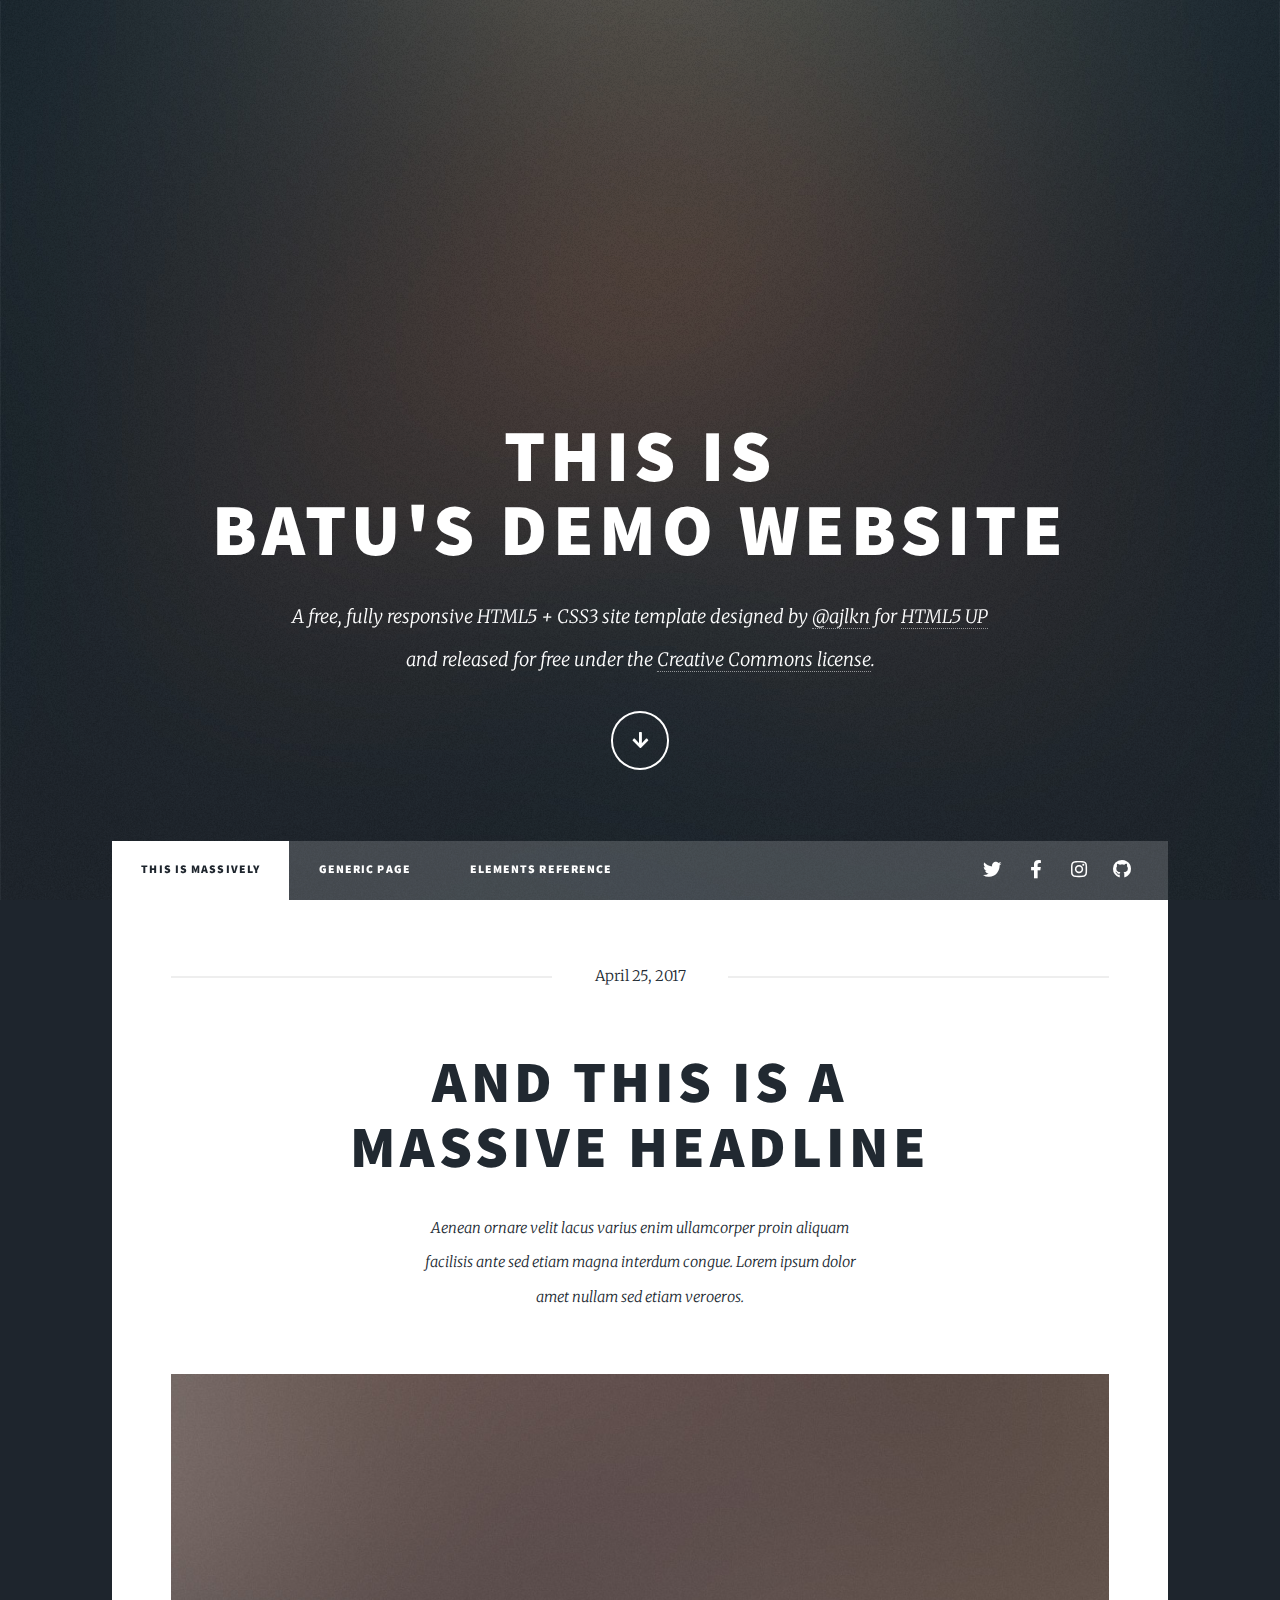
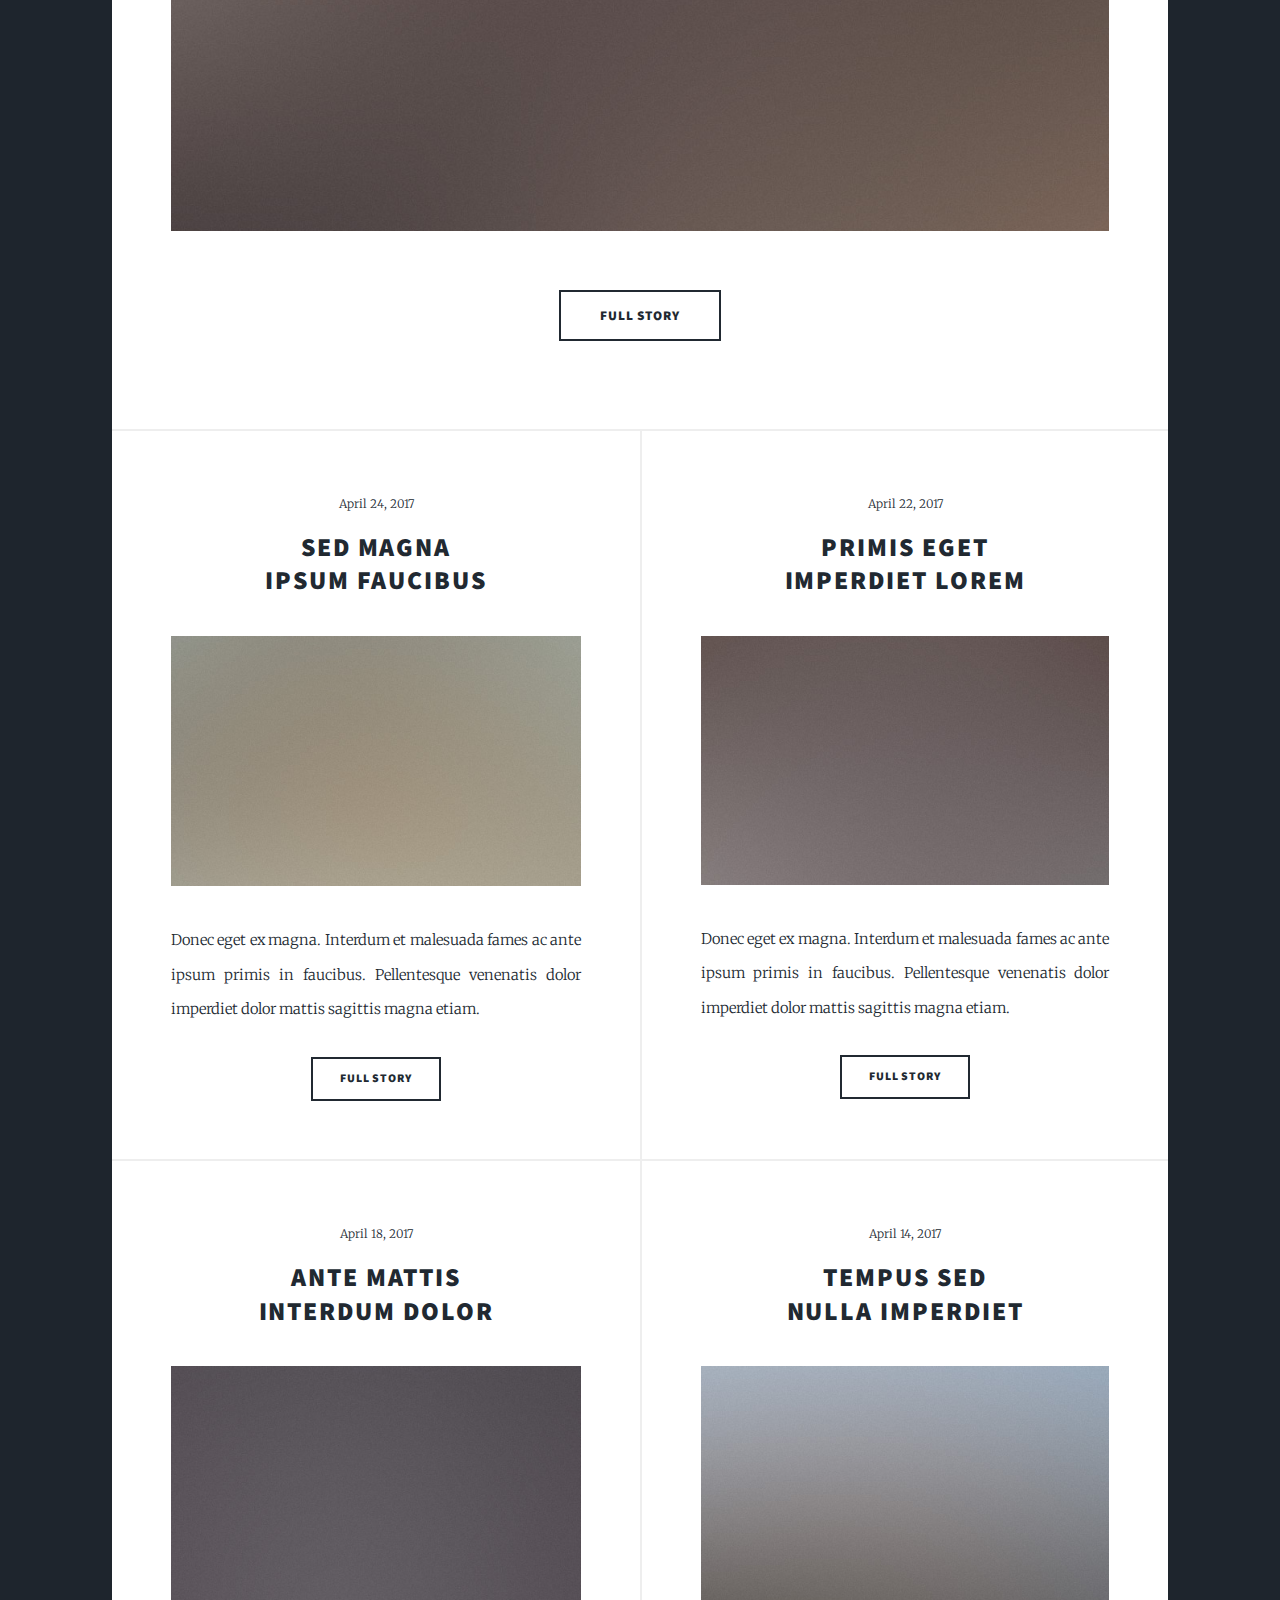
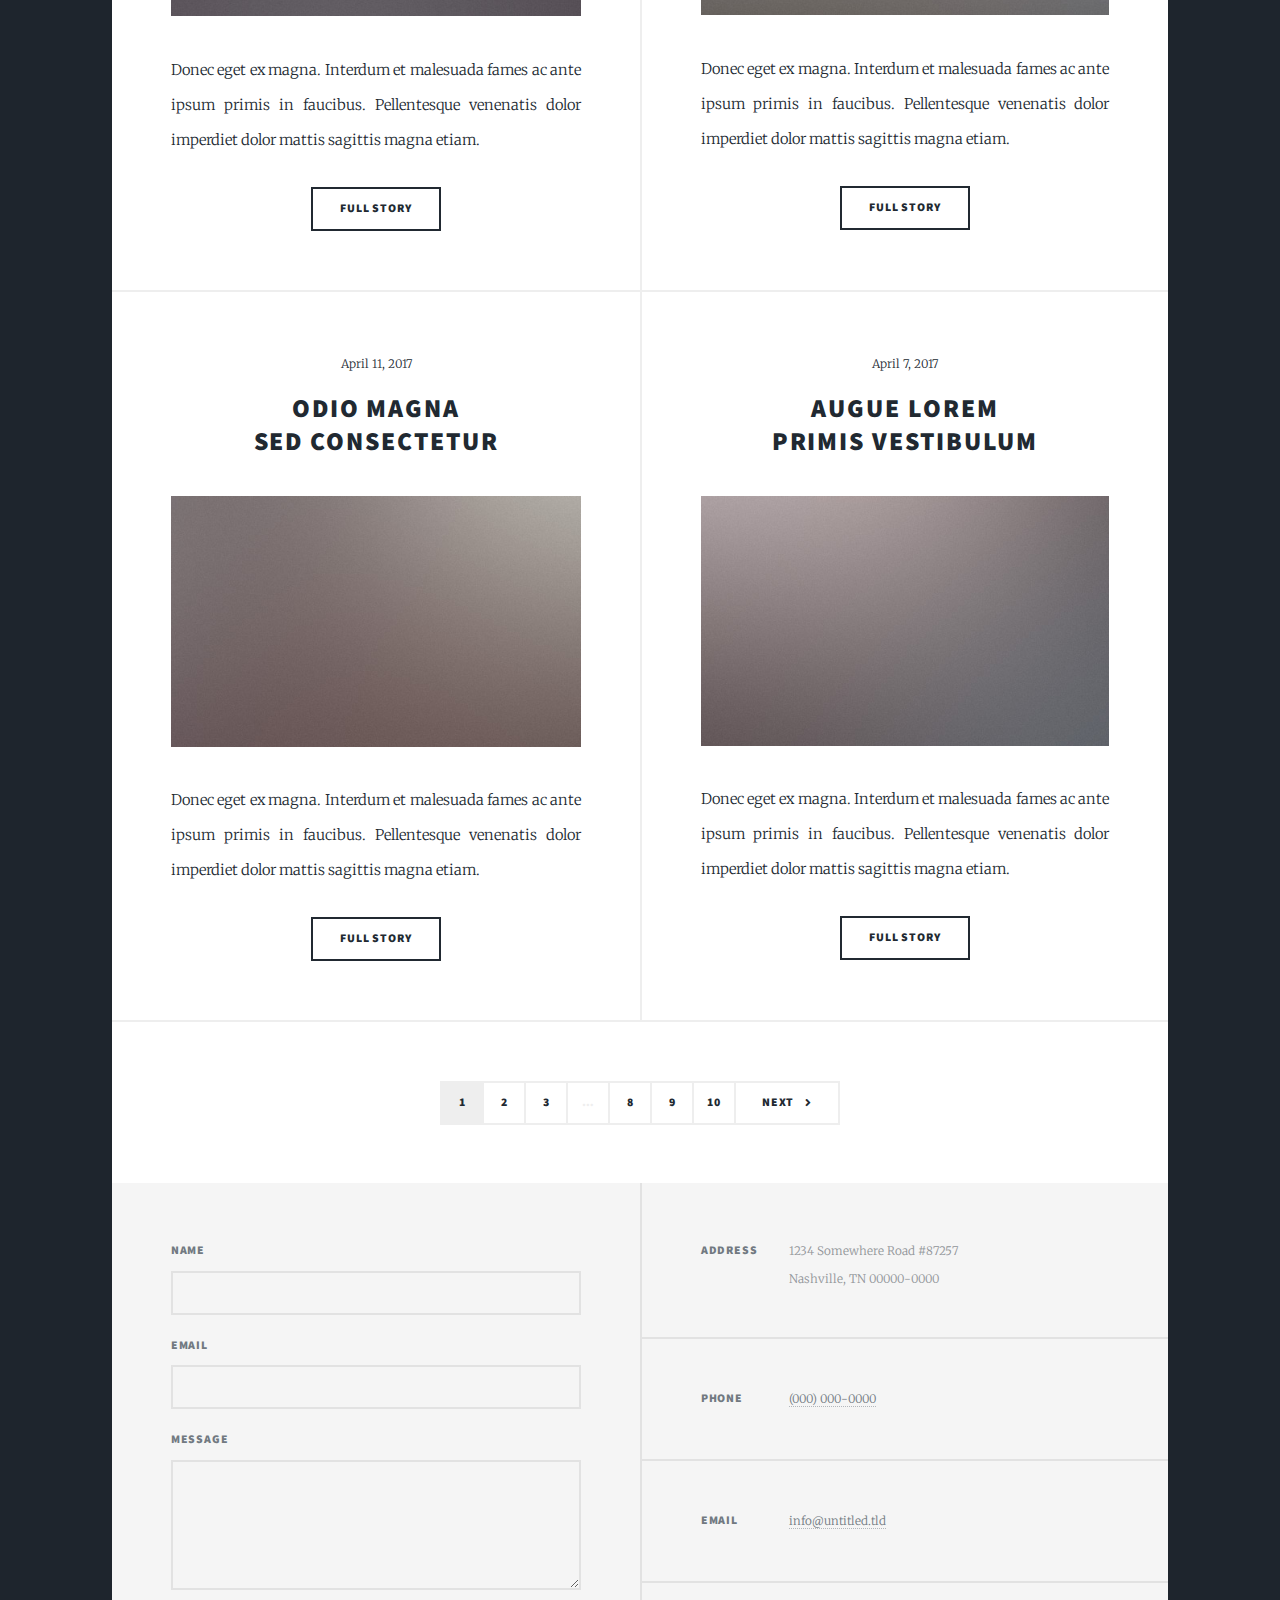
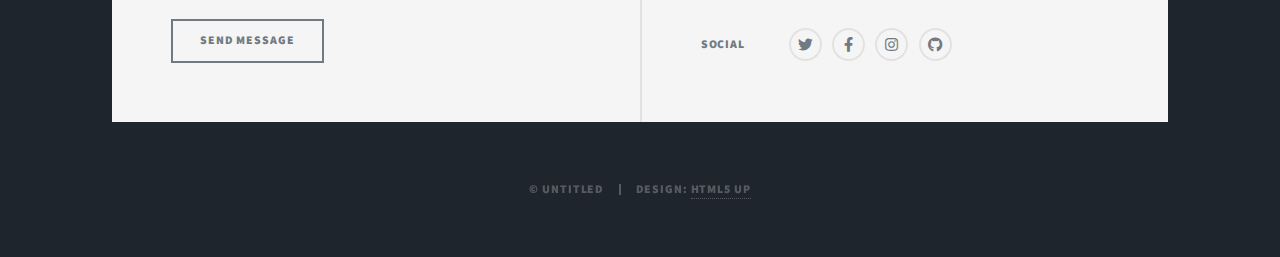
<file: index.html>
<!DOCTYPE HTML>
<!--
	Massively by HTML5 UP
	html5up.net | @ajlkn
	Free for personal and commercial use under the CCA 3.0 license (html5up.net/license)
-->
<html>
	<head>
		<title>Massively by HTML5 UP</title>
		<meta charset="utf-8" />
		<meta name="viewport" content="width=device-width, initial-scale=1, user-scalable=no" />
		<link rel="stylesheet" href="assets/css/main.css" />
		<noscript><link rel="stylesheet" href="assets/css/noscript.css" /></noscript>
	</head>
	<body class="is-preload">

		<!-- Wrapper -->
			<div id="wrapper" class="fade-in">

				<!-- Intro -->
					<div id="intro">
						<h1>This is<br />
						Batu's Demo Website</h1>
						<p>A free, fully responsive HTML5 + CSS3 site template designed by <a href="https://twitter.com/ajlkn">@ajlkn</a> for <a href="https://html5up.net">HTML5 UP</a><br />
						and released for free under the <a href="https://html5up.net/license">Creative Commons license</a>.</p>
						<ul class="actions">
							<li><a href="#header" class="button icon solid solo fa-arrow-down scrolly">Continue</a></li>
						</ul>
					</div>

				<!-- Header -->
					<header id="header">
						<a href="index.html" class="logo">This is my amazing website</a>
					</header>

				<!-- Nav -->
					<nav id="nav">
						<ul class="links">
							<li class="active"><a href="index.html">This is Massively</a></li>
							<li><a href="generic.html">Generic Page</a></li>
							<li><a href="elements.html">Elements Reference</a></li>
						</ul>
						<ul class="icons">
							<li><a href="#" class="icon brands fa-twitter"><span class="label">Twitter</span></a></li>
							<li><a href="#" class="icon brands fa-facebook-f"><span class="label">Facebook</span></a></li>
							<li><a href="#" class="icon brands fa-instagram"><span class="label">Instagram</span></a></li>
							<li><a href="#" class="icon brands fa-github"><span class="label">GitHub</span></a></li>
						</ul>
					</nav>

				<!-- Main -->
					<div id="main">

						<!-- Featured Post -->
							<article class="post featured">
								<header class="major">
									<span class="date">April 25, 2017</span>
									<h2><a href="#">And this is a<br />
									massive headline</a></h2>
									<p>Aenean ornare velit lacus varius enim ullamcorper proin aliquam<br />
									facilisis ante sed etiam magna interdum congue. Lorem ipsum dolor<br />
									amet nullam sed etiam veroeros.</p>
								</header>
								<a href="#" class="image main"><img src="images/pic01.jpg" alt="" /></a>
								<ul class="actions special">
									<li><a href="#" class="button large">Full Story</a></li>
								</ul>
							</article>

						<!-- Posts -->
							<section class="posts">
								<article>
									<header>
										<span class="date">April 24, 2017</span>
										<h2><a href="#">Sed magna<br />
										ipsum faucibus</a></h2>
									</header>
									<a href="#" class="image fit"><img src="images/pic02.jpg" alt="" /></a>
									<p>Donec eget ex magna. Interdum et malesuada fames ac ante ipsum primis in faucibus. Pellentesque venenatis dolor imperdiet dolor mattis sagittis magna etiam.</p>
									<ul class="actions special">
										<li><a href="#" class="button">Full Story</a></li>
									</ul>
								</article>
								<article>
									<header>
										<span class="date">April 22, 2017</span>
										<h2><a href="#">Primis eget<br />
										imperdiet lorem</a></h2>
									</header>
									<a href="#" class="image fit"><img src="images/pic03.jpg" alt="" /></a>
									<p>Donec eget ex magna. Interdum et malesuada fames ac ante ipsum primis in faucibus. Pellentesque venenatis dolor imperdiet dolor mattis sagittis magna etiam.</p>
									<ul class="actions special">
										<li><a href="#" class="button">Full Story</a></li>
									</ul>
								</article>
								<article>
									<header>
										<span class="date">April 18, 2017</span>
										<h2><a href="#">Ante mattis<br />
										interdum dolor</a></h2>
									</header>
									<a href="#" class="image fit"><img src="images/pic04.jpg" alt="" /></a>
									<p>Donec eget ex magna. Interdum et malesuada fames ac ante ipsum primis in faucibus. Pellentesque venenatis dolor imperdiet dolor mattis sagittis magna etiam.</p>
									<ul class="actions special">
										<li><a href="#" class="button">Full Story</a></li>
									</ul>
								</article>
								<article>
									<header>
										<span class="date">April 14, 2017</span>
										<h2><a href="#">Tempus sed<br />
										nulla imperdiet</a></h2>
									</header>
									<a href="#" class="image fit"><img src="images/pic05.jpg" alt="" /></a>
									<p>Donec eget ex magna. Interdum et malesuada fames ac ante ipsum primis in faucibus. Pellentesque venenatis dolor imperdiet dolor mattis sagittis magna etiam.</p>
									<ul class="actions special">
										<li><a href="#" class="button">Full Story</a></li>
									</ul>
								</article>
								<article>
									<header>
										<span class="date">April 11, 2017</span>
										<h2><a href="#">Odio magna<br />
										sed consectetur</a></h2>
									</header>
									<a href="#" class="image fit"><img src="images/pic06.jpg" alt="" /></a>
									<p>Donec eget ex magna. Interdum et malesuada fames ac ante ipsum primis in faucibus. Pellentesque venenatis dolor imperdiet dolor mattis sagittis magna etiam.</p>
									<ul class="actions special">
										<li><a href="#" class="button">Full Story</a></li>
									</ul>
								</article>
								<article>
									<header>
										<span class="date">April 7, 2017</span>
										<h2><a href="#">Augue lorem<br />
										primis vestibulum</a></h2>
									</header>
									<a href="#" class="image fit"><img src="images/pic07.jpg" alt="" /></a>
									<p>Donec eget ex magna. Interdum et malesuada fames ac ante ipsum primis in faucibus. Pellentesque venenatis dolor imperdiet dolor mattis sagittis magna etiam.</p>
									<ul class="actions special">
										<li><a href="#" class="button">Full Story</a></li>
									</ul>
								</article>
							</section>

						<!-- Footer -->
							<footer>
								<div class="pagination">
									<!--<a href="#" class="previous">Prev</a>-->
									<a href="#" class="page active">1</a>
									<a href="#" class="page">2</a>
									<a href="#" class="page">3</a>
									<span class="extra">&hellip;</span>
									<a href="#" class="page">8</a>
									<a href="#" class="page">9</a>
									<a href="#" class="page">10</a>
									<a href="#" class="next">Next</a>
								</div>
							</footer>

					</div>

				<!-- Footer -->
					<footer id="footer">
						<section>
							<form method="post" action="#">
								<div class="fields">
									<div class="field">
										<label for="name">Name</label>
										<input type="text" name="name" id="name" />
									</div>
									<div class="field">
										<label for="email">Email</label>
										<input type="text" name="email" id="email" />
									</div>
									<div class="field">
										<label for="message">Message</label>
										<textarea name="message" id="message" rows="3"></textarea>
									</div>
								</div>
								<ul class="actions">
									<li><input type="submit" value="Send Message" /></li>
								</ul>
							</form>
						</section>
						<section class="split contact">
							<section class="alt">
								<h3>Address</h3>
								<p>1234 Somewhere Road #87257<br />
								Nashville, TN 00000-0000</p>
							</section>
							<section>
								<h3>Phone</h3>
								<p><a href="#">(000) 000-0000</a></p>
							</section>
							<section>
								<h3>Email</h3>
								<p><a href="#">info@untitled.tld</a></p>
							</section>
							<section>
								<h3>Social</h3>
								<ul class="icons alt">
									<li><a href="#" class="icon brands alt fa-twitter"><span class="label">Twitter</span></a></li>
									<li><a href="#" class="icon brands alt fa-facebook-f"><span class="label">Facebook</span></a></li>
									<li><a href="#" class="icon brands alt fa-instagram"><span class="label">Instagram</span></a></li>
									<li><a href="#" class="icon brands alt fa-github"><span class="label">GitHub</span></a></li>
								</ul>
							</section>
						</section>
					</footer>

				<!-- Copyright -->
					<div id="copyright">
						<ul><li>&copy; Untitled</li><li>Design: <a href="https://html5up.net">HTML5 UP</a></li></ul>
					</div>

			</div>

		<!-- Scripts -->
			<script src="assets/js/jquery.min.js"></script>
			<script src="assets/js/jquery.scrollex.min.js"></script>
			<script src="assets/js/jquery.scrolly.min.js"></script>
			<script src="assets/js/browser.min.js"></script>
			<script src="assets/js/breakpoints.min.js"></script>
			<script src="assets/js/util.js"></script>
			<script src="assets/js/main.js"></script>

	</body>
</html>
</file>
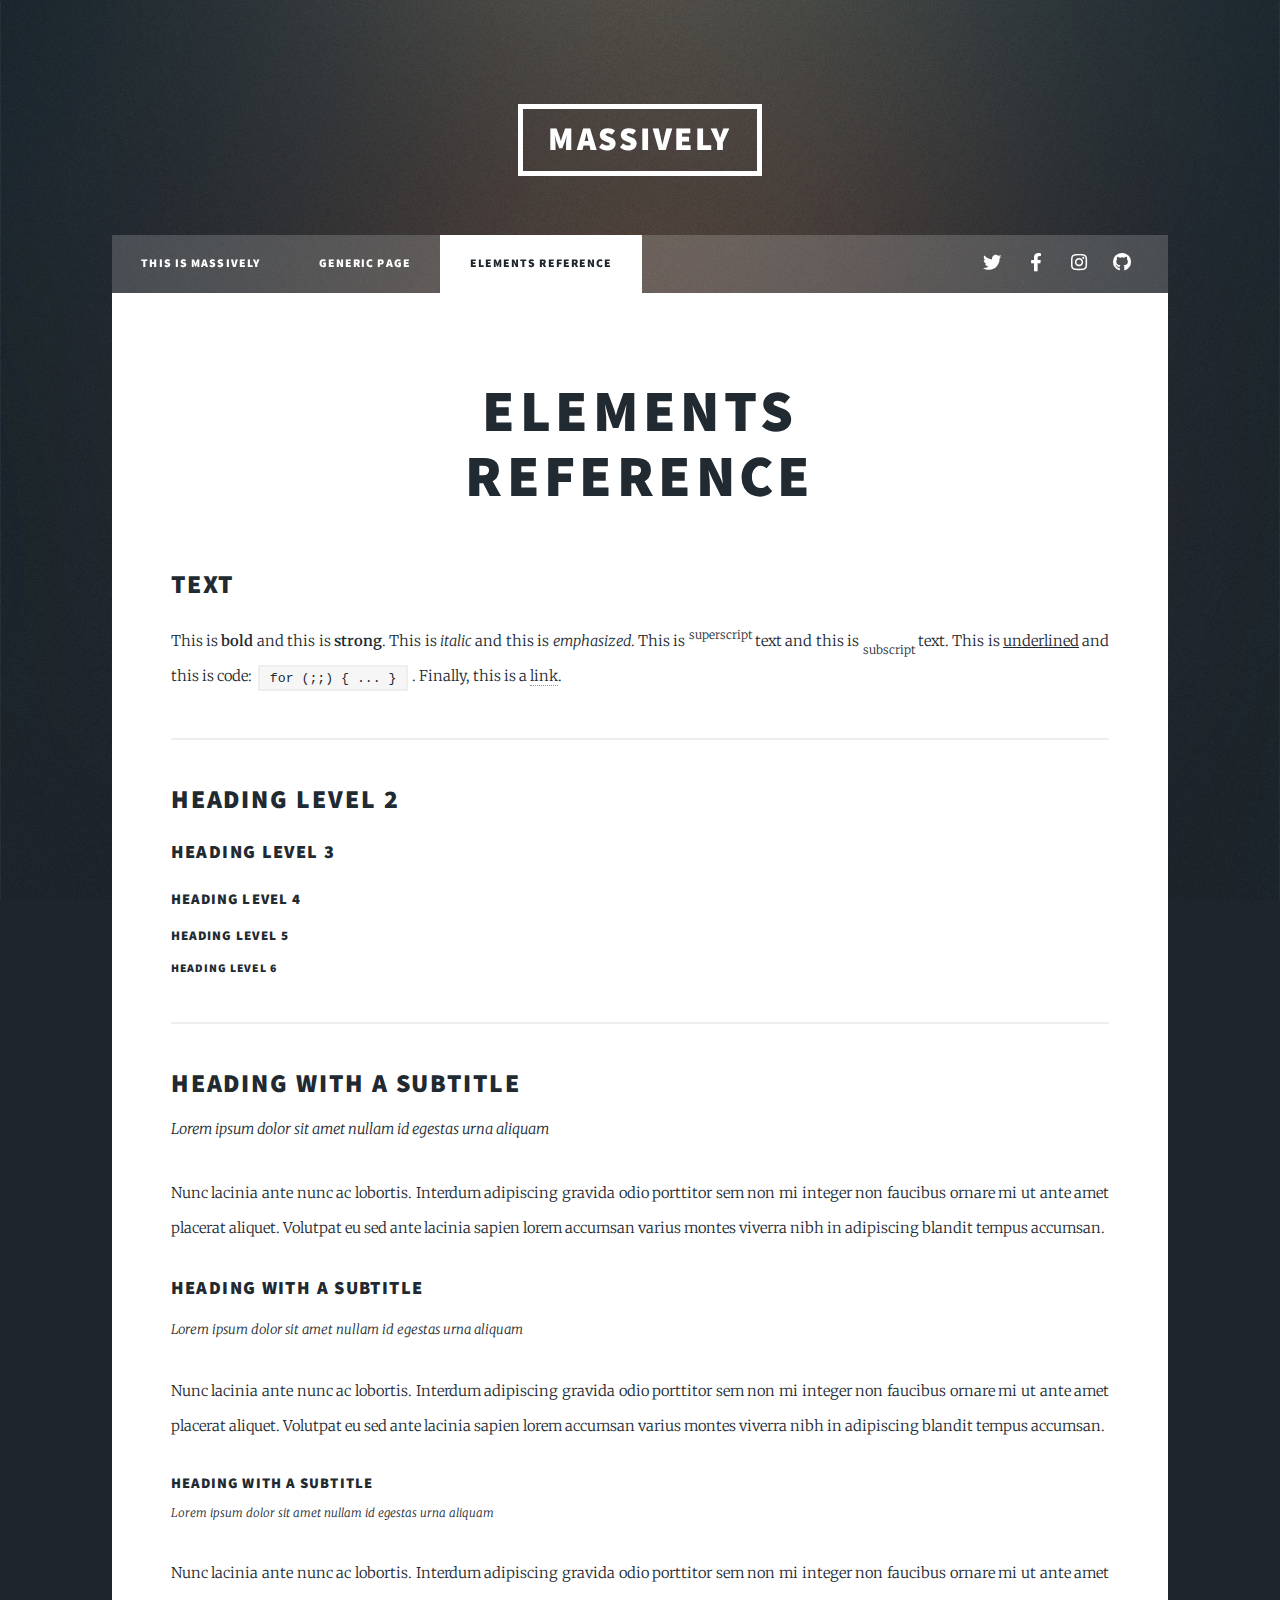
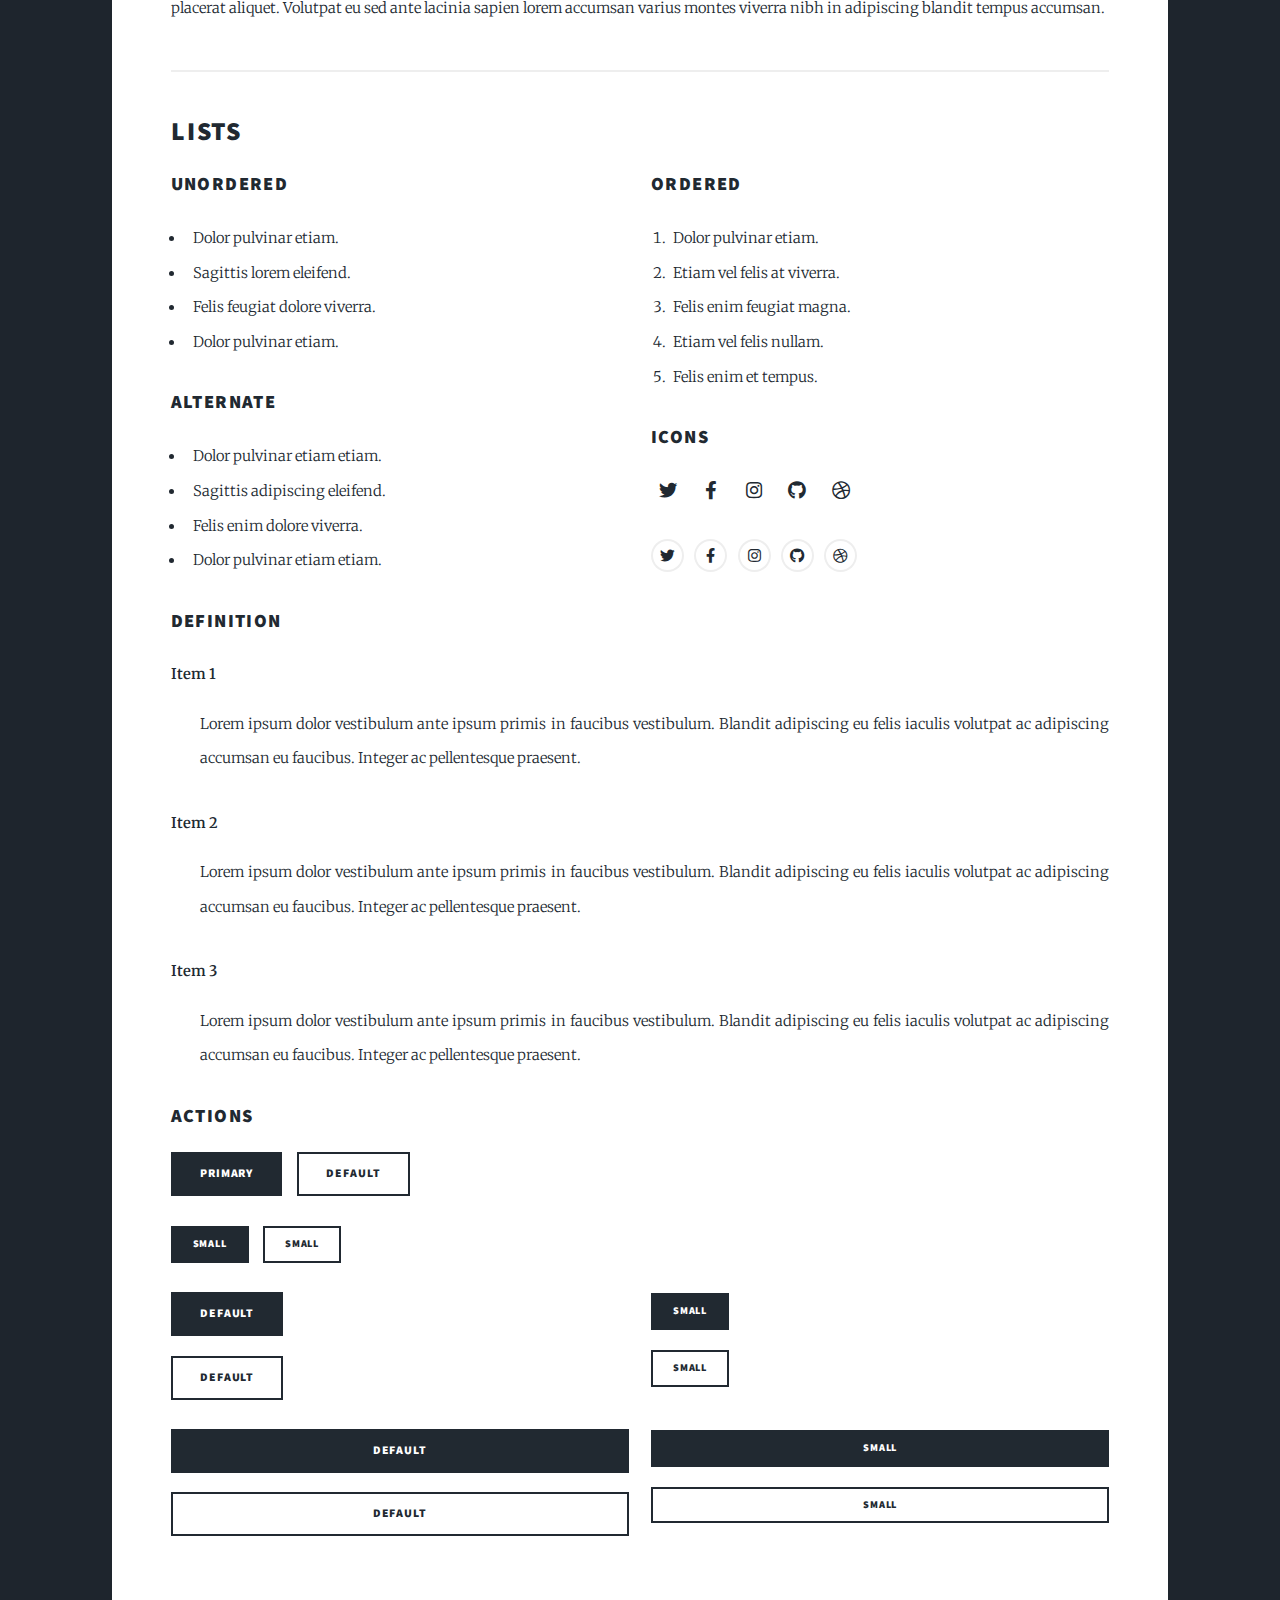
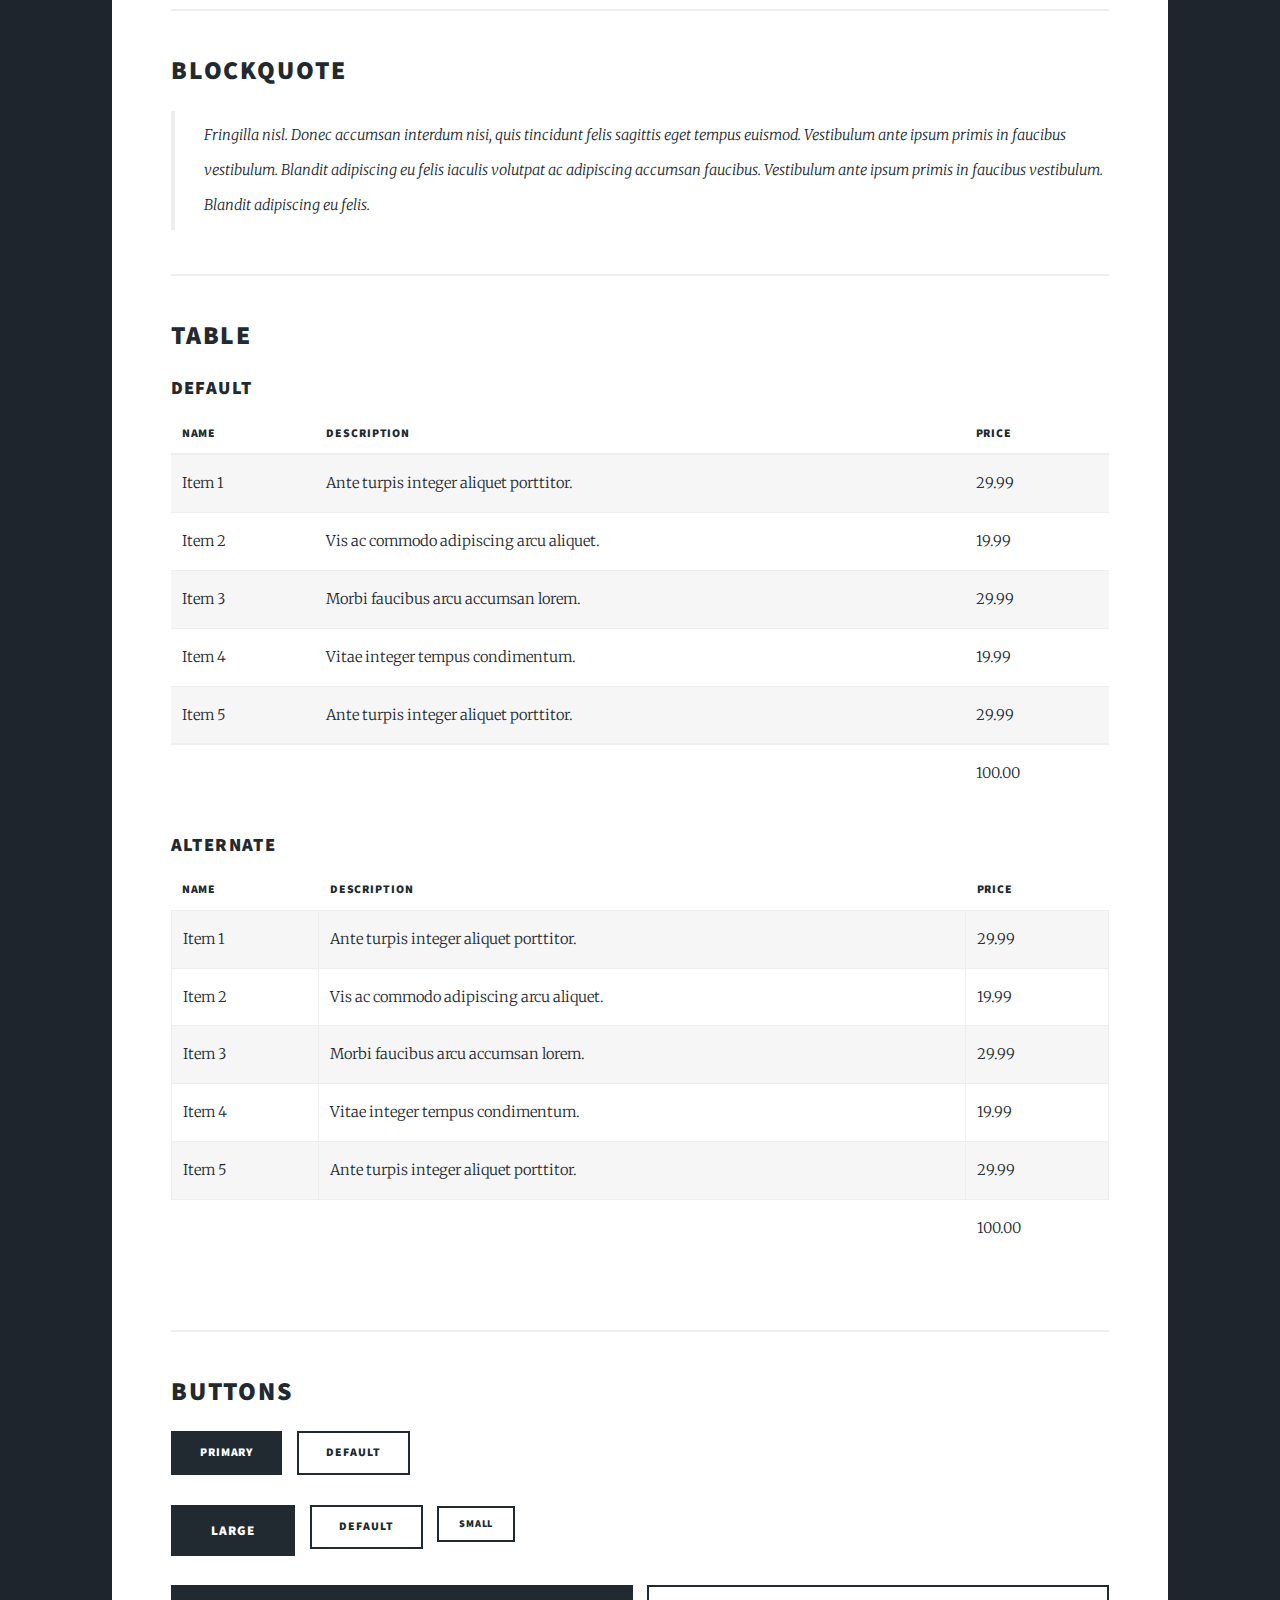
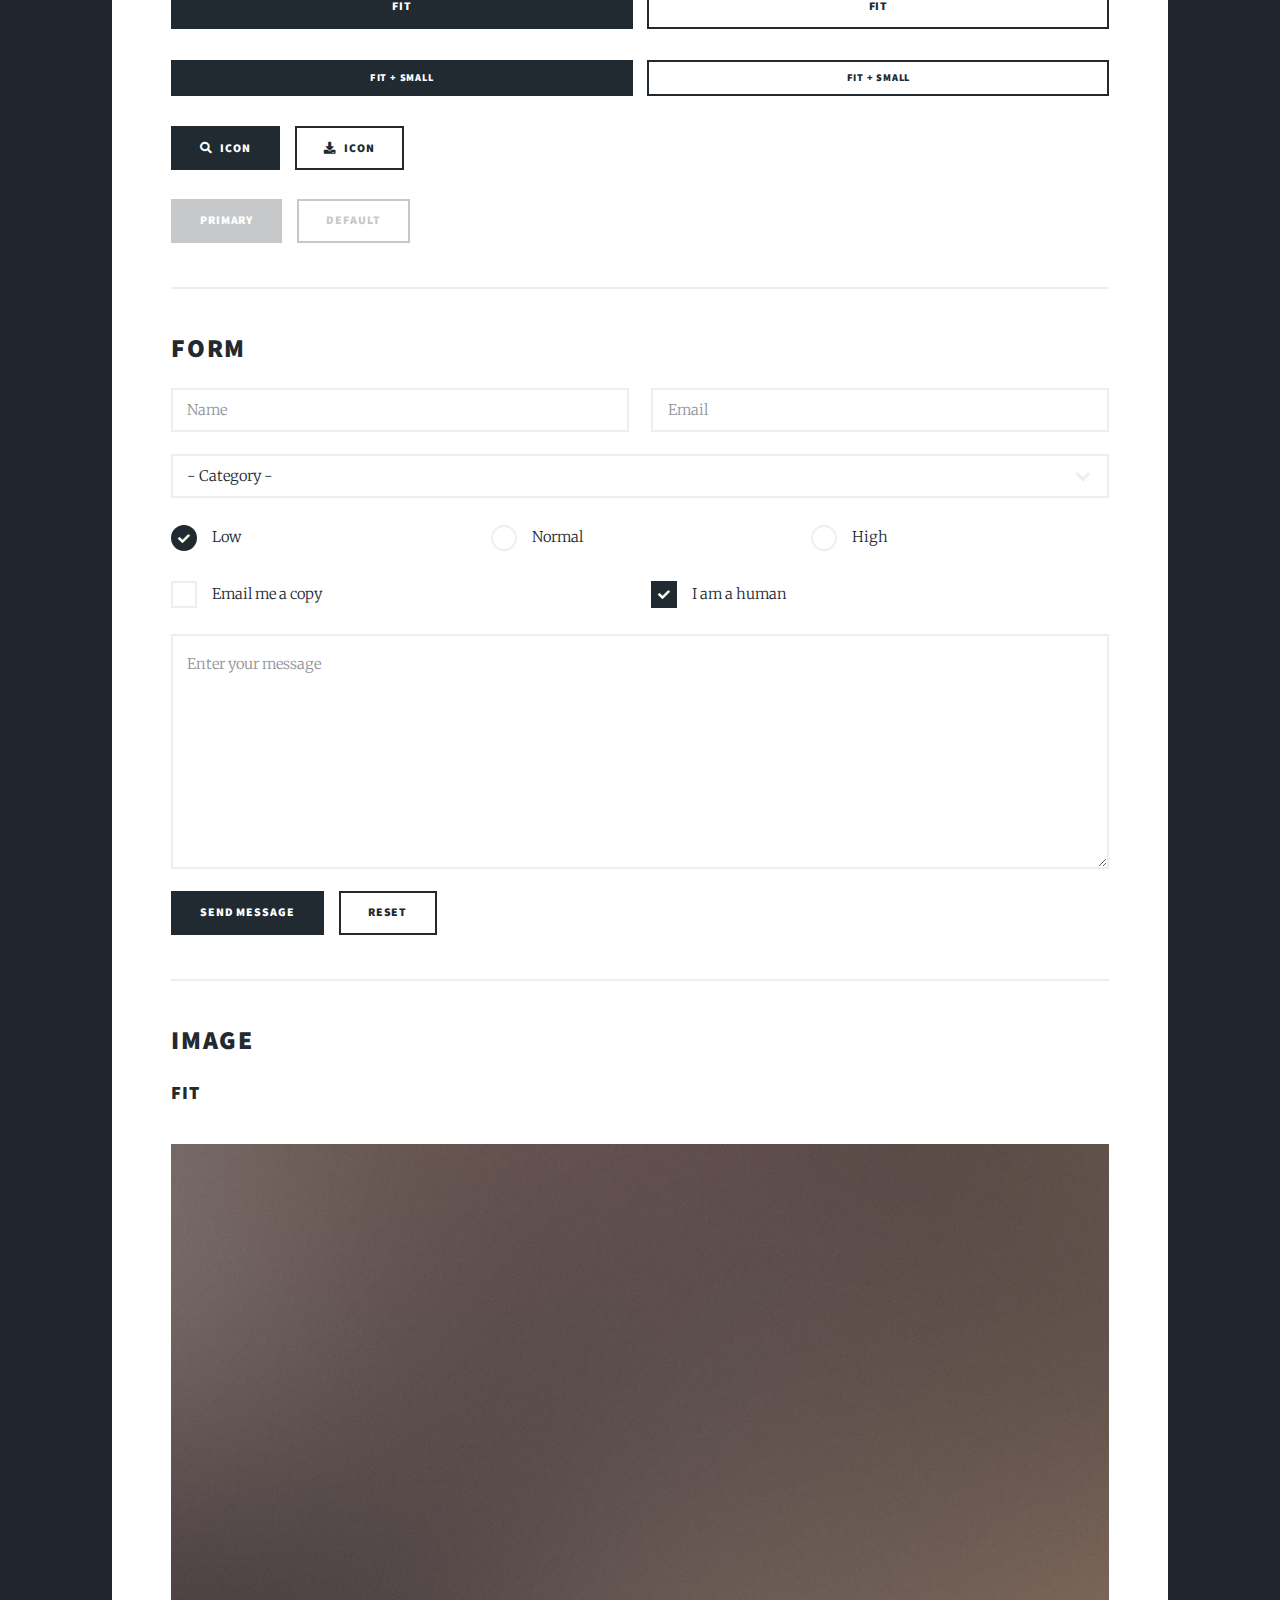
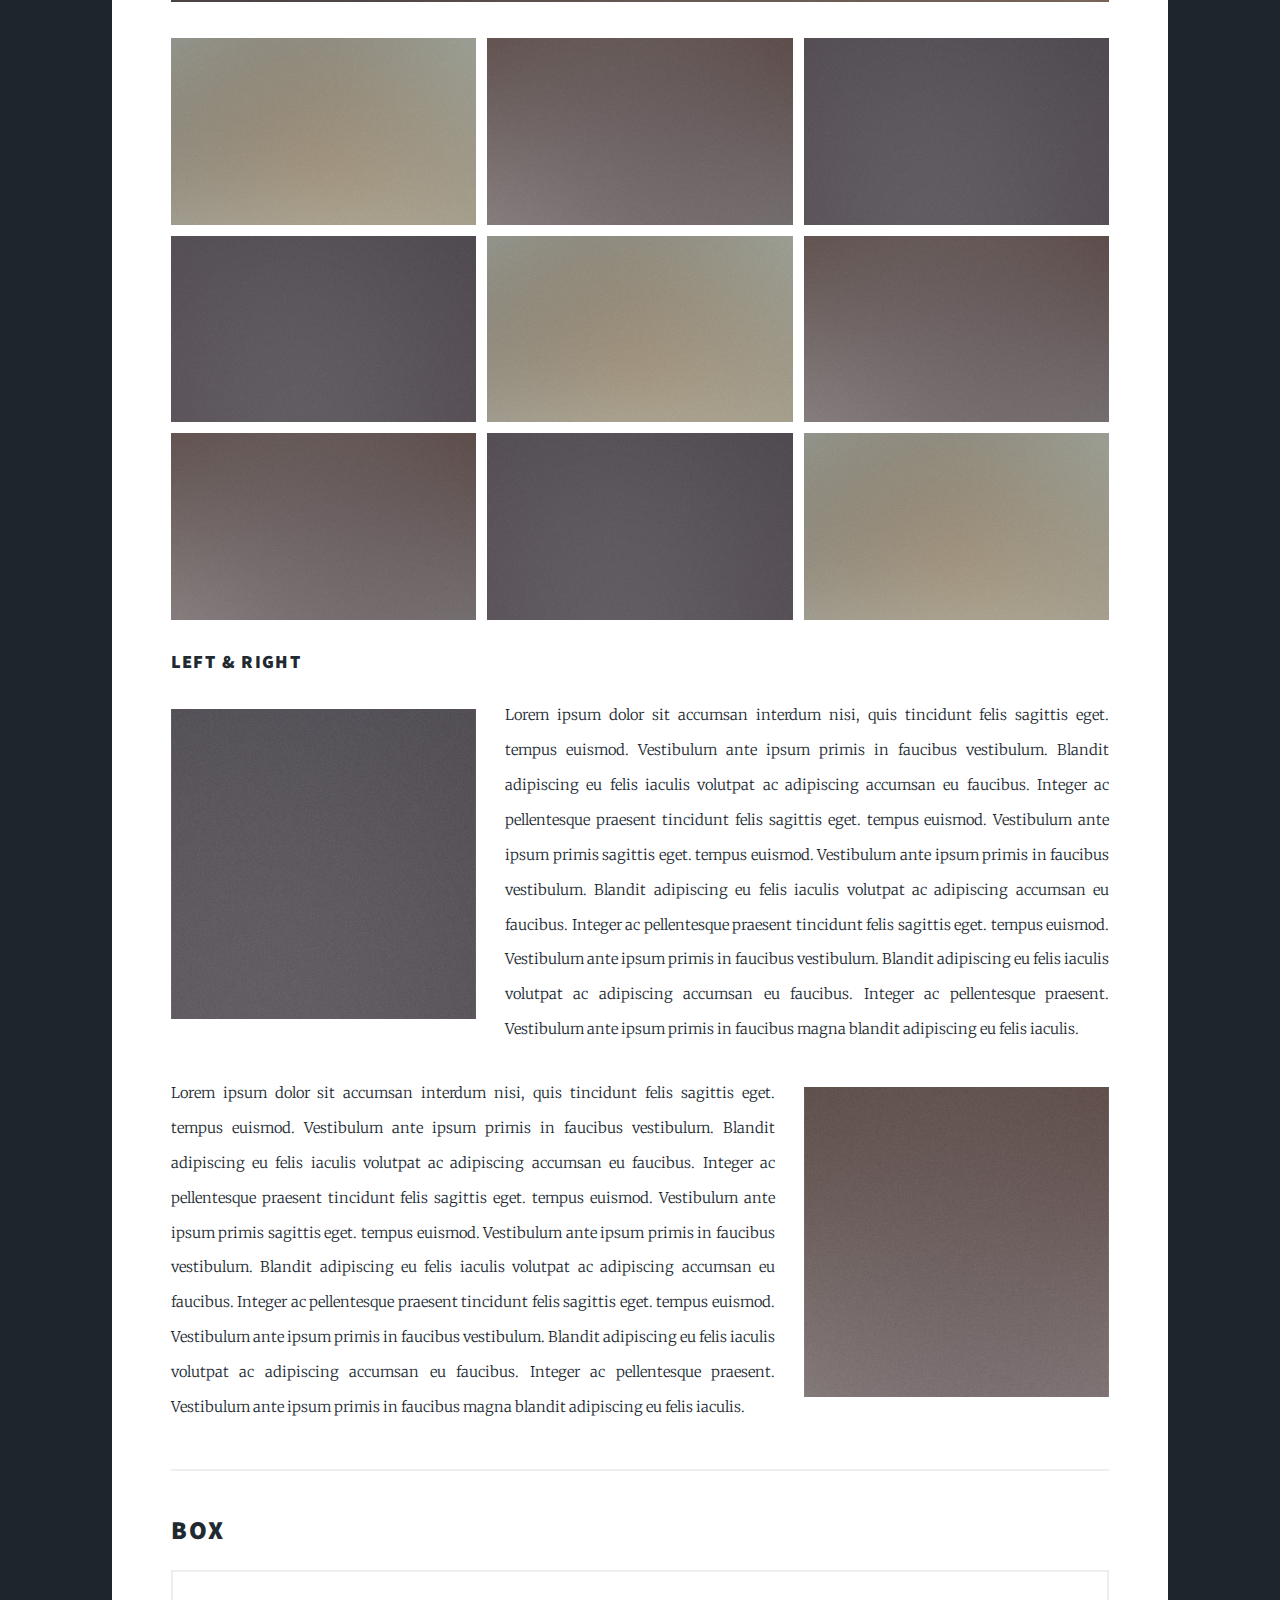
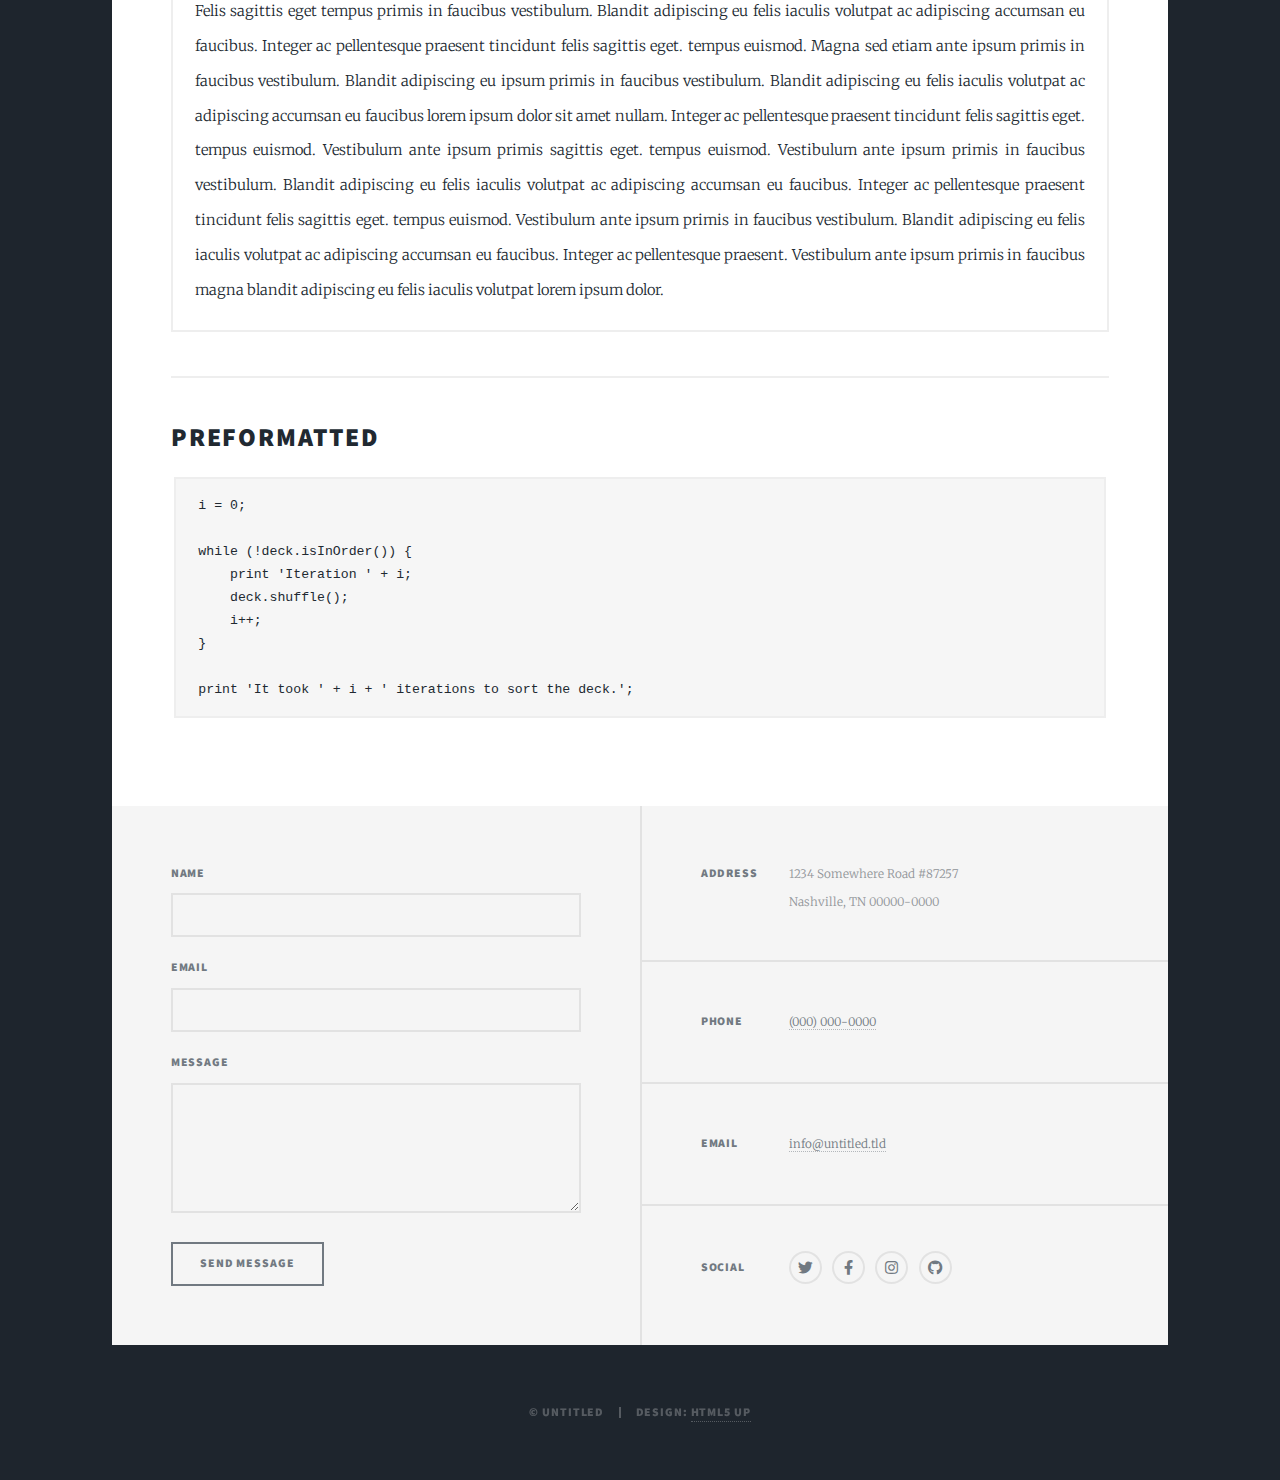
<file: elements.html>
<!DOCTYPE HTML>
<!--
	Massively by HTML5 UP
	html5up.net | @ajlkn
	Free for personal and commercial use under the CCA 3.0 license (html5up.net/license)
-->
<html>
	<head>
		<title>Elements Reference - Massively by HTML5 UP</title>
		<meta charset="utf-8" />
		<meta name="viewport" content="width=device-width, initial-scale=1, user-scalable=no" />
		<link rel="stylesheet" href="assets/css/main.css" />
		<noscript><link rel="stylesheet" href="assets/css/noscript.css" /></noscript>
	</head>
	<body class="is-preload">

		<!-- Wrapper -->
			<div id="wrapper">

				<!-- Header -->
					<header id="header">
						<a href="index.html" class="logo">Massively</a>
					</header>

				<!-- Nav -->
					<nav id="nav">
						<ul class="links">
							<li><a href="index.html">This is Massively</a></li>
							<li><a href="generic.html">Generic Page</a></li>
							<li class="active"><a href="elements.html">Elements Reference</a></li>
						</ul>
						<ul class="icons">
							<li><a href="#" class="icon brands fa-twitter"><span class="label">Twitter</span></a></li>
							<li><a href="#" class="icon brands fa-facebook-f"><span class="label">Facebook</span></a></li>
							<li><a href="#" class="icon brands fa-instagram"><span class="label">Instagram</span></a></li>
							<li><a href="#" class="icon brands fa-github"><span class="label">GitHub</span></a></li>
						</ul>
					</nav>

				<!-- Main -->
					<div id="main">

						<!-- Post -->
							<section class="post">
								<header class="major">
									<h1>Elements<br />
									Reference</h1>
								</header>

								<!-- Text stuff -->
									<h2>Text</h2>
									<p>This is <b>bold</b> and this is <strong>strong</strong>. This is <i>italic</i> and this is <em>emphasized</em>.
									This is <sup>superscript</sup> text and this is <sub>subscript</sub> text.
									This is <u>underlined</u> and this is code: <code>for (;;) { ... }</code>.
									Finally, this is a <a href="#">link</a>.</p>
									<hr />
									<h2>Heading Level 2</h2>
									<h3>Heading Level 3</h3>
									<h4>Heading Level 4</h4>
									<h5>Heading Level 5</h5>
									<h6>Heading Level 6</h6>
									<hr />
									<header>
										<h2>Heading with a Subtitle</h2>
										<p>Lorem ipsum dolor sit amet nullam id egestas urna aliquam</p>
									</header>
									<p>Nunc lacinia ante nunc ac lobortis. Interdum adipiscing gravida odio porttitor sem non mi integer non faucibus ornare mi ut ante amet placerat aliquet. Volutpat eu sed ante lacinia sapien lorem accumsan varius montes viverra nibh in adipiscing blandit tempus accumsan.</p>
									<header>
										<h3>Heading with a Subtitle</h3>
										<p>Lorem ipsum dolor sit amet nullam id egestas urna aliquam</p>
									</header>
									<p>Nunc lacinia ante nunc ac lobortis. Interdum adipiscing gravida odio porttitor sem non mi integer non faucibus ornare mi ut ante amet placerat aliquet. Volutpat eu sed ante lacinia sapien lorem accumsan varius montes viverra nibh in adipiscing blandit tempus accumsan.</p>
									<header>
										<h4>Heading with a Subtitle</h4>
										<p>Lorem ipsum dolor sit amet nullam id egestas urna aliquam</p>
									</header>
									<p>Nunc lacinia ante nunc ac lobortis. Interdum adipiscing gravida odio porttitor sem non mi integer non faucibus ornare mi ut ante amet placerat aliquet. Volutpat eu sed ante lacinia sapien lorem accumsan varius montes viverra nibh in adipiscing blandit tempus accumsan.</p>

									<hr />

								<!-- Lists -->
									<h2>Lists</h2>
									<div class="row">
										<div class="col-6 col-12-small">

											<h3>Unordered</h3>
											<ul>
												<li>Dolor pulvinar etiam.</li>
												<li>Sagittis lorem eleifend.</li>
												<li>Felis feugiat dolore viverra.</li>
												<li>Dolor pulvinar etiam.</li>
											</ul>

											<h3>Alternate</h3>
											<ul class="alt">
												<li>Dolor pulvinar etiam etiam.</li>
												<li>Sagittis adipiscing eleifend.</li>
												<li>Felis enim dolore viverra.</li>
												<li>Dolor pulvinar etiam etiam.</li>
											</ul>

										</div>
										<div class="col-6 col-12-small">

											<h3>Ordered</h3>
											<ol>
												<li>Dolor pulvinar etiam.</li>
												<li>Etiam vel felis at viverra.</li>
												<li>Felis enim feugiat magna.</li>
												<li>Etiam vel felis nullam.</li>
												<li>Felis enim et tempus.</li>
											</ol>

											<h3>Icons</h3>
											<ul class="icons">
												<li><a href="#" class="icon brands fa-twitter"><span class="label">Twitter</span></a></li>
												<li><a href="#" class="icon brands fa-facebook-f"><span class="label">Facebook</span></a></li>
												<li><a href="#" class="icon brands fa-instagram"><span class="label">Instagram</span></a></li>
												<li><a href="#" class="icon brands fa-github"><span class="label">Github</span></a></li>
												<li><a href="#" class="icon brands fa-dribbble"><span class="label">Dribbble</span></a></li>
											</ul>
											<ul class="icons alt">
												<li><a href="#" class="icon brands alt fa-twitter"><span class="label">Twitter</span></a></li>
												<li><a href="#" class="icon brands alt fa-facebook-f"><span class="label">Facebook</span></a></li>
												<li><a href="#" class="icon brands alt fa-instagram"><span class="label">Instagram</span></a></li>
												<li><a href="#" class="icon brands alt fa-github"><span class="label">Github</span></a></li>
												<li><a href="#" class="icon brands alt fa-dribbble"><span class="label">Dribbble</span></a></li>
											</ul>

										</div>
									</div>
									<h3>Definition</h3>
									<dl>
										<dt>Item 1</dt>
										<dd>
											<p>Lorem ipsum dolor vestibulum ante ipsum primis in faucibus vestibulum. Blandit adipiscing eu felis iaculis volutpat ac adipiscing accumsan eu faucibus. Integer ac pellentesque praesent.</p>
										</dd>
										<dt>Item 2</dt>
										<dd>
											<p>Lorem ipsum dolor vestibulum ante ipsum primis in faucibus vestibulum. Blandit adipiscing eu felis iaculis volutpat ac adipiscing accumsan eu faucibus. Integer ac pellentesque praesent.</p>
										</dd>
										<dt>Item 3</dt>
										<dd>
											<p>Lorem ipsum dolor vestibulum ante ipsum primis in faucibus vestibulum. Blandit adipiscing eu felis iaculis volutpat ac adipiscing accumsan eu faucibus. Integer ac pellentesque praesent.</p>
										</dd>
									</dl>

									<h3>Actions</h3>
									<ul class="actions">
										<li><a href="#" class="button primary">Primary</a></li>
										<li><a href="#" class="button">Default</a></li>
									</ul>
									<ul class="actions small">
										<li><a href="#" class="button primary small">Small</a></li>
										<li><a href="#" class="button small">Small</a></li>
									</ul>
									<div class="row">
										<div class="col-6 col-12-small">
											<ul class="actions stacked">
												<li><a href="#" class="button primary">Default</a></li>
												<li><a href="#" class="button">Default</a></li>
											</ul>
										</div>
										<div class="col-6 col-12-small">
											<ul class="actions stacked">
												<li><a href="#" class="button primary small">Small</a></li>
												<li><a href="#" class="button small">Small</a></li>
											</ul>
										</div>
									</div>
									<div class="row">
										<div class="col-6 col-12-small">
											<ul class="actions stacked">
												<li><a href="#" class="button primary fit">Default</a></li>
												<li><a href="#" class="button fit">Default</a></li>
											</ul>
										</div>
										<div class="col-6 col-12-small">
											<ul class="actions stacked">
												<li><a href="#" class="button primary small fit">Small</a></li>
												<li><a href="#" class="button small fit">Small</a></li>
											</ul>
										</div>
									</div>

									<hr />

								<!-- Blockquote -->
									<h2>Blockquote</h2>
									<blockquote>Fringilla nisl. Donec accumsan interdum nisi, quis tincidunt felis sagittis eget tempus euismod. Vestibulum ante ipsum primis in faucibus vestibulum. Blandit adipiscing eu felis iaculis volutpat ac adipiscing accumsan faucibus. Vestibulum ante ipsum primis in faucibus vestibulum. Blandit adipiscing eu felis.</blockquote>

									<hr />

								<!-- Table -->
									<h2>Table</h2>

									<h3>Default</h3>
									<div class="table-wrapper">
										<table>
											<thead>
												<tr>
													<th>Name</th>
													<th>Description</th>
													<th>Price</th>
												</tr>
											</thead>
											<tbody>
												<tr>
													<td>Item 1</td>
													<td>Ante turpis integer aliquet porttitor.</td>
													<td>29.99</td>
												</tr>
												<tr>
													<td>Item 2</td>
													<td>Vis ac commodo adipiscing arcu aliquet.</td>
													<td>19.99</td>
												</tr>
												<tr>
													<td>Item 3</td>
													<td> Morbi faucibus arcu accumsan lorem.</td>
													<td>29.99</td>
												</tr>
												<tr>
													<td>Item 4</td>
													<td>Vitae integer tempus condimentum.</td>
													<td>19.99</td>
												</tr>
												<tr>
													<td>Item 5</td>
													<td>Ante turpis integer aliquet porttitor.</td>
													<td>29.99</td>
												</tr>
											</tbody>
											<tfoot>
												<tr>
													<td colspan="2"></td>
													<td>100.00</td>
												</tr>
											</tfoot>
										</table>
									</div>

									<h3>Alternate</h3>
									<div class="table-wrapper">
										<table class="alt">
											<thead>
												<tr>
													<th>Name</th>
													<th>Description</th>
													<th>Price</th>
												</tr>
											</thead>
											<tbody>
												<tr>
													<td>Item 1</td>
													<td>Ante turpis integer aliquet porttitor.</td>
													<td>29.99</td>
												</tr>
												<tr>
													<td>Item 2</td>
													<td>Vis ac commodo adipiscing arcu aliquet.</td>
													<td>19.99</td>
												</tr>
												<tr>
													<td>Item 3</td>
													<td> Morbi faucibus arcu accumsan lorem.</td>
													<td>29.99</td>
												</tr>
												<tr>
													<td>Item 4</td>
													<td>Vitae integer tempus condimentum.</td>
													<td>19.99</td>
												</tr>
												<tr>
													<td>Item 5</td>
													<td>Ante turpis integer aliquet porttitor.</td>
													<td>29.99</td>
												</tr>
											</tbody>
											<tfoot>
												<tr>
													<td colspan="2"></td>
													<td>100.00</td>
												</tr>
											</tfoot>
										</table>
									</div>

									<hr />

								<!-- Buttons -->
									<h2>Buttons</h2>
									<ul class="actions">
										<li><a href="#" class="button primary">Primary</a></li>
										<li><a href="#" class="button">Default</a></li>
									</ul>
									<ul class="actions">
										<li><a href="#" class="button primary large">Large</a></li>
										<li><a href="#" class="button">Default</a></li>
										<li><a href="#" class="button small">Small</a></li>
									</ul>
									<ul class="actions fit">
										<li><a href="#" class="button primary fit">Fit</a></li>
										<li><a href="#" class="button fit">Fit</a></li>
									</ul>
									<ul class="actions fit small">
										<li><a href="#" class="button primary fit small">Fit + Small</a></li>
										<li><a href="#" class="button fit small">Fit + Small</a></li>
									</ul>
									<ul class="actions">
										<li><a href="#" class="button primary icon solid fa-search">Icon</a></li>
										<li><a href="#" class="button icon solid fa-download">Icon</a></li>
									</ul>
									<ul class="actions">
										<li><span class="button primary disabled">Primary</span></li>
										<li><span class="button disabled">Default</span></li>
									</ul>

									<hr />

								<!-- Form -->
									<h2>Form</h2>

									<form method="post" action="#">
										<div class="row gtr-uniform">
											<div class="col-6 col-12-xsmall">
												<input type="text" name="demo-name" id="demo-name" value="" placeholder="Name" />
											</div>
											<div class="col-6 col-12-xsmall">
												<input type="email" name="demo-email" id="demo-email" value="" placeholder="Email" />
											</div>
											<!-- Break -->
											<div class="col-12">
												<select name="demo-category" id="demo-category">
													<option value="">- Category -</option>
													<option value="1">Manufacturing</option>
													<option value="1">Shipping</option>
													<option value="1">Administration</option>
													<option value="1">Human Resources</option>
												</select>
											</div>
											<!-- Break -->
											<div class="col-4 col-12-small">
												<input type="radio" id="demo-priority-low" name="demo-priority" checked>
												<label for="demo-priority-low">Low</label>
											</div>
											<div class="col-4 col-12-small">
												<input type="radio" id="demo-priority-normal" name="demo-priority">
												<label for="demo-priority-normal">Normal</label>
											</div>
											<div class="col-4 col-12-small">
												<input type="radio" id="demo-priority-high" name="demo-priority">
												<label for="demo-priority-high">High</label>
											</div>
											<!-- Break -->
											<div class="col-6 col-12-small">
												<input type="checkbox" id="demo-copy" name="demo-copy">
												<label for="demo-copy">Email me a copy</label>
											</div>
											<div class="col-6 col-12-small">
												<input type="checkbox" id="demo-human" name="demo-human" checked>
												<label for="demo-human">I am a human</label>
											</div>
											<!-- Break -->
											<div class="col-12">
												<textarea name="demo-message" id="demo-message" placeholder="Enter your message" rows="6"></textarea>
											</div>
											<!-- Break -->
											<div class="col-12">
												<ul class="actions">
													<li><input type="submit" value="Send Message" class="primary" /></li>
													<li><input type="reset" value="Reset" /></li>
												</ul>
											</div>
										</div>
									</form>

									<hr />

								<!-- Image -->
									<h2>Image</h2>

									<h3>Fit</h3>
									<span class="image fit"><img src="images/pic01.jpg" alt="" /></span>
									<div class="box alt">
										<div class="row gtr-50 gtr-uniform">
											<div class="col-4"><span class="image fit"><img src="images/pic02.jpg" alt="" /></span></div>
											<div class="col-4"><span class="image fit"><img src="images/pic03.jpg" alt="" /></span></div>
											<div class="col-4"><span class="image fit"><img src="images/pic04.jpg" alt="" /></span></div>
											<!-- Break -->
											<div class="col-4"><span class="image fit"><img src="images/pic04.jpg" alt="" /></span></div>
											<div class="col-4"><span class="image fit"><img src="images/pic02.jpg" alt="" /></span></div>
											<div class="col-4"><span class="image fit"><img src="images/pic03.jpg" alt="" /></span></div>
											<!-- Break -->
											<div class="col-4"><span class="image fit"><img src="images/pic03.jpg" alt="" /></span></div>
											<div class="col-4"><span class="image fit"><img src="images/pic04.jpg" alt="" /></span></div>
											<div class="col-4"><span class="image fit"><img src="images/pic02.jpg" alt="" /></span></div>
										</div>
									</div>

									<h3>Left &amp; Right</h3>
									<p><span class="image left"><img src="images/pic08.jpg" alt="" /></span>Lorem ipsum dolor sit accumsan interdum nisi, quis tincidunt felis sagittis eget. tempus euismod. Vestibulum ante ipsum primis in faucibus vestibulum. Blandit adipiscing eu felis iaculis volutpat ac adipiscing accumsan eu faucibus. Integer ac pellentesque praesent tincidunt felis sagittis eget. tempus euismod. Vestibulum ante ipsum primis sagittis eget. tempus euismod. Vestibulum ante ipsum primis in faucibus vestibulum. Blandit adipiscing eu felis iaculis volutpat ac adipiscing accumsan eu faucibus. Integer ac pellentesque praesent tincidunt felis sagittis eget. tempus euismod. Vestibulum ante ipsum primis in faucibus vestibulum. Blandit adipiscing eu felis iaculis volutpat ac adipiscing accumsan eu faucibus. Integer ac pellentesque praesent. Vestibulum ante ipsum primis in faucibus magna blandit adipiscing eu felis iaculis.</p>
									<p><span class="image right"><img src="images/pic09.jpg" alt="" /></span>Lorem ipsum dolor sit accumsan interdum nisi, quis tincidunt felis sagittis eget. tempus euismod. Vestibulum ante ipsum primis in faucibus vestibulum. Blandit adipiscing eu felis iaculis volutpat ac adipiscing accumsan eu faucibus. Integer ac pellentesque praesent tincidunt felis sagittis eget. tempus euismod. Vestibulum ante ipsum primis sagittis eget. tempus euismod. Vestibulum ante ipsum primis in faucibus vestibulum. Blandit adipiscing eu felis iaculis volutpat ac adipiscing accumsan eu faucibus. Integer ac pellentesque praesent tincidunt felis sagittis eget. tempus euismod. Vestibulum ante ipsum primis in faucibus vestibulum. Blandit adipiscing eu felis iaculis volutpat ac adipiscing accumsan eu faucibus. Integer ac pellentesque praesent. Vestibulum ante ipsum primis in faucibus magna blandit adipiscing eu felis iaculis.</p>

									<hr />

								<!-- Box -->
									<h2>Box</h2>
									<div class="box">
										<p>Felis sagittis eget tempus primis in faucibus vestibulum. Blandit adipiscing eu felis iaculis volutpat ac adipiscing accumsan eu faucibus. Integer ac pellentesque praesent tincidunt felis sagittis eget. tempus euismod. Magna sed etiam ante ipsum primis in faucibus vestibulum. Blandit adipiscing eu ipsum primis in faucibus vestibulum. Blandit adipiscing eu felis iaculis volutpat ac adipiscing accumsan eu faucibus lorem ipsum dolor sit amet nullam. Integer ac pellentesque praesent tincidunt felis sagittis eget. tempus euismod. Vestibulum ante ipsum primis sagittis eget. tempus euismod. Vestibulum ante ipsum primis in faucibus vestibulum. Blandit adipiscing eu felis iaculis volutpat ac adipiscing accumsan eu faucibus. Integer ac pellentesque praesent tincidunt felis sagittis eget. tempus euismod. Vestibulum ante ipsum primis in faucibus vestibulum. Blandit adipiscing eu felis iaculis volutpat ac adipiscing accumsan eu faucibus. Integer ac pellentesque praesent. Vestibulum ante ipsum primis in faucibus magna blandit adipiscing eu felis iaculis volutpat lorem ipsum dolor.</p>
									</div>

									<hr />

								<!-- Preformatted Code -->
									<h2>Preformatted</h2>
									<pre><code>i = 0;

while (!deck.isInOrder()) {
    print 'Iteration ' + i;
    deck.shuffle();
    i++;
}

print 'It took ' + i + ' iterations to sort the deck.';
</code></pre>

							</section>

					</div>

				<!-- Footer -->
					<footer id="footer">
						<section>
							<form method="post" action="#">
								<div class="fields">
									<div class="field">
										<label for="name">Name</label>
										<input type="text" name="name" id="name" />
									</div>
									<div class="field">
										<label for="email">Email</label>
										<input type="text" name="email" id="email" />
									</div>
									<div class="field">
										<label for="message">Message</label>
										<textarea name="message" id="message" rows="3"></textarea>
									</div>
								</div>
								<ul class="actions">
									<li><input type="submit" value="Send Message" /></li>
								</ul>
							</form>
						</section>
						<section class="split contact">
							<section class="alt">
								<h3>Address</h3>
								<p>1234 Somewhere Road #87257<br />
								Nashville, TN 00000-0000</p>
							</section>
							<section>
								<h3>Phone</h3>
								<p><a href="#">(000) 000-0000</a></p>
							</section>
							<section>
								<h3>Email</h3>
								<p><a href="#">info@untitled.tld</a></p>
							</section>
							<section>
								<h3>Social</h3>
								<ul class="icons alt">
									<li><a href="#" class="icon brands alt fa-twitter"><span class="label">Twitter</span></a></li>
									<li><a href="#" class="icon brands alt fa-facebook-f"><span class="label">Facebook</span></a></li>
									<li><a href="#" class="icon brands alt fa-instagram"><span class="label">Instagram</span></a></li>
									<li><a href="#" class="icon brands alt fa-github"><span class="label">GitHub</span></a></li>
								</ul>
							</section>
						</section>
					</footer>

				<!-- Copyright -->
					<div id="copyright">
						<ul><li>&copy; Untitled</li><li>Design: <a href="https://html5up.net">HTML5 UP</a></li></ul>
					</div>

			</div>

		<!-- Scripts -->
			<script src="assets/js/jquery.min.js"></script>
			<script src="assets/js/jquery.scrollex.min.js"></script>
			<script src="assets/js/jquery.scrolly.min.js"></script>
			<script src="assets/js/browser.min.js"></script>
			<script src="assets/js/breakpoints.min.js"></script>
			<script src="assets/js/util.js"></script>
			<script src="assets/js/main.js"></script>

	</body>
</html>
</file>
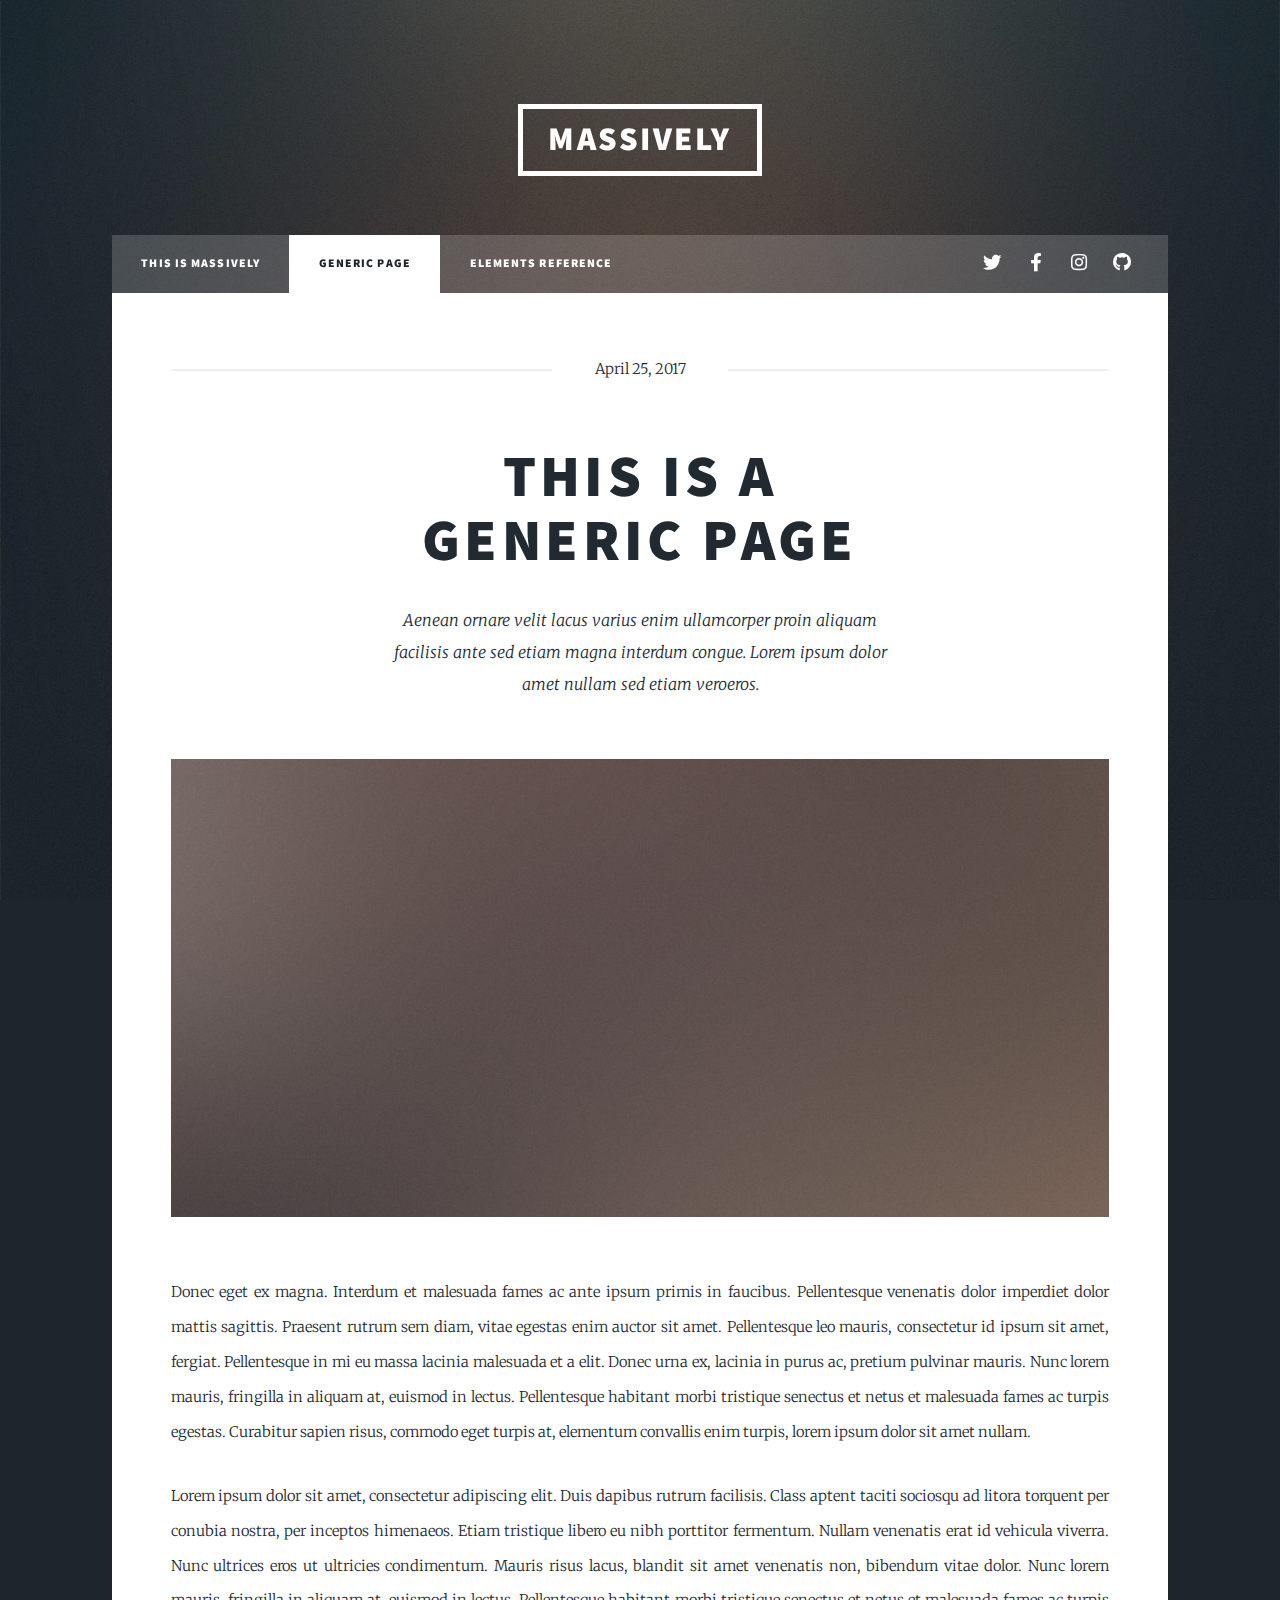
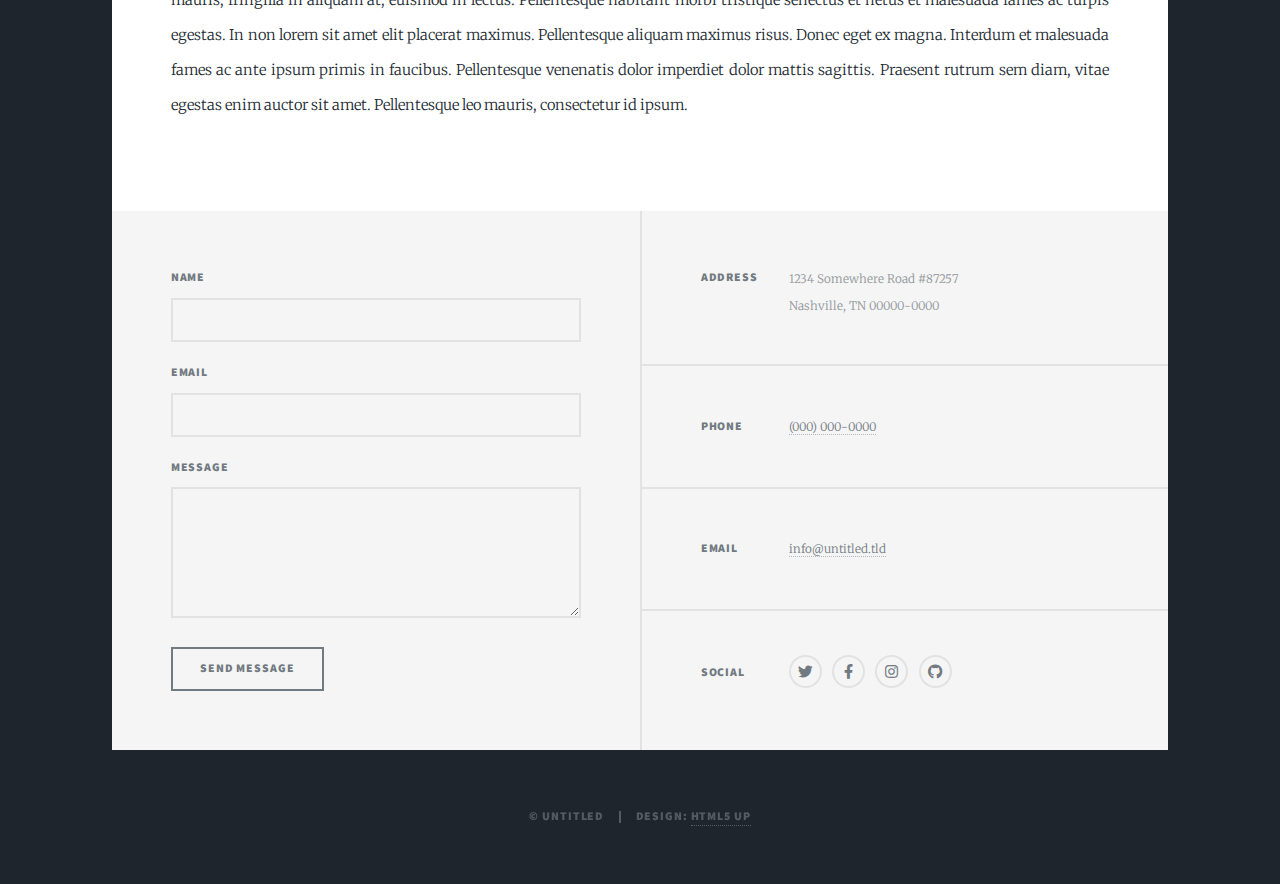
<file: generic.html>
<!DOCTYPE HTML>
<!--
	Massively by HTML5 UP
	html5up.net | @ajlkn
	Free for personal and commercial use under the CCA 3.0 license (html5up.net/license)
-->
<html>
	<head>
		<title>Generic Page - Massively by HTML5 UP</title>
		<meta charset="utf-8" />
		<meta name="viewport" content="width=device-width, initial-scale=1, user-scalable=no" />
		<link rel="stylesheet" href="assets/css/main.css" />
		<noscript><link rel="stylesheet" href="assets/css/noscript.css" /></noscript>
	</head>
	<body class="is-preload">

		<!-- Wrapper -->
			<div id="wrapper">

				<!-- Header -->
					<header id="header">
						<a href="index.html" class="logo">Massively</a>
					</header>

				<!-- Nav -->
					<nav id="nav">
						<ul class="links">
							<li><a href="index.html">This is Massively</a></li>
							<li class="active"><a href="generic.html">Generic Page</a></li>
							<li><a href="elements.html">Elements Reference</a></li>
						</ul>
						<ul class="icons">
							<li><a href="#" class="icon brands fa-twitter"><span class="label">Twitter</span></a></li>
							<li><a href="#" class="icon brands fa-facebook-f"><span class="label">Facebook</span></a></li>
							<li><a href="#" class="icon brands fa-instagram"><span class="label">Instagram</span></a></li>
							<li><a href="#" class="icon brands fa-github"><span class="label">GitHub</span></a></li>
						</ul>
					</nav>

				<!-- Main -->
					<div id="main">

						<!-- Post -->
							<section class="post">
								<header class="major">
									<span class="date">April 25, 2017</span>
									<h1>This is a<br />
									Generic Page</h1>
									<p>Aenean ornare velit lacus varius enim ullamcorper proin aliquam<br />
									facilisis ante sed etiam magna interdum congue. Lorem ipsum dolor<br />
									amet nullam sed etiam veroeros.</p>
								</header>
								<div class="image main"><img src="images/pic01.jpg" alt="" /></div>
								<p>Donec eget ex magna. Interdum et malesuada fames ac ante ipsum primis in faucibus. Pellentesque venenatis dolor imperdiet dolor mattis sagittis. Praesent rutrum sem diam, vitae egestas enim auctor sit amet. Pellentesque leo mauris, consectetur id ipsum sit amet, fergiat. Pellentesque in mi eu massa lacinia malesuada et a elit. Donec urna ex, lacinia in purus ac, pretium pulvinar mauris. Nunc lorem mauris, fringilla in aliquam at, euismod in lectus. Pellentesque habitant morbi tristique senectus et netus et malesuada fames ac turpis egestas. Curabitur sapien risus, commodo eget turpis at, elementum convallis enim turpis, lorem ipsum dolor sit amet nullam.</p>
								<p>Lorem ipsum dolor sit amet, consectetur adipiscing elit. Duis dapibus rutrum facilisis. Class aptent taciti sociosqu ad litora torquent per conubia nostra, per inceptos himenaeos. Etiam tristique libero eu nibh porttitor fermentum. Nullam venenatis erat id vehicula viverra. Nunc ultrices eros ut ultricies condimentum. Mauris risus lacus, blandit sit amet venenatis non, bibendum vitae dolor. Nunc lorem mauris, fringilla in aliquam at, euismod in lectus. Pellentesque habitant morbi tristique senectus et netus et malesuada fames ac turpis egestas. In non lorem sit amet elit placerat maximus. Pellentesque aliquam maximus risus. Donec eget ex magna. Interdum et malesuada fames ac ante ipsum primis in faucibus. Pellentesque venenatis dolor imperdiet dolor mattis sagittis. Praesent rutrum sem diam, vitae egestas enim auctor sit amet. Pellentesque leo mauris, consectetur id ipsum.</p>
							</section>

					</div>

				<!-- Footer -->
					<footer id="footer">
						<section>
							<form method="post" action="#">
								<div class="fields">
									<div class="field">
										<label for="name">Name</label>
										<input type="text" name="name" id="name" />
									</div>
									<div class="field">
										<label for="email">Email</label>
										<input type="text" name="email" id="email" />
									</div>
									<div class="field">
										<label for="message">Message</label>
										<textarea name="message" id="message" rows="3"></textarea>
									</div>
								</div>
								<ul class="actions">
									<li><input type="submit" value="Send Message" /></li>
								</ul>
							</form>
						</section>
						<section class="split contact">
							<section class="alt">
								<h3>Address</h3>
								<p>1234 Somewhere Road #87257<br />
								Nashville, TN 00000-0000</p>
							</section>
							<section>
								<h3>Phone</h3>
								<p><a href="#">(000) 000-0000</a></p>
							</section>
							<section>
								<h3>Email</h3>
								<p><a href="#">info@untitled.tld</a></p>
							</section>
							<section>
								<h3>Social</h3>
								<ul class="icons alt">
									<li><a href="#" class="icon brands alt fa-twitter"><span class="label">Twitter</span></a></li>
									<li><a href="#" class="icon brands alt fa-facebook-f"><span class="label">Facebook</span></a></li>
									<li><a href="#" class="icon brands alt fa-instagram"><span class="label">Instagram</span></a></li>
									<li><a href="#" class="icon brands alt fa-github"><span class="label">GitHub</span></a></li>
								</ul>
							</section>
						</section>
					</footer>

				<!-- Copyright -->
					<div id="copyright">
						<ul><li>&copy; Untitled</li><li>Design: <a href="https://html5up.net">HTML5 UP</a></li></ul>
					</div>

			</div>

		<!-- Scripts -->
			<script src="assets/js/jquery.min.js"></script>
			<script src="assets/js/jquery.scrollex.min.js"></script>
			<script src="assets/js/jquery.scrolly.min.js"></script>
			<script src="assets/js/browser.min.js"></script>
			<script src="assets/js/breakpoints.min.js"></script>
			<script src="assets/js/util.js"></script>
			<script src="assets/js/main.js"></script>

	</body>
</html>
</file>
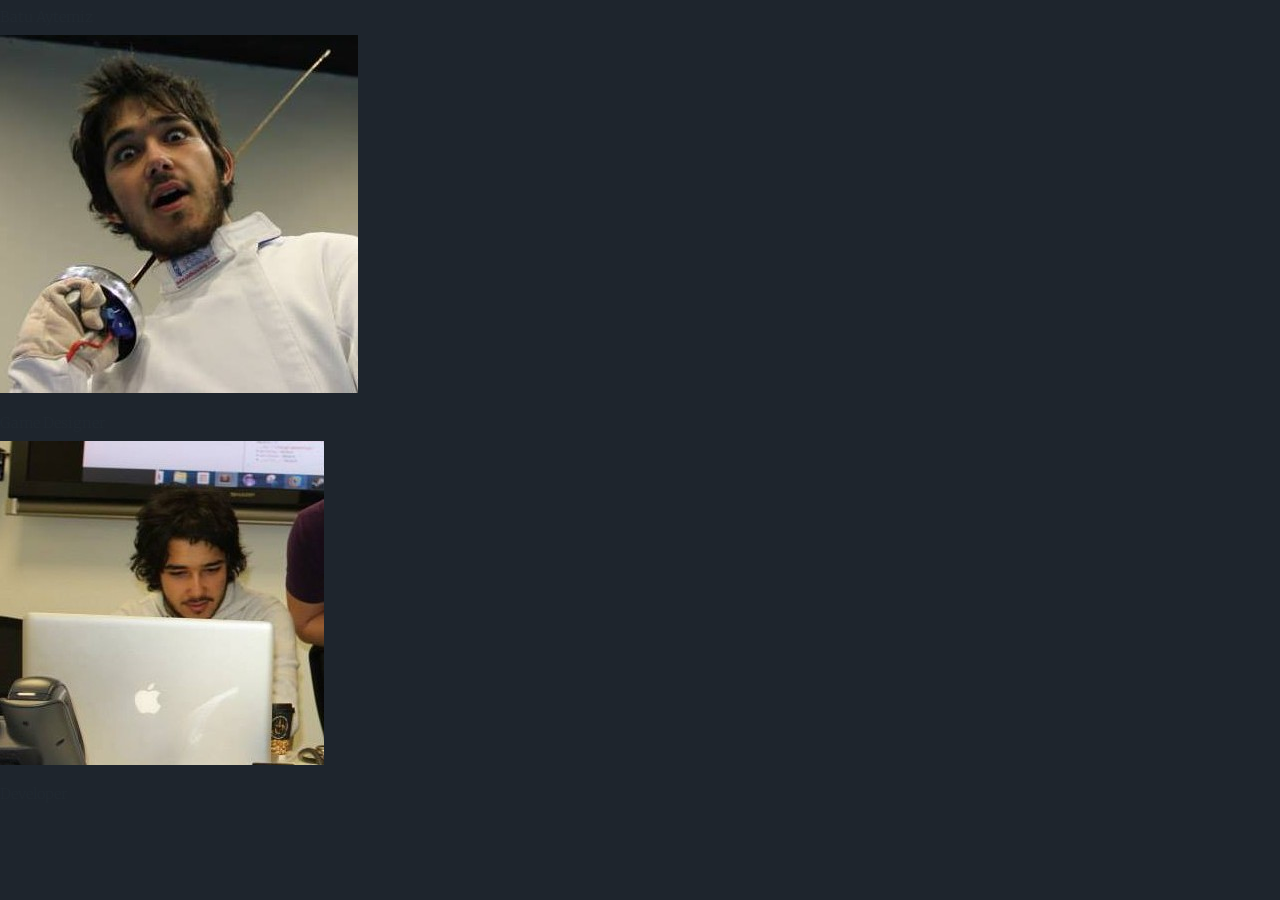
<file: indexOld.html>
<!DOCTYPE HTML>

<html>
	<head>
		<title>Batu Aytemiz</title>
		<meta charset="utf-8" />
		<meta name="viewport" content="width=device-width, initial-scale=1" />
		<!--[if lte IE 8]><script src="assets/js/ie/html5shiv.js"></script><![endif]-->
		<link rel="stylesheet" href="assets/css/main.css" />
		<link rel="icon" href="favicon.ico" type="image/x-icon"/>
		<link rel="shortcut icon" href="favicon.ico?" type="image/x-icon"/>
		<!--[if lte IE 8]><link rel="stylesheet" href="assets/css/ie8.css" /><![endif]-->
		<!--[if lte IE 9]><link rel="stylesheet" href="assets/css/ie9.css" /><![endif]-->
	</head>
	<body class='landing'>

		<div class=' landingHeader' > Batu Aytemiz </div>

		<div class = 'circleContainer'>
			<a href="indexGame.html"  style='border-bottom:0'>
				<div class=' landingDiv '>
					<img class='circleBase orangeBorder height' src="images/gameDesigner.jpg" alt="" />
					<div class= 'centerText' id='orangeText'  ='font-size: 2em'>Game Designer</div> 
				</div>	
			</a>
			<a href="indexDev.html" style='border-bottom:0'>
				<div class=' landingDiv '>
					<img class='circleBase tealBorder height' src="images/developer.jpg" alt="" />
					<div  class= 'centerText' id='tealText' >Developer</div> 
				</div>	
			</a>
		</div>










				<!-- Scripts -->
			<script src="assets/js/jquery.min.js"></script>
			<script src="assets/js/jquery.color.js"></script>
			<script src="assets/js/jquery.scrolly.min.js"></script>
			<script src="assets/js/jquery.scrollzer.min.js"></script>
			<script src="assets/js/skel.min.js"></script>
			<script src="assets/js/util.js"></script>
			<!--[if lte IE 8]><script src="assets/js/ie/respond.min.js"></script><![endif]-->
			<script type="text/javascript" src="assets/js/landing.js"></script>


			<script>
			  (function(i,s,o,g,r,a,m){i['GoogleAnalyticsObject']=r;i[r]=i[r]||function(){
			  (i[r].q=i[r].q||[]).push(arguments)},i[r].l=1*new Date();a=s.createElement(o),
			  m=s.getElementsByTagName(o)[0];a.async=1;a.src=g;m.parentNode.insertBefore(a,m)
			  })(window,document,'script','//www.google-analytics.com/analytics.js','ga');

			  ga('create', 'UA-68423570-1', 'auto');
			  ga('send', 'pageview');

			</script>

	</body>
</html>
</file>
<file: assets/css/ie8.css>
/*
	Prologue by HTML5 UP
	html5up.net | @n33co
	Free for personal and commercial use under the CCA 3.0 license (html5up.net/license)
*/

/* Section/Article */

	section > .last-child, section.last-child, article > .last-child, article.last-child {
		margin-bottom: 0;
	}

/* Form */

	form input[type="text"],
	form input[type="email"],
	form input[type="password"],
	form select,
	form textarea {
		-ms-behavior: url("assets/js/ie/PIE.htc");
	}

/* Button */

	input[type="button"],
	input[type="submit"],
	input[type="reset"],
	button,
	.button {
		-ms-behavior: url("assets/js/ie/PIE.htc");
	}

/* Header */

	#nav ul li a {
		color: #888;
	}

		#nav ul li a.active {
			background: #1C2022;
		}

	#headerToggle .toggle {
		background-color: #888;
	}

/* Main */

	#main > section.cover {
		background-position: auto;
		-ms-behavior: url("assets/js/ie/backgroundsize.min.htc");
	}
</file>
<file: assets/css/ie9.css>
/*
	Prologue by HTML5 UP
	html5up.net | @n33co
	Free for personal and commercial use under the CCA 3.0 license (html5up.net/license)
*/

/* Button */

	input[type="button"],
	input[type="submit"],
	input[type="reset"],
	button,
	.button {
		background-image: url("images/ie/grad0-15.svg");
	}
</file>
<file: assets/css/main.css>
@import url(fontawesome-all.min.css);
@import url("https://fonts.googleapis.com/css?family=Merriweather:300,700,300italic,700italic|Source+Sans+Pro:900");

/*
	Massively by HTML5 UP
	html5up.net | @ajlkn
	Free for personal and commercial use under the CCA 3.0 license (html5up.net/license)
*/

html, body, div, span, applet, object,
iframe, h1, h2, h3, h4, h5, h6, p, blockquote,
pre, a, abbr, acronym, address, big, cite,
code, del, dfn, em, img, ins, kbd, q, s, samp,
small, strike, strong, sub, sup, tt, var, b,
u, i, center, dl, dt, dd, ol, ul, li, fieldset,
form, label, legend, table, caption, tbody,
tfoot, thead, tr, th, td, article, aside,
canvas, details, embed, figure, figcaption,
footer, header, hgroup, menu, nav, output, ruby,
section, summary, time, mark, audio, video {
	margin: 0;
	padding: 0;
	border: 0;
	font-size: 100%;
	font: inherit;
	vertical-align: baseline;}

article, aside, details, figcaption, figure,
footer, header, hgroup, menu, nav, section {
	display: block;}

body {
	line-height: 1;
}

ol, ul {
	list-style: none;
}

blockquote, q {
	quotes: none;
}

	blockquote:before, blockquote:after, q:before, q:after {
		content: '';
		content: none;
	}

table {
	border-collapse: collapse;
	border-spacing: 0;
}

body {
	-webkit-text-size-adjust: none;
}

mark {
	background-color: transparent;
	color: inherit;
}

input::-moz-focus-inner {
	border: 0;
	padding: 0;
}

input, select, textarea {
	-moz-appearance: none;
	-webkit-appearance: none;
	-ms-appearance: none;
	appearance: none;
}

/* Basic */

	@-ms-viewport {
		width: device-width;
	}

	body {
		-ms-overflow-style: scrollbar;
	}

	@media screen and (max-width: 480px) {

		html, body {
			min-width: 320px;
		}

	}

	html {
		box-sizing: border-box;
	}

	*, *:before, *:after {
		box-sizing: inherit;
	}

	body {
		background-color: #1e252d;
	}

		body.is-preload *, body.is-preload *:before, body.is-preload *:after {
			-moz-animation: none !important;
			-webkit-animation: none !important;
			-ms-animation: none !important;
			animation: none !important;
			-moz-transition: none !important;
			-webkit-transition: none !important;
			-ms-transition: none !important;
			transition: none !important;
		}

/* Type */

	html {
		font-size: 16pt;
	}

		@media screen and (max-width: 1680px) {

			html {
				font-size: 12pt;
			}

		}

		@media screen and (max-width: 1280px) {

			html {
				font-size: 11pt;
			}

		}

		@media screen and (max-width: 360px) {

			html {
				font-size: 10pt;
			}

		}

	body {
		color: #212931;
	}

	body, input, select, textarea {
		font-family: "Merriweather", Georgia, serif;
		font-weight: 300;
		font-size: 1rem;
		line-height: 2.375;
	}

	a {
		-moz-transition: color 0.2s ease-in-out, background-color 0.2s ease-in-out, border-color 0.2s ease-in-out, box-shadow 0.2s ease-in-out;
		-webkit-transition: color 0.2s ease-in-out, background-color 0.2s ease-in-out, border-color 0.2s ease-in-out, box-shadow 0.2s ease-in-out;
		-ms-transition: color 0.2s ease-in-out, background-color 0.2s ease-in-out, border-color 0.2s ease-in-out, box-shadow 0.2s ease-in-out;
		transition: color 0.2s ease-in-out, background-color 0.2s ease-in-out, border-color 0.2s ease-in-out, box-shadow 0.2s ease-in-out;
		border-bottom: dotted 1px;
		text-decoration: none;
	}

		a:hover {
			border-bottom-color: transparent;
		}

	strong, b {
		font-weight: 600;
	}

	em, i {
		font-style: italic;
	}

	p {
		text-align: justify;
		margin: 0 0 2rem 0;
	}

	h1, h2, h3, h4, h5, h6 {
		font-family: "Source Sans Pro", Helvetica, sans-serif;
		font-weight: 900;
		line-height: 1.5;
		letter-spacing: 0.075em;
		text-transform: uppercase;
		margin: 0 0 1rem 0;
	}

		h1 a, h2 a, h3 a, h4 a, h5 a, h6 a {
			border-bottom: 0;
			color: inherit;
			text-decoration: none;
		}

	h1 {
		font-size: 4rem;
		line-height: 1.1;
		margin: 0 0 2rem 0;
	}

	h2 {
		font-size: 1.75rem;
		line-height: 1.3;
		margin: 0 0 1.5rem 0;
	}

	h3 {
		font-size: 1.25rem;
		margin: 0 0 1.5rem 0;
	}

	h4 {
		font-size: 1rem;
	}

	h5 {
		font-size: 0.9rem;
	}

	h6 {
		font-size: 0.8rem;
	}

	sub {
		font-size: 0.8rem;
		position: relative;
		top: 0.5rem;
	}

	sup {
		font-size: 0.8rem;
		position: relative;
		top: -0.5rem;
	}

	blockquote {
		border-left: solid 4px;
		font-style: italic;
		margin: 0 0 2rem 0;
		padding: 0.5rem 0 0.5rem 2rem;
	}

	code {
		border: solid 2px;
		font-family: "Courier New", monospace;
		font-size: 0.9rem;
		margin: 0 0.25rem;
		padding: 0.25rem 0.65rem;
	}

	pre {
		-webkit-overflow-scrolling: touch;
		font-family: "Courier New", monospace;
		font-size: 0.9rem;
		margin: 0 0 2rem 0;
	}

		pre code {
			display: block;
			line-height: 1.75;
			padding: 1rem 1.5rem;
			overflow-x: auto;
		}

	hr {
		border: 0;
		border-bottom: solid 2px;
		margin: 3rem 0;
	}

		hr.major {
			margin: 5rem 0;
		}

	.align-left {
		text-align: left;
	}

	.align-center {
		text-align: center;
	}

	.align-right {
		text-align: right;
	}

	input, select, textarea {
		color: #212931;
	}

	a {
		color: #212931;
		border-bottom-color: rgba(33, 41, 49, 0.5);
	}

		a:hover {
			border-bottom-color: transparent;
			color: #18bfef !important;
		}

	strong, b {
		color: #212931;
	}

	h1, h2, h3, h4, h5, h6 {
		color: #212931;
	}

	blockquote {
		border-left-color: #eeeeee;
	}

	code {
		background: rgba(220, 220, 220, 0.25);
		border-color: #eeeeee;
	}

	hr {
		border-bottom-color: #eeeeee;
	}

/* Row */

	.row {
		display: flex;
		flex-wrap: wrap;
		box-sizing: border-box;
		align-items: stretch;
	}

		.row > * {
			box-sizing: border-box;
		}

		.row.gtr-uniform > * > :last-child {
			margin-bottom: 0;
		}

		.row.aln-left {
			justify-content: flex-start;
		}

		.row.aln-center {
			justify-content: center;
		}

		.row.aln-right {
			justify-content: flex-end;
		}

		.row.aln-top {
			align-items: flex-start;
		}

		.row.aln-middle {
			align-items: center;
		}

		.row.aln-bottom {
			align-items: flex-end;
		}

		.row > .imp {
			order: -1;
		}

		.row > .col-1 {
			width: 8.33333%;
		}

		.row > .off-1 {
			margin-left: 8.33333%;
		}

		.row > .col-2 {
			width: 16.66667%;
		}

		.row > .off-2 {
			margin-left: 16.66667%;
		}

		.row > .col-3 {
			width: 25%;
		}

		.row > .off-3 {
			margin-left: 25%;
		}

		.row > .col-4 {
			width: 33.33333%;
		}

		.row > .off-4 {
			margin-left: 33.33333%;
		}

		.row > .col-5 {
			width: 41.66667%;
		}

		.row > .off-5 {
			margin-left: 41.66667%;
		}

		.row > .col-6 {
			width: 50%;
		}

		.row > .off-6 {
			margin-left: 50%;
		}

		.row > .col-7 {
			width: 58.33333%;
		}

		.row > .off-7 {
			margin-left: 58.33333%;
		}

		.row > .col-8 {
			width: 66.66667%;
		}

		.row > .off-8 {
			margin-left: 66.66667%;
		}

		.row > .col-9 {
			width: 75%;
		}

		.row > .off-9 {
			margin-left: 75%;
		}

		.row > .col-10 {
			width: 83.33333%;
		}

		.row > .off-10 {
			margin-left: 83.33333%;
		}

		.row > .col-11 {
			width: 91.66667%;
		}

		.row > .off-11 {
			margin-left: 91.66667%;
		}

		.row > .col-12 {
			width: 100%;
		}

		.row > .off-12 {
			margin-left: 100%;
		}

		.row.gtr-0 {
			margin-top: 0;
			margin-left: 0rem;
		}

			.row.gtr-0 > * {
				padding: 0 0 0 0rem;
			}

			.row.gtr-0.gtr-uniform {
				margin-top: 0rem;
			}

				.row.gtr-0.gtr-uniform > * {
					padding-top: 0rem;
				}

		.row.gtr-25 {
			margin-top: 0;
			margin-left: -0.375rem;
		}

			.row.gtr-25 > * {
				padding: 0 0 0 0.375rem;
			}

			.row.gtr-25.gtr-uniform {
				margin-top: -0.375rem;
			}

				.row.gtr-25.gtr-uniform > * {
					padding-top: 0.375rem;
				}

		.row.gtr-50 {
			margin-top: 0;
			margin-left: -0.75rem;
		}

			.row.gtr-50 > * {
				padding: 0 0 0 0.75rem;
			}

			.row.gtr-50.gtr-uniform {
				margin-top: -0.75rem;
			}

				.row.gtr-50.gtr-uniform > * {
					padding-top: 0.75rem;
				}

		.row {
			margin-top: 0;
			margin-left: -1.5rem;
		}

			.row > * {
				padding: 0 0 0 1.5rem;
			}

			.row.gtr-uniform {
				margin-top: -1.5rem;
			}

				.row.gtr-uniform > * {
					padding-top: 1.5rem;
				}

		.row.gtr-150 {
			margin-top: 0;
			margin-left: -2.25rem;
		}

			.row.gtr-150 > * {
				padding: 0 0 0 2.25rem;
			}

			.row.gtr-150.gtr-uniform {
				margin-top: -2.25rem;
			}

				.row.gtr-150.gtr-uniform > * {
					padding-top: 2.25rem;
				}

		.row.gtr-200 {
			margin-top: 0;
			margin-left: -3rem;
		}

			.row.gtr-200 > * {
				padding: 0 0 0 3rem;
			}

			.row.gtr-200.gtr-uniform {
				margin-top: -3rem;
			}

				.row.gtr-200.gtr-uniform > * {
					padding-top: 3rem;
				}

		@media screen and (max-width: 1680px) {

			.row {
				display: flex;
				flex-wrap: wrap;
				box-sizing: border-box;
				align-items: stretch;
			}

				.row > * {
					box-sizing: border-box;
				}

				.row.gtr-uniform > * > :last-child {
					margin-bottom: 0;
				}

				.row.aln-left {
					justify-content: flex-start;
				}

				.row.aln-center {
					justify-content: center;
				}

				.row.aln-right {
					justify-content: flex-end;
				}

				.row.aln-top {
					align-items: flex-start;
				}

				.row.aln-middle {
					align-items: center;
				}

				.row.aln-bottom {
					align-items: flex-end;
				}

				.row > .imp-xlarge {
					order: -1;
				}

				.row > .col-1-xlarge {
					width: 8.33333%;
				}

				.row > .off-1-xlarge {
					margin-left: 8.33333%;
				}

				.row > .col-2-xlarge {
					width: 16.66667%;
				}

				.row > .off-2-xlarge {
					margin-left: 16.66667%;
				}

				.row > .col-3-xlarge {
					width: 25%;
				}

				.row > .off-3-xlarge {
					margin-left: 25%;
				}

				.row > .col-4-xlarge {
					width: 33.33333%;
				}

				.row > .off-4-xlarge {
					margin-left: 33.33333%;
				}

				.row > .col-5-xlarge {
					width: 41.66667%;
				}

				.row > .off-5-xlarge {
					margin-left: 41.66667%;
				}

				.row > .col-6-xlarge {
					width: 50%;
				}

				.row > .off-6-xlarge {
					margin-left: 50%;
				}

				.row > .col-7-xlarge {
					width: 58.33333%;
				}

				.row > .off-7-xlarge {
					margin-left: 58.33333%;
				}

				.row > .col-8-xlarge {
					width: 66.66667%;
				}

				.row > .off-8-xlarge {
					margin-left: 66.66667%;
				}

				.row > .col-9-xlarge {
					width: 75%;
				}

				.row > .off-9-xlarge {
					margin-left: 75%;
				}

				.row > .col-10-xlarge {
					width: 83.33333%;
				}

				.row > .off-10-xlarge {
					margin-left: 83.33333%;
				}

				.row > .col-11-xlarge {
					width: 91.66667%;
				}

				.row > .off-11-xlarge {
					margin-left: 91.66667%;
				}

				.row > .col-12-xlarge {
					width: 100%;
				}

				.row > .off-12-xlarge {
					margin-left: 100%;
				}

				.row.gtr-0 {
					margin-top: 0;
					margin-left: 0rem;
				}

					.row.gtr-0 > * {
						padding: 0 0 0 0rem;
					}

					.row.gtr-0.gtr-uniform {
						margin-top: 0rem;
					}

						.row.gtr-0.gtr-uniform > * {
							padding-top: 0rem;
						}

				.row.gtr-25 {
					margin-top: 0;
					margin-left: -0.375rem;
				}

					.row.gtr-25 > * {
						padding: 0 0 0 0.375rem;
					}

					.row.gtr-25.gtr-uniform {
						margin-top: -0.375rem;
					}

						.row.gtr-25.gtr-uniform > * {
							padding-top: 0.375rem;
						}

				.row.gtr-50 {
					margin-top: 0;
					margin-left: -0.75rem;
				}

					.row.gtr-50 > * {
						padding: 0 0 0 0.75rem;
					}

					.row.gtr-50.gtr-uniform {
						margin-top: -0.75rem;
					}

						.row.gtr-50.gtr-uniform > * {
							padding-top: 0.75rem;
						}

				.row {
					margin-top: 0;
					margin-left: -1.5rem;
				}

					.row > * {
						padding: 0 0 0 1.5rem;
					}

					.row.gtr-uniform {
						margin-top: -1.5rem;
					}

						.row.gtr-uniform > * {
							padding-top: 1.5rem;
						}

				.row.gtr-150 {
					margin-top: 0;
					margin-left: -2.25rem;
				}

					.row.gtr-150 > * {
						padding: 0 0 0 2.25rem;
					}

					.row.gtr-150.gtr-uniform {
						margin-top: -2.25rem;
					}

						.row.gtr-150.gtr-uniform > * {
							padding-top: 2.25rem;
						}

				.row.gtr-200 {
					margin-top: 0;
					margin-left: -3rem;
				}

					.row.gtr-200 > * {
						padding: 0 0 0 3rem;
					}

					.row.gtr-200.gtr-uniform {
						margin-top: -3rem;
					}

						.row.gtr-200.gtr-uniform > * {
							padding-top: 3rem;
						}

		}

		@media screen and (max-width: 1280px) {

			.row {
				display: flex;
				flex-wrap: wrap;
				box-sizing: border-box;
				align-items: stretch;
			}

				.row > * {
					box-sizing: border-box;
				}

				.row.gtr-uniform > * > :last-child {
					margin-bottom: 0;
				}

				.row.aln-left {
					justify-content: flex-start;
				}

				.row.aln-center {
					justify-content: center;
				}

				.row.aln-right {
					justify-content: flex-end;
				}

				.row.aln-top {
					align-items: flex-start;
				}

				.row.aln-middle {
					align-items: center;
				}

				.row.aln-bottom {
					align-items: flex-end;
				}

				.row > .imp-large {
					order: -1;
				}

				.row > .col-1-large {
					width: 8.33333%;
				}

				.row > .off-1-large {
					margin-left: 8.33333%;
				}

				.row > .col-2-large {
					width: 16.66667%;
				}

				.row > .off-2-large {
					margin-left: 16.66667%;
				}

				.row > .col-3-large {
					width: 25%;
				}

				.row > .off-3-large {
					margin-left: 25%;
				}

				.row > .col-4-large {
					width: 33.33333%;
				}

				.row > .off-4-large {
					margin-left: 33.33333%;
				}

				.row > .col-5-large {
					width: 41.66667%;
				}

				.row > .off-5-large {
					margin-left: 41.66667%;
				}

				.row > .col-6-large {
					width: 50%;
				}

				.row > .off-6-large {
					margin-left: 50%;
				}

				.row > .col-7-large {
					width: 58.33333%;
				}

				.row > .off-7-large {
					margin-left: 58.33333%;
				}

				.row > .col-8-large {
					width: 66.66667%;
				}

				.row > .off-8-large {
					margin-left: 66.66667%;
				}

				.row > .col-9-large {
					width: 75%;
				}

				.row > .off-9-large {
					margin-left: 75%;
				}

				.row > .col-10-large {
					width: 83.33333%;
				}

				.row > .off-10-large {
					margin-left: 83.33333%;
				}

				.row > .col-11-large {
					width: 91.66667%;
				}

				.row > .off-11-large {
					margin-left: 91.66667%;
				}

				.row > .col-12-large {
					width: 100%;
				}

				.row > .off-12-large {
					margin-left: 100%;
				}

				.row.gtr-0 {
					margin-top: 0;
					margin-left: 0rem;
				}

					.row.gtr-0 > * {
						padding: 0 0 0 0rem;
					}

					.row.gtr-0.gtr-uniform {
						margin-top: 0rem;
					}

						.row.gtr-0.gtr-uniform > * {
							padding-top: 0rem;
						}

				.row.gtr-25 {
					margin-top: 0;
					margin-left: -0.375rem;
				}

					.row.gtr-25 > * {
						padding: 0 0 0 0.375rem;
					}

					.row.gtr-25.gtr-uniform {
						margin-top: -0.375rem;
					}

						.row.gtr-25.gtr-uniform > * {
							padding-top: 0.375rem;
						}

				.row.gtr-50 {
					margin-top: 0;
					margin-left: -0.75rem;
				}

					.row.gtr-50 > * {
						padding: 0 0 0 0.75rem;
					}

					.row.gtr-50.gtr-uniform {
						margin-top: -0.75rem;
					}

						.row.gtr-50.gtr-uniform > * {
							padding-top: 0.75rem;
						}

				.row {
					margin-top: 0;
					margin-left: -1.5rem;
				}

					.row > * {
						padding: 0 0 0 1.5rem;
					}

					.row.gtr-uniform {
						margin-top: -1.5rem;
					}

						.row.gtr-uniform > * {
							padding-top: 1.5rem;
						}

				.row.gtr-150 {
					margin-top: 0;
					margin-left: -2.25rem;
				}

					.row.gtr-150 > * {
						padding: 0 0 0 2.25rem;
					}

					.row.gtr-150.gtr-uniform {
						margin-top: -2.25rem;
					}

						.row.gtr-150.gtr-uniform > * {
							padding-top: 2.25rem;
						}

				.row.gtr-200 {
					margin-top: 0;
					margin-left: -3rem;
				}

					.row.gtr-200 > * {
						padding: 0 0 0 3rem;
					}

					.row.gtr-200.gtr-uniform {
						margin-top: -3rem;
					}

						.row.gtr-200.gtr-uniform > * {
							padding-top: 3rem;
						}

		}

		@media screen and (max-width: 980px) {

			.row {
				display: flex;
				flex-wrap: wrap;
				box-sizing: border-box;
				align-items: stretch;
			}

				.row > * {
					box-sizing: border-box;
				}

				.row.gtr-uniform > * > :last-child {
					margin-bottom: 0;
				}

				.row.aln-left {
					justify-content: flex-start;
				}

				.row.aln-center {
					justify-content: center;
				}

				.row.aln-right {
					justify-content: flex-end;
				}

				.row.aln-top {
					align-items: flex-start;
				}

				.row.aln-middle {
					align-items: center;
				}

				.row.aln-bottom {
					align-items: flex-end;
				}

				.row > .imp-medium {
					order: -1;
				}

				.row > .col-1-medium {
					width: 8.33333%;
				}

				.row > .off-1-medium {
					margin-left: 8.33333%;
				}

				.row > .col-2-medium {
					width: 16.66667%;
				}

				.row > .off-2-medium {
					margin-left: 16.66667%;
				}

				.row > .col-3-medium {
					width: 25%;
				}

				.row > .off-3-medium {
					margin-left: 25%;
				}

				.row > .col-4-medium {
					width: 33.33333%;
				}

				.row > .off-4-medium {
					margin-left: 33.33333%;
				}

				.row > .col-5-medium {
					width: 41.66667%;
				}

				.row > .off-5-medium {
					margin-left: 41.66667%;
				}

				.row > .col-6-medium {
					width: 50%;
				}

				.row > .off-6-medium {
					margin-left: 50%;
				}

				.row > .col-7-medium {
					width: 58.33333%;
				}

				.row > .off-7-medium {
					margin-left: 58.33333%;
				}

				.row > .col-8-medium {
					width: 66.66667%;
				}

				.row > .off-8-medium {
					margin-left: 66.66667%;
				}

				.row > .col-9-medium {
					width: 75%;
				}

				.row > .off-9-medium {
					margin-left: 75%;
				}

				.row > .col-10-medium {
					width: 83.33333%;
				}

				.row > .off-10-medium {
					margin-left: 83.33333%;
				}

				.row > .col-11-medium {
					width: 91.66667%;
				}

				.row > .off-11-medium {
					margin-left: 91.66667%;
				}

				.row > .col-12-medium {
					width: 100%;
				}

				.row > .off-12-medium {
					margin-left: 100%;
				}

				.row.gtr-0 {
					margin-top: 0;
					margin-left: 0rem;
				}

					.row.gtr-0 > * {
						padding: 0 0 0 0rem;
					}

					.row.gtr-0.gtr-uniform {
						margin-top: 0rem;
					}

						.row.gtr-0.gtr-uniform > * {
							padding-top: 0rem;
						}

				.row.gtr-25 {
					margin-top: 0;
					margin-left: -0.375rem;
				}

					.row.gtr-25 > * {
						padding: 0 0 0 0.375rem;
					}

					.row.gtr-25.gtr-uniform {
						margin-top: -0.375rem;
					}

						.row.gtr-25.gtr-uniform > * {
							padding-top: 0.375rem;
						}

				.row.gtr-50 {
					margin-top: 0;
					margin-left: -0.75rem;
				}

					.row.gtr-50 > * {
						padding: 0 0 0 0.75rem;
					}

					.row.gtr-50.gtr-uniform {
						margin-top: -0.75rem;
					}

						.row.gtr-50.gtr-uniform > * {
							padding-top: 0.75rem;
						}

				.row {
					margin-top: 0;
					margin-left: -1.5rem;
				}

					.row > * {
						padding: 0 0 0 1.5rem;
					}

					.row.gtr-uniform {
						margin-top: -1.5rem;
					}

						.row.gtr-uniform > * {
							padding-top: 1.5rem;
						}

				.row.gtr-150 {
					margin-top: 0;
					margin-left: -2.25rem;
				}

					.row.gtr-150 > * {
						padding: 0 0 0 2.25rem;
					}

					.row.gtr-150.gtr-uniform {
						margin-top: -2.25rem;
					}

						.row.gtr-150.gtr-uniform > * {
							padding-top: 2.25rem;
						}

				.row.gtr-200 {
					margin-top: 0;
					margin-left: -3rem;
				}

					.row.gtr-200 > * {
						padding: 0 0 0 3rem;
					}

					.row.gtr-200.gtr-uniform {
						margin-top: -3rem;
					}

						.row.gtr-200.gtr-uniform > * {
							padding-top: 3rem;
						}

		}

		@media screen and (max-width: 736px) {

			.row {
				display: flex;
				flex-wrap: wrap;
				box-sizing: border-box;
				align-items: stretch;
			}

				.row > * {
					box-sizing: border-box;
				}

				.row.gtr-uniform > * > :last-child {
					margin-bottom: 0;
				}

				.row.aln-left {
					justify-content: flex-start;
				}

				.row.aln-center {
					justify-content: center;
				}

				.row.aln-right {
					justify-content: flex-end;
				}

				.row.aln-top {
					align-items: flex-start;
				}

				.row.aln-middle {
					align-items: center;
				}

				.row.aln-bottom {
					align-items: flex-end;
				}

				.row > .imp-small {
					order: -1;
				}

				.row > .col-1-small {
					width: 8.33333%;
				}

				.row > .off-1-small {
					margin-left: 8.33333%;
				}

				.row > .col-2-small {
					width: 16.66667%;
				}

				.row > .off-2-small {
					margin-left: 16.66667%;
				}

				.row > .col-3-small {
					width: 25%;
				}

				.row > .off-3-small {
					margin-left: 25%;
				}

				.row > .col-4-small {
					width: 33.33333%;
				}

				.row > .off-4-small {
					margin-left: 33.33333%;
				}

				.row > .col-5-small {
					width: 41.66667%;
				}

				.row > .off-5-small {
					margin-left: 41.66667%;
				}

				.row > .col-6-small {
					width: 50%;
				}

				.row > .off-6-small {
					margin-left: 50%;
				}

				.row > .col-7-small {
					width: 58.33333%;
				}

				.row > .off-7-small {
					margin-left: 58.33333%;
				}

				.row > .col-8-small {
					width: 66.66667%;
				}

				.row > .off-8-small {
					margin-left: 66.66667%;
				}

				.row > .col-9-small {
					width: 75%;
				}

				.row > .off-9-small {
					margin-left: 75%;
				}

				.row > .col-10-small {
					width: 83.33333%;
				}

				.row > .off-10-small {
					margin-left: 83.33333%;
				}

				.row > .col-11-small {
					width: 91.66667%;
				}

				.row > .off-11-small {
					margin-left: 91.66667%;
				}

				.row > .col-12-small {
					width: 100%;
				}

				.row > .off-12-small {
					margin-left: 100%;
				}

				.row.gtr-0 {
					margin-top: 0;
					margin-left: 0rem;
				}

					.row.gtr-0 > * {
						padding: 0 0 0 0rem;
					}

					.row.gtr-0.gtr-uniform {
						margin-top: 0rem;
					}

						.row.gtr-0.gtr-uniform > * {
							padding-top: 0rem;
						}

				.row.gtr-25 {
					margin-top: 0;
					margin-left: -0.375rem;
				}

					.row.gtr-25 > * {
						padding: 0 0 0 0.375rem;
					}

					.row.gtr-25.gtr-uniform {
						margin-top: -0.375rem;
					}

						.row.gtr-25.gtr-uniform > * {
							padding-top: 0.375rem;
						}

				.row.gtr-50 {
					margin-top: 0;
					margin-left: -0.75rem;
				}

					.row.gtr-50 > * {
						padding: 0 0 0 0.75rem;
					}

					.row.gtr-50.gtr-uniform {
						margin-top: -0.75rem;
					}

						.row.gtr-50.gtr-uniform > * {
							padding-top: 0.75rem;
						}

				.row {
					margin-top: 0;
					margin-left: -1.5rem;
				}

					.row > * {
						padding: 0 0 0 1.5rem;
					}

					.row.gtr-uniform {
						margin-top: -1.5rem;
					}

						.row.gtr-uniform > * {
							padding-top: 1.5rem;
						}

				.row.gtr-150 {
					margin-top: 0;
					margin-left: -2.25rem;
				}

					.row.gtr-150 > * {
						padding: 0 0 0 2.25rem;
					}

					.row.gtr-150.gtr-uniform {
						margin-top: -2.25rem;
					}

						.row.gtr-150.gtr-uniform > * {
							padding-top: 2.25rem;
						}

				.row.gtr-200 {
					margin-top: 0;
					margin-left: -3rem;
				}

					.row.gtr-200 > * {
						padding: 0 0 0 3rem;
					}

					.row.gtr-200.gtr-uniform {
						margin-top: -3rem;
					}

						.row.gtr-200.gtr-uniform > * {
							padding-top: 3rem;
						}

		}

		@media screen and (max-width: 480px) {

			.row {
				display: flex;
				flex-wrap: wrap;
				box-sizing: border-box;
				align-items: stretch;
			}

				.row > * {
					box-sizing: border-box;
				}

				.row.gtr-uniform > * > :last-child {
					margin-bottom: 0;
				}

				.row.aln-left {
					justify-content: flex-start;
				}

				.row.aln-center {
					justify-content: center;
				}

				.row.aln-right {
					justify-content: flex-end;
				}

				.row.aln-top {
					align-items: flex-start;
				}

				.row.aln-middle {
					align-items: center;
				}

				.row.aln-bottom {
					align-items: flex-end;
				}

				.row > .imp-xsmall {
					order: -1;
				}

				.row > .col-1-xsmall {
					width: 8.33333%;
				}

				.row > .off-1-xsmall {
					margin-left: 8.33333%;
				}

				.row > .col-2-xsmall {
					width: 16.66667%;
				}

				.row > .off-2-xsmall {
					margin-left: 16.66667%;
				}

				.row > .col-3-xsmall {
					width: 25%;
				}

				.row > .off-3-xsmall {
					margin-left: 25%;
				}

				.row > .col-4-xsmall {
					width: 33.33333%;
				}

				.row > .off-4-xsmall {
					margin-left: 33.33333%;
				}

				.row > .col-5-xsmall {
					width: 41.66667%;
				}

				.row > .off-5-xsmall {
					margin-left: 41.66667%;
				}

				.row > .col-6-xsmall {
					width: 50%;
				}

				.row > .off-6-xsmall {
					margin-left: 50%;
				}

				.row > .col-7-xsmall {
					width: 58.33333%;
				}

				.row > .off-7-xsmall {
					margin-left: 58.33333%;
				}

				.row > .col-8-xsmall {
					width: 66.66667%;
				}

				.row > .off-8-xsmall {
					margin-left: 66.66667%;
				}

				.row > .col-9-xsmall {
					width: 75%;
				}

				.row > .off-9-xsmall {
					margin-left: 75%;
				}

				.row > .col-10-xsmall {
					width: 83.33333%;
				}

				.row > .off-10-xsmall {
					margin-left: 83.33333%;
				}

				.row > .col-11-xsmall {
					width: 91.66667%;
				}

				.row > .off-11-xsmall {
					margin-left: 91.66667%;
				}

				.row > .col-12-xsmall {
					width: 100%;
				}

				.row > .off-12-xsmall {
					margin-left: 100%;
				}

				.row.gtr-0 {
					margin-top: 0;
					margin-left: 0rem;
				}

					.row.gtr-0 > * {
						padding: 0 0 0 0rem;
					}

					.row.gtr-0.gtr-uniform {
						margin-top: 0rem;
					}

						.row.gtr-0.gtr-uniform > * {
							padding-top: 0rem;
						}

				.row.gtr-25 {
					margin-top: 0;
					margin-left: -0.375rem;
				}

					.row.gtr-25 > * {
						padding: 0 0 0 0.375rem;
					}

					.row.gtr-25.gtr-uniform {
						margin-top: -0.375rem;
					}

						.row.gtr-25.gtr-uniform > * {
							padding-top: 0.375rem;
						}

				.row.gtr-50 {
					margin-top: 0;
					margin-left: -0.75rem;
				}

					.row.gtr-50 > * {
						padding: 0 0 0 0.75rem;
					}

					.row.gtr-50.gtr-uniform {
						margin-top: -0.75rem;
					}

						.row.gtr-50.gtr-uniform > * {
							padding-top: 0.75rem;
						}

				.row {
					margin-top: 0;
					margin-left: -1.5rem;
				}

					.row > * {
						padding: 0 0 0 1.5rem;
					}

					.row.gtr-uniform {
						margin-top: -1.5rem;
					}

						.row.gtr-uniform > * {
							padding-top: 1.5rem;
						}

				.row.gtr-150 {
					margin-top: 0;
					margin-left: -2.25rem;
				}

					.row.gtr-150 > * {
						padding: 0 0 0 2.25rem;
					}

					.row.gtr-150.gtr-uniform {
						margin-top: -2.25rem;
					}

						.row.gtr-150.gtr-uniform > * {
							padding-top: 2.25rem;
						}

				.row.gtr-200 {
					margin-top: 0;
					margin-left: -3rem;
				}

					.row.gtr-200 > * {
						padding: 0 0 0 3rem;
					}

					.row.gtr-200.gtr-uniform {
						margin-top: -3rem;
					}

						.row.gtr-200.gtr-uniform > * {
							padding-top: 3rem;
						}

		}

		@media screen and (max-width: 360px) {

			.row {
				display: flex;
				flex-wrap: wrap;
				box-sizing: border-box;
				align-items: stretch;
			}

				.row > * {
					box-sizing: border-box;
				}

				.row.gtr-uniform > * > :last-child {
					margin-bottom: 0;
				}

				.row.aln-left {
					justify-content: flex-start;
				}

				.row.aln-center {
					justify-content: center;
				}

				.row.aln-right {
					justify-content: flex-end;
				}

				.row.aln-top {
					align-items: flex-start;
				}

				.row.aln-middle {
					align-items: center;
				}

				.row.aln-bottom {
					align-items: flex-end;
				}

				.row > .imp-xxsmall {
					order: -1;
				}

				.row > .col-1-xxsmall {
					width: 8.33333%;
				}

				.row > .off-1-xxsmall {
					margin-left: 8.33333%;
				}

				.row > .col-2-xxsmall {
					width: 16.66667%;
				}

				.row > .off-2-xxsmall {
					margin-left: 16.66667%;
				}

				.row > .col-3-xxsmall {
					width: 25%;
				}

				.row > .off-3-xxsmall {
					margin-left: 25%;
				}

				.row > .col-4-xxsmall {
					width: 33.33333%;
				}

				.row > .off-4-xxsmall {
					margin-left: 33.33333%;
				}

				.row > .col-5-xxsmall {
					width: 41.66667%;
				}

				.row > .off-5-xxsmall {
					margin-left: 41.66667%;
				}

				.row > .col-6-xxsmall {
					width: 50%;
				}

				.row > .off-6-xxsmall {
					margin-left: 50%;
				}

				.row > .col-7-xxsmall {
					width: 58.33333%;
				}

				.row > .off-7-xxsmall {
					margin-left: 58.33333%;
				}

				.row > .col-8-xxsmall {
					width: 66.66667%;
				}

				.row > .off-8-xxsmall {
					margin-left: 66.66667%;
				}

				.row > .col-9-xxsmall {
					width: 75%;
				}

				.row > .off-9-xxsmall {
					margin-left: 75%;
				}

				.row > .col-10-xxsmall {
					width: 83.33333%;
				}

				.row > .off-10-xxsmall {
					margin-left: 83.33333%;
				}

				.row > .col-11-xxsmall {
					width: 91.66667%;
				}

				.row > .off-11-xxsmall {
					margin-left: 91.66667%;
				}

				.row > .col-12-xxsmall {
					width: 100%;
				}

				.row > .off-12-xxsmall {
					margin-left: 100%;
				}

				.row.gtr-0 {
					margin-top: 0;
					margin-left: 0rem;
				}

					.row.gtr-0 > * {
						padding: 0 0 0 0rem;
					}

					.row.gtr-0.gtr-uniform {
						margin-top: 0rem;
					}

						.row.gtr-0.gtr-uniform > * {
							padding-top: 0rem;
						}

				.row.gtr-25 {
					margin-top: 0;
					margin-left: -0.375rem;
				}

					.row.gtr-25 > * {
						padding: 0 0 0 0.375rem;
					}

					.row.gtr-25.gtr-uniform {
						margin-top: -0.375rem;
					}

						.row.gtr-25.gtr-uniform > * {
							padding-top: 0.375rem;
						}

				.row.gtr-50 {
					margin-top: 0;
					margin-left: -0.75rem;
				}

					.row.gtr-50 > * {
						padding: 0 0 0 0.75rem;
					}

					.row.gtr-50.gtr-uniform {
						margin-top: -0.75rem;
					}

						.row.gtr-50.gtr-uniform > * {
							padding-top: 0.75rem;
						}

				.row {
					margin-top: 0;
					margin-left: -1.5rem;
				}

					.row > * {
						padding: 0 0 0 1.5rem;
					}

					.row.gtr-uniform {
						margin-top: -1.5rem;
					}

						.row.gtr-uniform > * {
							padding-top: 1.5rem;
						}

				.row.gtr-150 {
					margin-top: 0;
					margin-left: -2.25rem;
				}

					.row.gtr-150 > * {
						padding: 0 0 0 2.25rem;
					}

					.row.gtr-150.gtr-uniform {
						margin-top: -2.25rem;
					}

						.row.gtr-150.gtr-uniform > * {
							padding-top: 2.25rem;
						}

				.row.gtr-200 {
					margin-top: 0;
					margin-left: -3rem;
				}

					.row.gtr-200 > * {
						padding: 0 0 0 3rem;
					}

					.row.gtr-200.gtr-uniform {
						margin-top: -3rem;
					}

						.row.gtr-200.gtr-uniform > * {
							padding-top: 3rem;
						}

		}

/* Box */

	.box {
		border: solid 2px;
		margin-bottom: 2rem;
		padding: 1.5rem;
	}

		.box > :last-child,
		.box > :last-child > :last-child,
		.box > :last-child > :last-child > :last-child {
			margin-bottom: 0;
		}

		.box.alt {
			border: 0;
			border-radius: 0;
			padding: 0;
		}

	.box {
		border-color: #eeeeee;
	}

/* Button */

	input[type="submit"],
	input[type="reset"],
	input[type="button"],
	button,
	.button {
		-moz-appearance: none;
		-webkit-appearance: none;
		-ms-appearance: none;
		appearance: none;
		-moz-transition: background-color 0.2s ease-in-out, box-shadow 0.2s ease-in-out, color 0.2s ease-in-out;
		-webkit-transition: background-color 0.2s ease-in-out, box-shadow 0.2s ease-in-out, color 0.2s ease-in-out;
		-ms-transition: background-color 0.2s ease-in-out, box-shadow 0.2s ease-in-out, color 0.2s ease-in-out;
		transition: background-color 0.2s ease-in-out, box-shadow 0.2s ease-in-out, color 0.2s ease-in-out;
		border: 0;
		border-radius: 0;
		cursor: pointer;
		display: inline-block;
		font-family: "Source Sans Pro", Helvetica, sans-serif;
		font-size: 0.8rem;
		font-weight: 900;
		letter-spacing: 0.075em;
		height: 3rem;
		line-height: 3rem;
		padding: 0 2rem;
		text-align: center;
		text-decoration: none;
		text-transform: uppercase;
		white-space: nowrap;
	}

		input[type="submit"].icon:before,
		input[type="reset"].icon:before,
		input[type="button"].icon:before,
		button.icon:before,
		.button.icon:before {
			margin-right: 0.5rem;
		}

		input[type="submit"].icon.solo,
		input[type="reset"].icon.solo,
		input[type="button"].icon.solo,
		button.icon.solo,
		.button.icon.solo {
			position: relative;
			width: 4rem;
			height: 4rem;
			line-height: 4rem;
			border-radius: 4rem;
			text-indent: 4rem;
			overflow: hidden;
			padding: 0;
			white-space: nowrap;
		}

			input[type="submit"].icon.solo:before,
			input[type="reset"].icon.solo:before,
			input[type="button"].icon.solo:before,
			button.icon.solo:before,
			.button.icon.solo:before {
				position: absolute;
				display: block;
				top: 0;
				left: 0;
				width: inherit;
				height: inherit;
				line-height: inherit;
				font-size: 1.25rem;
				margin-right: 0;
				text-align: center;
				text-indent: 0;
			}

		input[type="submit"].fit,
		input[type="reset"].fit,
		input[type="button"].fit,
		button.fit,
		.button.fit {
			width: 100%;
		}

		input[type="submit"].small,
		input[type="reset"].small,
		input[type="button"].small,
		button.small,
		.button.small {
			font-size: 0.7rem;
			height: 2.5rem;
			line-height: 2.5rem;
			padding: 0 1.5rem;
		}

		input[type="submit"].large,
		input[type="reset"].large,
		input[type="button"].large,
		button.large,
		.button.large {
			font-size: 0.9rem;
			height: 3.5rem;
			line-height: 3.5rem;
			padding: 0 2.75rem;
		}

		@media screen and (max-width: 980px) {

			input[type="submit"],
			input[type="reset"],
			input[type="button"],
			button,
			.button {
				font-size: 0.9rem;
				height: 3.25rem;
				line-height: 3.25rem;
			}

				input[type="submit"].large,
				input[type="reset"].large,
				input[type="button"].large,
				button.large,
				.button.large {
					font-size: 1rem;
					height: 3.75rem;
					line-height: 3.75rem;
				}

		}

		input[type="submit"].disabled, input[type="submit"]:disabled,
		input[type="reset"].disabled,
		input[type="reset"]:disabled,
		input[type="button"].disabled,
		input[type="button"]:disabled,
		button.disabled,
		button:disabled,
		.button.disabled,
		.button:disabled {
			pointer-events: none;
			opacity: 0.25;
		}

	input[type="submit"],
	input[type="reset"],
	input[type="button"],
	button,
	.button {
		background-color: transparent;
		box-shadow: inset 0 0 0 2px #212931;
		color: #212931 !important;
	}

		input[type="submit"]:hover,
		input[type="reset"]:hover,
		input[type="button"]:hover,
		button:hover,
		.button:hover {
			box-shadow: inset 0 0 0 2px #18bfef;
			color: #18bfef !important;
		}

		input[type="submit"].primary,
		input[type="reset"].primary,
		input[type="button"].primary,
		button.primary,
		.button.primary {
			background-color: #212931;
			box-shadow: none;
			color: #ffffff !important;
		}

			input[type="submit"].primary:hover,
			input[type="reset"].primary:hover,
			input[type="button"].primary:hover,
			button.primary:hover,
			.button.primary:hover {
				background-color: #18bfef;
			}

/* Form */

	form {
		margin: 0 0 2rem 0;
	}

		form > :last-child {
			margin-bottom: 0;
		}

		form > .fields {
			display: -moz-flex;
			display: -webkit-flex;
			display: -ms-flex;
			display: flex;
			-moz-flex-wrap: wrap;
			-webkit-flex-wrap: wrap;
			-ms-flex-wrap: wrap;
			flex-wrap: wrap;
			width: calc(100% + 3rem);
			margin: -1.5rem 0 2rem -1.5rem;
		}

			form > .fields > .field {
				-moz-flex-grow: 0;
				-webkit-flex-grow: 0;
				-ms-flex-grow: 0;
				flex-grow: 0;
				-moz-flex-shrink: 0;
				-webkit-flex-shrink: 0;
				-ms-flex-shrink: 0;
				flex-shrink: 0;
				padding: 1.5rem 0 0 1.5rem;
				width: calc(100% - 1.5rem);
			}

				form > .fields > .field.half {
					width: calc(50% - 0.75rem);
				}

				form > .fields > .field.third {
					width: calc(100%/3 - 0.5rem);
				}

				form > .fields > .field.quarter {
					width: calc(25% - 0.375rem);
				}

		@media screen and (max-width: 480px) {

			form > .fields {
				width: calc(100% + 3rem);
				margin: -1.5rem 0 2rem -1.5rem;
			}

				form > .fields > .field {
					padding: 1.5rem 0 0 1.5rem;
					width: calc(100% - 1.5rem);
				}

					form > .fields > .field.half {
						width: calc(100% - 1.5rem);
					}

					form > .fields > .field.third {
						width: calc(100% - 1.5rem);
					}

					form > .fields > .field.quarter {
						width: calc(100% - 1.5rem);
					}

		}

	label {
		display: block;
		font-family: "Source Sans Pro", Helvetica, sans-serif;
		font-weight: 900;
		line-height: 1.5;
		letter-spacing: 0.075em;
		font-size: 0.8rem;
		text-transform: uppercase;
		margin: 0 0 0.75rem 0;
	}

		@media screen and (max-width: 980px) {

			label {
				font-size: 0.9rem;
			}

		}

	input[type="text"],
	input[type="password"],
	input[type="email"],
	select,
	textarea {
		-moz-appearance: none;
		-webkit-appearance: none;
		-ms-appearance: none;
		appearance: none;
		background: transparent;
		border-radius: 0;
		border: solid 2px;
		color: inherit;
		display: block;
		outline: 0;
		padding: 0 1rem;
		text-decoration: none;
		width: 100%;
	}

		input[type="text"]:invalid,
		input[type="password"]:invalid,
		input[type="email"]:invalid,
		select:invalid,
		textarea:invalid {
			box-shadow: none;
		}

	select {
		background-size: 1.25rem;
		background-repeat: no-repeat;
		background-position: calc(100% - 1rem) center;
		height: 3rem;
		padding-right: 3rem;
		text-overflow: ellipsis;
	}

		select:focus::-ms-value {
			background-color: transparent;
		}

		select::-ms-expand {
			display: none;
		}

	input[type="text"],
	input[type="password"],
	input[type="email"],
	select {
		height: 3rem;
	}

	textarea {
		padding: 0.75rem 1rem;
	}

	input[type="checkbox"],
	input[type="radio"] {
		-moz-appearance: none;
		-webkit-appearance: none;
		-ms-appearance: none;
		appearance: none;
		display: block;
		float: left;
		margin-right: -2rem;
		opacity: 0;
		width: 1rem;
		z-index: -1;
	}

		input[type="checkbox"] + label,
		input[type="radio"] + label {
			text-decoration: none;
			cursor: pointer;
			display: inline-block;
			font-size: 1rem;
			letter-spacing: 0;
			font-family: "Merriweather", Georgia, serif;
			text-transform: none;
			font-weight: 300;
			padding-left: 2.8rem;
			padding-right: 1rem;
			position: relative;
		}

			input[type="checkbox"] + label:before,
			input[type="radio"] + label:before {
				-moz-osx-font-smoothing: grayscale;
				-webkit-font-smoothing: antialiased;
				display: inline-block;
				font-style: normal;
				font-variant: normal;
				text-rendering: auto;
				line-height: 1;
				text-transform: none !important;
				font-family: 'Font Awesome 5 Free';
				font-weight: 900;
			}

			input[type="checkbox"] + label:before,
			input[type="radio"] + label:before {
				border-radius: 0;
				border: solid 2px;
				content: '';
				display: inline-block;
				font-size: 0.8rem;
				height: 1.8rem;
				left: 0;
				line-height: 1.65rem;
				position: absolute;
				text-align: center;
				top: -0.125rem;
				width: 1.8rem;
			}

		input[type="checkbox"]:checked + label:before,
		input[type="radio"]:checked + label:before {
			content: '\f00c';
		}

	input[type="checkbox"] + label:before {
		border-radius: 0;
	}

	input[type="radio"] + label:before {
		border-radius: 100%;
	}

	::-webkit-input-placeholder {
		opacity: 1.0;
	}

	:-moz-placeholder {
		opacity: 1.0;
	}

	::-moz-placeholder {
		opacity: 1.0;
	}

	:-ms-input-placeholder {
		opacity: 1.0;
	}

	label {
		color: #212931;
	}

	input[type="text"],
	input[type="password"],
	input[type="email"],
	select,
	textarea {
		border-color: #eeeeee;
	}

		input[type="text"]:focus,
		input[type="password"]:focus,
		input[type="email"]:focus,
		select:focus,
		textarea:focus {
			border-color: #18bfef;
		}

	select {
		background-image: url("data:image/svg+xml;charset=utf8,%3Csvg xmlns='http://www.w3.org/2000/svg' width='40' height='40' preserveAspectRatio='none' viewBox='0 0 40 40'%3E%3Cpath d='M9.4,12.3l10.4,10.4l10.4-10.4c0.2-0.2,0.5-0.4,0.9-0.4c0.3,0,0.6,0.1,0.9,0.4l3.3,3.3c0.2,0.2,0.4,0.5,0.4,0.9 c0,0.4-0.1,0.6-0.4,0.9L20.7,31.9c-0.2,0.2-0.5,0.4-0.9,0.4c-0.3,0-0.6-0.1-0.9-0.4L4.3,17.3c-0.2-0.2-0.4-0.5-0.4-0.9 c0-0.4,0.1-0.6,0.4-0.9l3.3-3.3c0.2-0.2,0.5-0.4,0.9-0.4S9.1,12.1,9.4,12.3z' fill='%23eeeeee' /%3E%3C/svg%3E");
	}

		select option {
			background-color: #ffffff;
			color: #212931;
		}

	.select-wrapper:before {
		color: #eeeeee;
	}

	input[type="checkbox"] + label,
	input[type="radio"] + label {
		color: #212931;
	}

		input[type="checkbox"] + label:before,
		input[type="radio"] + label:before {
			border-color: #eeeeee;
		}

	input[type="checkbox"]:checked + label:before,
	input[type="radio"]:checked + label:before {
		background-color: #212931;
		border-color: #212931;
		color: #ffffff;
	}

	input[type="checkbox"]:focus + label:before,
	input[type="radio"]:focus + label:before {
		border-color: #18bfef;
	}

	::-webkit-input-placeholder {
		color: #909498 !important;
	}

	:-moz-placeholder {
		color: #909498 !important;
	}

	::-moz-placeholder {
		color: #909498 !important;
	}

	:-ms-input-placeholder {
		color: #909498 !important;
	}

	.formerize-placeholder {
		color: #909498 !important;
	}

/* Icon */

	.icon {
		text-decoration: none;
		border-bottom: none;
		position: relative;
	}

		.icon:before {
			-moz-osx-font-smoothing: grayscale;
			-webkit-font-smoothing: antialiased;
			display: inline-block;
			font-style: normal;
			font-variant: normal;
			text-rendering: auto;
			line-height: 1;
			text-transform: none !important;
			font-family: 'Font Awesome 5 Free';
			font-weight: 400;
		}

		.icon > .label {
			display: none;
		}

		.icon:before {
			line-height: inherit;
		}

		.icon.solid:before {
			font-weight: 900;
		}

		.icon.brands:before {
			font-family: 'Font Awesome 5 Brands';
		}

/* Image */

	.image {
		border: 0;
		display: inline-block;
		position: relative;
	}

		.image img {
			display: block;
		}

		.image.left, .image.right {
			max-width: 40%;
		}

			.image.left img, .image.right img {
				width: 100%;
			}

		.image.left {
			float: left;
			margin: 0 2rem 2rem 0;
			top: 0.75rem;
		}

		.image.right {
			float: right;
			margin: 0 0 2rem 2rem;
			top: 0.75rem;
		}

		.image.fit {
			display: block;
			margin: 2.5rem 0;
			width: 100%;
		}

			.image.fit:first-child {
				margin-top: 0;
			}

			.image.fit img {
				width: 100%;
			}

		.image.main {
			display: block;
			margin: 4rem 0;
			width: 100%;
		}

			.image.main:first-child {
				margin-top: 0;
			}

			.image.main img {
				width: 100%;
			}

		@media screen and (max-width: 736px) {

			.image.fit {
				margin: 2rem 0;
			}

			.image.main {
				margin: 2rem 0;
			}

		}

	a.image {
		overflow: hidden;
	}

		a.image img {
			-moz-transition: -moz-transform 0.2s ease-out;
			-webkit-transition: -webkit-transform 0.2s ease-out;
			-ms-transition: -ms-transform 0.2s ease-out;
			transition: transform 0.2s ease-out;
		}

		a.image:hover img {
			-moz-transform: scale(1.05);
			-webkit-transform: scale(1.05);
			-ms-transform: scale(1.05);
			transform: scale(1.05);
		}

/* Actions */

	ul.actions {
		display: -moz-flex;
		display: -webkit-flex;
		display: -ms-flex;
		display: flex;
		cursor: default;
		list-style: none;
		margin-left: -1rem;
		padding-left: 0;
	}

		ul.actions li {
			padding: 0 0 0 1rem;
			vertical-align: middle;
		}

		ul.actions.special {
			-moz-justify-content: center;
			-webkit-justify-content: center;
			-ms-justify-content: center;
			justify-content: center;
			width: 100%;
			margin-left: 0;
		}

			ul.actions.special li:first-child {
				padding-left: 0;
			}

		ul.actions.stacked {
			-moz-flex-direction: column;
			-webkit-flex-direction: column;
			-ms-flex-direction: column;
			flex-direction: column;
			margin-left: 0;
		}

			ul.actions.stacked li {
				padding: 1.3rem 0 0 0;
			}

				ul.actions.stacked li:first-child {
					padding-top: 0;
				}

		ul.actions.fit {
			width: calc(100% + 1rem);
		}

			ul.actions.fit li {
				-moz-flex-grow: 1;
				-webkit-flex-grow: 1;
				-ms-flex-grow: 1;
				flex-grow: 1;
				-moz-flex-shrink: 1;
				-webkit-flex-shrink: 1;
				-ms-flex-shrink: 1;
				flex-shrink: 1;
				width: 100%;
			}

				ul.actions.fit li > * {
					width: 100%;
				}

			ul.actions.fit.stacked {
				width: 100%;
			}

		@media screen and (max-width: 480px) {

			ul.actions:not(.fixed) {
				-moz-flex-direction: column;
				-webkit-flex-direction: column;
				-ms-flex-direction: column;
				flex-direction: column;
				margin-left: 0;
				width: 100% !important;
			}

				ul.actions:not(.fixed) li {
					-moz-flex-grow: 1;
					-webkit-flex-grow: 1;
					-ms-flex-grow: 1;
					flex-grow: 1;
					-moz-flex-shrink: 1;
					-webkit-flex-shrink: 1;
					-ms-flex-shrink: 1;
					flex-shrink: 1;
					padding: 1rem 0 0 0;
					text-align: center;
					width: 100%;
				}

					ul.actions:not(.fixed) li > * {
						width: 100%;
					}

					ul.actions:not(.fixed) li:first-child {
						padding-top: 0;
					}

					ul.actions:not(.fixed) li input[type="submit"],
					ul.actions:not(.fixed) li input[type="reset"],
					ul.actions:not(.fixed) li input[type="button"],
					ul.actions:not(.fixed) li button,
					ul.actions:not(.fixed) li .button {
						width: 100%;
					}

						ul.actions:not(.fixed) li input[type="submit"].icon:before,
						ul.actions:not(.fixed) li input[type="reset"].icon:before,
						ul.actions:not(.fixed) li input[type="button"].icon:before,
						ul.actions:not(.fixed) li button.icon:before,
						ul.actions:not(.fixed) li .button.icon:before {
							margin-left: -0.5rem;
						}

		}

/* Icons */

	ul.icons {
		cursor: default;
		list-style: none;
		padding-left: 0;
	}

		ul.icons li {
			display: inline-block;
			padding: 0 0.5rem 0 0;
			vertical-align: middle;
		}

			ul.icons li:last-child {
				padding-right: 0;
			}

			ul.icons li .icon:before {
				width: 2.25rem;
				height: 2.25rem;
				line-height: 2.25rem;
				display: inline-block;
				text-align: center;
				border-radius: 100%;
				font-size: 1.25rem;
			}

		ul.icons.alt li .icon:before {
			-moz-transition: color 0.2s ease-in-out, background-color 0.2s ease-in-out, border-color 0.2s ease-in-out, box-shadow 0.2s ease-in-out;
			-webkit-transition: color 0.2s ease-in-out, background-color 0.2s ease-in-out, border-color 0.2s ease-in-out, box-shadow 0.2s ease-in-out;
			-ms-transition: color 0.2s ease-in-out, background-color 0.2s ease-in-out, border-color 0.2s ease-in-out, box-shadow 0.2s ease-in-out;
			transition: color 0.2s ease-in-out, background-color 0.2s ease-in-out, border-color 0.2s ease-in-out, box-shadow 0.2s ease-in-out;
			font-size: 1rem;
		}

/* List */

	ol {
		list-style: decimal;
		margin: 0 0 2rem 0;
		padding-left: 1.25rem;
	}

		ol li {
			padding-left: 0.25rem;
		}

	ul {
		list-style: disc;
		margin: 0 0 2rem 0;
		padding-left: 1rem;
	}

		ul li {
			padding-left: 0.5rem;
		}

		ul.divided {
			list-style: none;
			padding-left: 0;
		}

			ul.divided li {
				border-top: solid 1px;
				padding: 0.5rem 0;
			}

				ul.divided li:first-child {
					border-top: 0;
					padding-top: 0;
				}

	dl {
		margin: 0 0 2rem 0;
	}

		dl dt {
			display: block;
			font-weight: 600;
			margin: 0 0 1rem 0;
		}

		dl dd {
			margin-left: 2rem;
		}

	ul.divided li {
		border-top-color: #eeeeee;
	}

	ul.icons li a.icon:hover:before {
		color: #18bfef;
	}

	ul.icons.alt li .icon:before {
		box-shadow: inset 0 0 0 2px #eeeeee;
	}

	ul.icons.alt li a.icon:hover:before {
		box-shadow: inset 0 0 0 2px #18bfef;
	}

/* Section/Article */

	section.special, article.special {
		text-align: center;
	}

	header {
		cursor: default;
	}

		header > .date {
			display: block;
			font-size: 0.8rem;
			height: 1;
			margin: 0 0 1rem 0;
			position: relative;
		}

		header > p {
			font-style: italic;
		}

		header > h1 + p {
			font-size: 1.1rem;
			margin-top: -0.5rem;
			line-height: 2;
		}

		header > h2 + p {
			font-size: 1rem;
			margin-top: -0.75rem;
		}

		header > h3 + p {
			font-size: 0.9rem;
			margin-top: -0.75rem;
		}

		header > h4 + p {
			font-size: 0.8rem;
			margin-top: -0.75rem;
		}

		header.major {
			margin: 0 0 4rem 0;
			text-align: center;
		}

			header.major > :last-child {
				margin-bottom: 0;
			}

			header.major > p {
				margin-top: 0;
				text-align: center;
			}

			header.major > .date {
				font-size: 1rem;
				margin: 0 0 4rem 0;
			}

				header.major > .date:before, header.major > .date:after {
					content: '';
					display: block;
					position: absolute;
					top: 50%;
					width: calc(50% - 6rem);
					border-top: solid 2px;
				}

				header.major > .date:before {
					left: 0;
				}

				header.major > .date:after {
					right: 0;
				}

		@media screen and (max-width: 980px) {

			header br {
				display: none;
			}

		}

		@media screen and (max-width: 736px) {

			header.major {
				margin: 0 0 2rem 0;
			}

		}

	header.major .date:before, header.major .date:after {
		border-top-color: #eeeeee;
	}

/* Table */

	.table-wrapper {
		-webkit-overflow-scrolling: touch;
		overflow-x: auto;
	}

	table {
		margin: 0 0 2rem 0;
		width: 100%;
	}

		table tbody tr {
			border: solid 1px;
			border-left: 0;
			border-right: 0;
		}

		table td {
			padding: 0.75rem 0.75rem;
		}

		table th {
			font-family: "Source Sans Pro", Helvetica, sans-serif;
			font-size: 0.8rem;
			font-weight: 900;
			letter-spacing: 0.075em;
			line-height: 1.5;
			padding: 0 0.75rem 0.75rem 0.75rem;
			text-align: left;
			text-transform: uppercase;
		}

			@media screen and (max-width: 980px) {

				table th {
					font-size: 0.9rem;
				}

			}

		table thead {
			border-bottom: solid 2px;
		}

		table tfoot {
			border-top: solid 2px;
		}

		table.alt {
			border-collapse: separate;
		}

			table.alt tbody tr td {
				border: solid 1px;
				border-left-width: 0;
				border-top-width: 0;
			}

				table.alt tbody tr td:first-child {
					border-left-width: 1px;
				}

			table.alt tbody tr:first-child td {
				border-top-width: 1px;
			}

			table.alt thead {
				border-bottom: 0;
			}

			table.alt tfoot {
				border-top: 0;
			}

	table tbody tr {
		border-color: #eeeeee;
	}

		table tbody tr:nth-child(2n + 1) {
			background-color: rgba(220, 220, 220, 0.25);
		}

	table th {
		color: #212931;
	}

	table thead {
		border-bottom-color: #eeeeee;
	}

	table tfoot {
		border-top-color: #eeeeee;
	}

	table.alt tbody tr td {
		border-color: #eeeeee;
	}

/* Pagination */

	.pagination {
		display: -moz-inline-flex;
		display: -webkit-inline-flex;
		display: -ms-inline-flex;
		display: inline-flex;
		-moz-user-select: none;
		-webkit-user-select: none;
		-ms-user-select: none;
		user-select: none;
		cursor: default;
		list-style: none;
		margin: 0 0 2rem 2px;
		padding: 0;
	}

		.pagination a, .pagination span {
			-moz-transition: background-color 0.2s ease-in-out, border-color 0.2s ease-in-out, box-shadow 0.2s ease-in-out, color 0.2s ease-in-out;
			-webkit-transition: background-color 0.2s ease-in-out, border-color 0.2s ease-in-out, box-shadow 0.2s ease-in-out, color 0.2s ease-in-out;
			-ms-transition: background-color 0.2s ease-in-out, border-color 0.2s ease-in-out, box-shadow 0.2s ease-in-out, color 0.2s ease-in-out;
			transition: background-color 0.2s ease-in-out, border-color 0.2s ease-in-out, box-shadow 0.2s ease-in-out, color 0.2s ease-in-out;
			border: solid 2px;
			display: inline-block;
			font-family: "Source Sans Pro", Helvetica, sans-serif;
			font-size: 0.8rem;
			font-weight: 900;
			height: 3rem;
			letter-spacing: 0.075em;
			line-height: calc(3rem - 4px);
			margin-left: -2px;
			min-width: 3rem;
			position: relative;
			text-align: center;
			text-decoration: none;
			text-transform: uppercase;
		}

		.pagination .next, .pagination .previous {
			text-decoration: none;
			padding: 0 1.75rem;
		}

			.pagination .next:before, .pagination .previous:before {
				-moz-osx-font-smoothing: grayscale;
				-webkit-font-smoothing: antialiased;
				display: inline-block;
				font-style: normal;
				font-variant: normal;
				text-rendering: auto;
				line-height: 1;
				text-transform: none !important;
				font-family: 'Font Awesome 5 Free';
				font-weight: 900;
			}

			.pagination .next:before, .pagination .previous:before {
				display: inline-block;
				color: inherit !important;
				line-height: inherit;
			}

		.pagination .previous:before {
			content: '\f104';
			margin-right: 0.9375em;
		}

		.pagination .next:before {
			content: '\f105';
			float: right;
			margin-left: 0.9375em;
		}

		@media screen and (max-width: 980px) {

			.pagination a, .pagination span {
				font-size: 0.9rem;
			}

		}

		@media screen and (max-width: 480px) {

			.pagination .page, .pagination .extra {
				display: none;
			}

		}

	.pagination a, .pagination span {
		border-color: #eeeeee;
	}

	.pagination a {
		color: #212931 !important;
	}

		.pagination a:hover {
			color: #18bfef !important;
			border-color: #18bfef;
			z-index: 1;
		}

			.pagination a:hover + a,
			.pagination a:hover + span {
				border-left-color: #18bfef;
			}

		.pagination a.active {
			background-color: #eeeeee;
		}

	.pagination span {
		color: #eeeeee;
	}

/* Wrapper */

	#wrapper {
		-moz-transition: opacity 0.5s ease;
		-webkit-transition: opacity 0.5s ease;
		-ms-transition: opacity 0.5s ease;
		transition: opacity 0.5s ease;
		position: relative;
		z-index: 1;
		overflow: hidden;
	}

		#wrapper > .bg {
			position: absolute;
			top: 0;
			left: 0;
			width: 100%;
			height: 100%;
			background-color: #212931;
			background-image: url("../../images/overlay.png"), linear-gradient(0deg, rgba(0, 0, 0, 0.1), rgba(0, 0, 0, 0.1)), url("../../images/bg.jpg");
			background-size: auto,								auto,														100% auto;
			background-position: center,								center,														top center;
			background-repeat: repeat,								no-repeat,													no-repeat;
			background-attachment: scroll,								scroll,														scroll;
			z-index: -1;
		}

			#wrapper > .bg.fixed {
				position: fixed;
				width: 100vw;
				height: 100vh;
			}

		#wrapper.fade-in:before {
			pointer-events: none;
			-moz-transition: opacity 1s ease-in-out;
			-webkit-transition: opacity 1s ease-in-out;
			-ms-transition: opacity 1s ease-in-out;
			transition: opacity 1s ease-in-out;
			-moz-transition-delay: 0.75s;
			-webkit-transition-delay: 0.75s;
			-ms-transition-delay: 0.75s;
			transition-delay: 0.75s;
			background: #1e252d;
			content: '';
			display: block;
			height: 100%;
			left: 0;
			opacity: 0;
			position: fixed;
			top: 0;
			width: 100%;
		}

		body.is-preload #wrapper.fade-in:before {
			opacity: 1;
		}

		@media screen and (orientation: portrait) {

			#wrapper > .bg {
				background-size: auto,								auto,														auto 175%;
			}

		}

/* Intro */

	#intro {
		color: #ffffff;
		padding: 8rem 4rem 6rem 4rem ;
		-moz-align-items: center;
		-webkit-align-items: center;
		-ms-align-items: center;
		align-items: center;
		display: -moz-flex;
		display: -webkit-flex;
		display: -ms-flex;
		display: flex;
		-moz-flex-direction: column;
		-webkit-flex-direction: column;
		-ms-flex-direction: column;
		flex-direction: column;
		-moz-justify-content: -moz-flex-end;
		-webkit-justify-content: -webkit-flex-end;
		-ms-justify-content: -ms-flex-end;
		justify-content: flex-end;
		-moz-transition: opacity 1s ease, -moz-transform 1s ease;
		-webkit-transition: opacity 1s ease, -webkit-transform 1s ease;
		-ms-transition: opacity 1s ease, -ms-transform 1s ease;
		transition: opacity 1s ease, transform 1s ease;
		position: relative;
		cursor: default;
		text-align: center;
		z-index: 1;
		min-height: 100vh;
	}

		#intro input, #intro select, #intro textarea {
			color: #ffffff;
		}

		#intro a {
			color: #ffffff;
			border-bottom-color: rgba(255, 255, 255, 0.5);
		}

			#intro a:hover {
				border-bottom-color: transparent;
				color: #18bfef !important;
			}

		#intro strong, #intro b {
			color: #ffffff;
		}

		#intro h1, #intro h2, #intro h3, #intro h4, #intro h5, #intro h6 {
			color: #ffffff;
		}

		#intro blockquote {
			border-left-color: #ffffff;
		}

		#intro code {
			background: rgba(255, 255, 255, 0.075);
			border-color: #ffffff;
		}

		#intro hr {
			border-bottom-color: #ffffff;
		}

		#intro input[type="submit"],
		#intro input[type="reset"],
		#intro input[type="button"],
		#intro button,
		#intro .button {
			background-color: transparent;
			box-shadow: inset 0 0 0 2px #ffffff;
			color: #ffffff !important;
		}

			#intro input[type="submit"]:hover,
			#intro input[type="reset"]:hover,
			#intro input[type="button"]:hover,
			#intro button:hover,
			#intro .button:hover {
				box-shadow: inset 0 0 0 2px #18bfef;
				color: #18bfef !important;
			}

			#intro input[type="submit"].primary,
			#intro input[type="reset"].primary,
			#intro input[type="button"].primary,
			#intro button.primary,
			#intro .button.primary {
				background-color: #ffffff;
				box-shadow: none;
				color: #1e252d !important;
			}

				#intro input[type="submit"].primary:hover,
				#intro input[type="reset"].primary:hover,
				#intro input[type="button"].primary:hover,
				#intro button.primary:hover,
				#intro .button.primary:hover {
					background-color: #18bfef;
				}

		#intro h1 {
			font-size: 5rem;
			line-height: 1;
		}

		#intro p {
			font-size: 1.25rem;
			font-style: italic;
			margin-top: -0.25rem;
			text-align: center;
		}

		#intro + #header {
			margin-top: -20rem;
		}

			#intro + #header .logo {
				-moz-transform: translateY(2rem);
				-webkit-transform: translateY(2rem);
				-ms-transform: translateY(2rem);
				transform: translateY(2rem);
				opacity: 0;
				visibility: hidden;
			}

		#intro.hidden {
			pointer-events: none;
			-moz-transform: translateY(2rem);
			-webkit-transform: translateY(2rem);
			-ms-transform: translateY(2rem);
			transform: translateY(2rem);
			-moz-transition: opacity 0.5s ease, -moz-transform 0.5s ease, visibility 0.5s;
			-webkit-transition: opacity 0.5s ease, -webkit-transform 0.5s ease, visibility 0.5s;
			-ms-transition: opacity 0.5s ease, -ms-transform 0.5s ease, visibility 0.5s;
			transition: opacity 0.5s ease, transform 0.5s ease, visibility 0.5s;
			opacity: 0;
			visibility: hidden;
		}

			#intro.hidden + #header .logo {
				-moz-transform: translateY(0);
				-webkit-transform: translateY(0);
				-ms-transform: translateY(0);
				transform: translateY(0);
				opacity: 1;
				visibility: visible;
			}

		body.is-preload #intro {
			-moz-transform: translateY(2rem);
			-webkit-transform: translateY(2rem);
			-ms-transform: translateY(2rem);
			transform: translateY(2rem);
			opacity: 0;
		}

			body.is-preload #intro:not(.hidden) + #header + #nav {
				-moz-transform: translateY(4rem);
				-webkit-transform: translateY(4rem);
				-ms-transform: translateY(4rem);
				transform: translateY(4rem);
				opacity: 0;
			}

		@media screen and (max-width: 980px) {

			#intro {
				padding: 4rem 4rem 2rem 4rem ;
				min-height: 90vh;
			}

				#intro p br {
					display: none;
				}

				#intro + #header {
					margin-top: -14rem;
				}

		}

		@media screen and (max-width: 736px) {

			#intro {
				padding: 3rem 2rem 1rem 2rem ;
				min-height: 80vh;
			}

				#intro h1 {
					font-size: 3.25rem;
					line-height: 1.1;
					margin-bottom: 1rem;
				}

				#intro p {
					font-size: 1rem;
					margin-top: 0rem;
				}

				#intro .actions {
					display: none;
				}

		}

/* Header */

	#header {
		color: #ffffff;
		-moz-align-items: center;
		-webkit-align-items: center;
		-ms-align-items: center;
		align-items: center;
		display: -moz-flex;
		display: -webkit-flex;
		display: -ms-flex;
		display: flex;
		-moz-flex-direction: column;
		-webkit-flex-direction: column;
		-ms-flex-direction: column;
		flex-direction: column;
		-moz-justify-content: -moz-flex-end;
		-webkit-justify-content: -webkit-flex-end;
		-ms-justify-content: -ms-flex-end;
		justify-content: flex-end;
		pointer-events: none;
		-moz-user-select: none;
		-webkit-user-select: none;
		-ms-user-select: none;
		user-select: none;
		height: 20rem;
		padding-bottom: 8rem;
		position: relative;
		text-align: center;
		z-index: 2;
	}

		#header input, #header select, #header textarea {
			color: #ffffff;
		}

		#header a {
			color: #ffffff;
			border-bottom-color: rgba(255, 255, 255, 0.5);
		}

			#header a:hover {
				border-bottom-color: transparent;
				color: #18bfef !important;
			}

		#header strong, #header b {
			color: #ffffff;
		}

		#header h1, #header h2, #header h3, #header h4, #header h5, #header h6 {
			color: #ffffff;
		}

		#header blockquote {
			border-left-color: #ffffff;
		}

		#header code {
			background: rgba(255, 255, 255, 0.075);
			border-color: #ffffff;
		}

		#header hr {
			border-bottom-color: #ffffff;
		}

		#header .logo {
			-moz-transition: border-color 0.2s ease-in-out, color 0.2s ease-in-out, opacity 0.5s ease, -moz-transform 0.5s ease, visibility 0.5s;
			-webkit-transition: border-color 0.2s ease-in-out, color 0.2s ease-in-out, opacity 0.5s ease, -webkit-transform 0.5s ease, visibility 0.5s;
			-ms-transition: border-color 0.2s ease-in-out, color 0.2s ease-in-out, opacity 0.5s ease, -ms-transform 0.5s ease, visibility 0.5s;
			transition: border-color 0.2s ease-in-out, color 0.2s ease-in-out, opacity 0.5s ease, transform 0.5s ease, visibility 0.5s;
			pointer-events: auto;
			border-style: solid;
			border-color: #ffffff;
			border-width: 5px !important;
			font-family: "Source Sans Pro", Helvetica, sans-serif;
			font-size: 2.25rem;
			font-weight: 900;
			letter-spacing: 0.075em;
			line-height: 1;
			padding: 1rem 1.75rem;
			text-transform: uppercase;
			visibility: visible;
		}

			#header .logo:hover {
				border-color: #18bfef !important;
				color: #18bfef !important;
			}

		@media screen and (max-width: 980px) {

			#header {
				height: 14rem;
				padding-bottom: 4rem;
			}

		}

		@media screen and (max-width: 736px) {

			#header {
				padding-bottom: 3rem;
			}

				#header .logo {
					font-size: 1.75rem;
					border-width: 3px !important;
				}

		}

/* Nav */

	#nav {
		color: #ffffff;
		display: -moz-flex;
		display: -webkit-flex;
		display: -ms-flex;
		display: flex;
		-moz-transition: -moz-transform 1s ease, opacity 1s ease;
		-webkit-transition: -webkit-transform 1s ease, opacity 1s ease;
		-ms-transition: -ms-transform 1s ease, opacity 1s ease;
		transition: transform 1s ease, opacity 1s ease;
		background: rgba(255, 255, 255, 0.175);
		height: 4rem;
		line-height: 4rem;
		margin: -4rem auto 0 auto;
		overflow: hidden;
		padding: 0 2rem 0 0;
		position: relative;
		width: calc(100% - 4rem);
		max-width: 72rem;
		z-index: 2;
	}

		#nav ul.divided li {
			border-top-color: #ffffff;
		}

		#nav ul.icons li a.icon:hover:before {
			color: #18bfef;
		}

		#nav ul.icons.alt li .icon:before {
			box-shadow: inset 0 0 0 2px #ffffff;
		}

		#nav ul.icons.alt li a.icon:hover:before {
			box-shadow: inset 0 0 0 2px #18bfef;
		}

		#nav input, #nav select, #nav textarea {
			color: #ffffff;
		}

		#nav a {
			color: #ffffff;
			border-bottom-color: rgba(255, 255, 255, 0.5);
		}

			#nav a:hover {
				border-bottom-color: transparent;
				color: #18bfef !important;
			}

		#nav strong, #nav b {
			color: #ffffff;
		}

		#nav h1, #nav h2, #nav h3, #nav h4, #nav h5, #nav h6 {
			color: #ffffff;
		}

		#nav blockquote {
			border-left-color: #ffffff;
		}

		#nav code {
			background: rgba(255, 255, 255, 0.075);
			border-color: #ffffff;
		}

		#nav hr {
			border-bottom-color: #ffffff;
		}

		#nav ul.links {
			display: -moz-flex;
			display: -webkit-flex;
			display: -ms-flex;
			display: flex;
			-moz-flex-grow: 1;
			-webkit-flex-grow: 1;
			-ms-flex-grow: 1;
			flex-grow: 1;
			-moz-flex-shrink: 1;
			-webkit-flex-shrink: 1;
			-ms-flex-shrink: 1;
			flex-shrink: 1;
			font-family: "Source Sans Pro", Helvetica, sans-serif;
			font-weight: 900;
			letter-spacing: 0.075em;
			list-style: none;
			margin-bottom: 0;
			padding-left: 0;
			text-transform: uppercase;
		}

			#nav ul.links li {
				display: block;
				padding-left: 0;
			}

				#nav ul.links li a {
					-moz-transition: background-color 0.2s ease-in-out, color 0.2s ease-in-out;
					-webkit-transition: background-color 0.2s ease-in-out, color 0.2s ease-in-out;
					-ms-transition: background-color 0.2s ease-in-out, color 0.2s ease-in-out;
					transition: background-color 0.2s ease-in-out, color 0.2s ease-in-out;
					display: block;
					font-size: 0.8rem;
					outline: none;
					padding: 0 2rem;
				}

					#nav ul.links li a:hover {
						color: inherit !important;
						background-color: rgba(255, 255, 255, 0.1);
					}

				#nav ul.links li.active {
					background-color: #ffffff;
				}

					#nav ul.links li.active a {
						color: #1e252d;
					}

						#nav ul.links li.active a:hover {
							color: #18bfef !important;
						}

		#nav ul.icons {
			-moz-flex-grow: 0;
			-webkit-flex-grow: 0;
			-ms-flex-grow: 0;
			flex-grow: 0;
			-moz-flex-shrink: 0;
			-webkit-flex-shrink: 0;
			-ms-flex-shrink: 0;
			flex-shrink: 0;
			margin-bottom: 0;
		}

		@media screen and (max-width: 980px) {

			#nav {
				display: none;
			}

		}

/* Main */

	#main {
		background-color: #ffffff;
		position: relative;
		margin: 0 auto;
		width: calc(100% - 4rem);
		max-width: 72rem;
		z-index: 2;
	}

		#main > * {
			padding: 4rem 4rem 2rem 4rem ;
			border-top: solid 2px #eeeeee;
			margin: 0;
		}

			#main > *:first-child {
				border-top: 0;
			}

		#main > footer {
			text-align: center;
		}

		#main > .post {
			padding: 8rem 8rem 6rem 8rem ;
		}

			#main > .post header.major > .date {
				margin-top: -2rem;
			}

			#main > .post header.major > h1, #main > .post header.major h2 {
				font-size: 4rem;
				line-height: 1.1;
				margin: 0 0 2rem 0;
			}

			#main > .post.featured {
				text-align: center;
			}

			@media screen and (max-width: 1280px) {

				#main > .post {
					padding: 6rem 4rem 4rem 4rem ;
				}

			}

			@media screen and (max-width: 736px) {

				#main > .post {
					padding: 4rem 2rem 2rem 2rem ;
				}

					#main > .post header.major > .date {
						margin-top: -1rem;
						margin-bottom: 2rem;
					}

					#main > .post header.major > h1, #main > .post header.major h2 {
						font-size: 2.5rem;
						line-height: 1.2;
						margin: 0 0 1.5rem 0;
					}

			}

		#main > .posts {
			display: -moz-flex;
			display: -webkit-flex;
			display: -ms-flex;
			display: flex;
			-moz-flex-wrap: wrap;
			-webkit-flex-wrap: wrap;
			-ms-flex-wrap: wrap;
			flex-wrap: wrap;
			-moz-align-items: -moz-stretch;
			-webkit-align-items: -webkit-stretch;
			-ms-align-items: -ms-stretch;
			align-items: stretch;
			text-align: center;
			width: 100%;
			padding: 0;
		}

			#main > .posts > * {
				-moz-flex-shrink: 1;
				-webkit-flex-shrink: 1;
				-ms-flex-shrink: 1;
				flex-shrink: 1;
				-moz-flex-grow: 0;
				-webkit-flex-grow: 0;
				-ms-flex-grow: 0;
				flex-grow: 0;
			}

			#main > .posts > * {
				width: 50%;
			}

			#main > .posts > * {
				padding: 4rem;
				width: 50%;
			}

			#main > .posts > article {
				border-color: #eeeeee;
				border-left-width: 2px;
				border-style: solid;
				border-top-width: 2px;
				text-align: center;
			}

				#main > .posts > article > :last-child {
					margin-bottom: 0;
				}

				#main > .posts > article:nth-child(2n - 1) {
					border-left-width: 0;
				}

				#main > .posts > article:nth-child(-n + 2) {
					border-top-width: 0;
				}

			@media screen and (max-width: 980px) {

				#main > .posts > * {
					width: 50%;
				}

				#main > .posts > * {
					padding: 2.5rem;
					width: 50%;
				}

			}

			@media screen and (max-width: 736px) {

				#main > .posts > * {
					width: 100%;
				}

				#main > .posts > * {
					padding: 2rem;
					width: 100%;
				}

				#main > .posts > article:nth-child(2n - 1) {
					border-left-width: 2px;
				}

				#main > .posts > article:nth-child(-n + 2) {
					border-top-width: 2px;
				}

				#main > .posts > article:nth-child(n) {
					border-left-width: 0;
				}

				#main > .posts > article:nth-child(-n + 1) {
					border-top-width: 0;
				}

				#main > .posts > article .image {
					max-width: 25rem;
					margin-left: auto;
					margin-right: auto;
				}

			}

		@media screen and (max-width: 736px) {

			#main > * {
				padding: 2rem 2rem 0.1rem 2rem ;
			}

		}

		@media screen and (max-width: 480px) {

			#main {
				width: 100%;
			}

		}

/* Footer */

	#footer {
		color: #717981;
		display: -moz-flex;
		display: -webkit-flex;
		display: -ms-flex;
		display: flex;
		background-color: #f5f5f5;
		color: #909498;
		cursor: default;
		position: relative;
		margin: 0 auto;
		width: calc(100% - 4rem);
		max-width: 72rem;
		z-index: 2;
	}

		#footer input, #footer select, #footer textarea {
			color: #717981;
		}

		#footer a {
			color: #717981;
			border-bottom-color: rgba(113, 121, 129, 0.5);
		}

			#footer a:hover {
				border-bottom-color: transparent;
				color: #18bfef !important;
			}

		#footer strong, #footer b {
			color: #717981;
		}

		#footer h1, #footer h2, #footer h3, #footer h4, #footer h5, #footer h6 {
			color: #717981;
		}

		#footer blockquote {
			border-left-color: #e2e2e2;
		}

		#footer code {
			background: rgba(220, 220, 220, 0.5);
			border-color: #e2e2e2;
		}

		#footer hr {
			border-bottom-color: #e2e2e2;
		}

		#footer .box {
			border-color: #e2e2e2;
		}

		#footer input[type="submit"],
		#footer input[type="reset"],
		#footer input[type="button"],
		#footer button,
		#footer .button {
			background-color: transparent;
			box-shadow: inset 0 0 0 2px #717981;
			color: #717981 !important;
		}

			#footer input[type="submit"]:hover,
			#footer input[type="reset"]:hover,
			#footer input[type="button"]:hover,
			#footer button:hover,
			#footer .button:hover {
				box-shadow: inset 0 0 0 2px #18bfef;
				color: #18bfef !important;
			}

			#footer input[type="submit"].primary,
			#footer input[type="reset"].primary,
			#footer input[type="button"].primary,
			#footer button.primary,
			#footer .button.primary {
				background-color: #717981;
				box-shadow: none;
				color: #f5f5f5 !important;
			}

				#footer input[type="submit"].primary:hover,
				#footer input[type="reset"].primary:hover,
				#footer input[type="button"].primary:hover,
				#footer button.primary:hover,
				#footer .button.primary:hover {
					background-color: #18bfef;
				}

		#footer label {
			color: #717981;
		}

		#footer input[type="text"],
		#footer input[type="password"],
		#footer input[type="email"],
		#footer select,
		#footer textarea {
			border-color: #e2e2e2;
		}

			#footer input[type="text"]:focus,
			#footer input[type="password"]:focus,
			#footer input[type="email"]:focus,
			#footer select:focus,
			#footer textarea:focus {
				border-color: #18bfef;
			}

		#footer select {
			background-image: url("data:image/svg+xml;charset=utf8,%3Csvg xmlns='http://www.w3.org/2000/svg' width='40' height='40' preserveAspectRatio='none' viewBox='0 0 40 40'%3E%3Cpath d='M9.4,12.3l10.4,10.4l10.4-10.4c0.2-0.2,0.5-0.4,0.9-0.4c0.3,0,0.6,0.1,0.9,0.4l3.3,3.3c0.2,0.2,0.4,0.5,0.4,0.9 c0,0.4-0.1,0.6-0.4,0.9L20.7,31.9c-0.2,0.2-0.5,0.4-0.9,0.4c-0.3,0-0.6-0.1-0.9-0.4L4.3,17.3c-0.2-0.2-0.4-0.5-0.4-0.9 c0-0.4,0.1-0.6,0.4-0.9l3.3-3.3c0.2-0.2,0.5-0.4,0.9-0.4S9.1,12.1,9.4,12.3z' fill='%23e2e2e2' /%3E%3C/svg%3E");
		}

			#footer select option {
				background-color: #f5f5f5;
				color: #717981;
			}

		#footer .select-wrapper:before {
			color: #e2e2e2;
		}

		#footer input[type="checkbox"] + label,
		#footer input[type="radio"] + label {
			color: #717981;
		}

			#footer input[type="checkbox"] + label:before,
			#footer input[type="radio"] + label:before {
				border-color: #e2e2e2;
			}

		#footer input[type="checkbox"]:checked + label:before,
		#footer input[type="radio"]:checked + label:before {
			background-color: #717981;
			border-color: #717981;
			color: #f5f5f5;
		}

		#footer input[type="checkbox"]:focus + label:before,
		#footer input[type="radio"]:focus + label:before {
			border-color: #18bfef;
		}

		#footer ::-webkit-input-placeholder {
			color: #b3b7bb !important;
		}

		#footer :-moz-placeholder {
			color: #b3b7bb !important;
		}

		#footer ::-moz-placeholder {
			color: #b3b7bb !important;
		}

		#footer :-ms-input-placeholder {
			color: #b3b7bb !important;
		}

		#footer .formerize-placeholder {
			color: #b3b7bb !important;
		}

		#footer ul.divided li {
			border-top-color: #e2e2e2;
		}

		#footer ul.icons li a.icon:hover:before {
			color: #18bfef;
		}

		#footer ul.icons.alt li .icon:before {
			box-shadow: inset 0 0 0 2px #e2e2e2;
		}

		#footer ul.icons.alt li a.icon:hover:before {
			box-shadow: inset 0 0 0 2px #18bfef;
		}

		#footer header.major .date:before, #footer header.major .date:after {
			border-top-color: #e2e2e2;
		}

		#footer table tbody tr {
			border-color: #e2e2e2;
		}

			#footer table tbody tr:nth-child(2n + 1) {
				background-color: rgba(220, 220, 220, 0.5);
			}

		#footer table th {
			color: #717981;
		}

		#footer table thead {
			border-bottom-color: #e2e2e2;
		}

		#footer table tfoot {
			border-top-color: #e2e2e2;
		}

		#footer table.alt tbody tr td {
			border-color: #e2e2e2;
		}

		#footer .pagination a, #footer .pagination span {
			border-color: #e2e2e2;
		}

		#footer .pagination a {
			color: #717981 !important;
		}

			#footer .pagination a:hover {
				color: #18bfef !important;
				border-color: #18bfef;
				z-index: 1;
			}

				#footer .pagination a:hover + a,
				#footer .pagination a:hover + span {
					border-left-color: #18bfef;
				}

			#footer .pagination a.active {
				background-color: #e2e2e2;
			}

		#footer .pagination span {
			color: #e2e2e2;
		}

		#footer > section {
			-moz-flex-basis: 50%;
			-webkit-flex-basis: 50%;
			-ms-flex-basis: 50%;
			flex-basis: 50%;
			-moz-flex-grow: 1;
			-webkit-flex-grow: 1;
			-ms-flex-grow: 1;
			flex-grow: 1;
			-moz-flex-shrink: 1;
			-webkit-flex-shrink: 1;
			-ms-flex-shrink: 1;
			flex-shrink: 1;
			padding: 4rem 4rem 2rem 4rem ;
			border-left: solid 2px #e2e2e2;
		}

			#footer > section:first-child {
				border-left: 0;
			}

			#footer > section.split {
				display: -moz-flex;
				display: -webkit-flex;
				display: -ms-flex;
				display: flex;
				-moz-flex-direction: column;
				-webkit-flex-direction: column;
				-ms-flex-direction: column;
				flex-direction: column;
				padding: 0;
			}

				#footer > section.split > section {
					padding: 3rem 4rem 1rem 4rem ;
					border-top: solid 2px #e2e2e2;
				}

					#footer > section.split > section:first-child {
						padding: 5rem 4rem 1rem 4rem ;
						border-top: 0;
					}

					#footer > section.split > section:last-child {
						padding: 3rem 4rem 3rem 4rem ;
					}

				#footer > section.split.contact > section {
					display: -moz-flex;
					display: -webkit-flex;
					display: -ms-flex;
					display: flex;
					-moz-align-items: center;
					-webkit-align-items: center;
					-ms-align-items: center;
					align-items: center;
					padding: 3.15rem 4rem;
				}

					#footer > section.split.contact > section > * {
						margin-bottom: 0;
					}

					#footer > section.split.contact > section > :first-child {
						-moz-flex-shrink: 0;
						-webkit-flex-shrink: 0;
						-ms-flex-shrink: 0;
						flex-shrink: 0;
						-moz-flex-grow: 0;
						-webkit-flex-grow: 0;
						-ms-flex-grow: 0;
						flex-grow: 0;
						width: 6rem;
					}

					#footer > section.split.contact > section > :last-child {
						-moz-flex-shrink: 1;
						-webkit-flex-shrink: 1;
						-ms-flex-shrink: 1;
						flex-shrink: 1;
						-moz-flex-grow: 1;
						-webkit-flex-grow: 1;
						-ms-flex-grow: 1;
						flex-grow: 1;
					}

					#footer > section.split.contact > section:first-child {
						padding: 4rem 4rem 3rem 4rem;
					}

					#footer > section.split.contact > section:last-child {
						padding: 3rem 4rem 4rem 4rem;
					}

					#footer > section.split.contact > section.alt {
						-moz-align-items: -moz-flex-start;
						-webkit-align-items: -webkit-flex-start;
						-ms-align-items: -ms-flex-start;
						align-items: flex-start;
					}

						#footer > section.split.contact > section.alt > :last-child {
							margin-top: -0.325rem;
						}

		#footer form label,
		#footer h3,
		#footer p {
			font-size: 0.8rem;
		}

		@media screen and (max-width: 980px) {

			#footer {
				display: block;
			}

				#footer > section {
					border-top: solid 2px #e2e2e2;
				}

					#footer > section:first-child {
						border-top: 0;
					}

					#footer > section.split > section {
						padding: 4rem 4rem 2rem 4rem ;
					}

						#footer > section.split > section:first-child {
							padding: 4rem 4rem 2rem 4rem ;
						}

						#footer > section.split > section:last-child {
							padding: 4rem 4rem 2rem 4rem ;
						}

					#footer > section.split.contact > section {
						padding: 4rem;
					}

						#footer > section.split.contact > section:first-child {
							padding: 4rem;
						}

						#footer > section.split.contact > section:last-child {
							padding: 4rem;
						}

				#footer form label,
				#footer h3,
				#footer p {
					font-size: 0.9rem;
				}

		}

		@media screen and (max-width: 736px) {

			#footer > section {
				padding: 2rem 2rem 0.1rem 2rem ;
			}

				#footer > section.split > section {
					padding: 2rem 2rem 0.1rem 2rem ;
				}

					#footer > section.split > section:first-child {
						padding: 2rem 2rem 0.1rem 2rem ;
					}

					#footer > section.split > section:last-child {
						padding: 2rem 2rem 0.1rem 2rem ;
					}

				#footer > section.split.contact > section {
					padding: 2rem;
				}

					#footer > section.split.contact > section:first-child {
						padding: 2rem;
					}

					#footer > section.split.contact > section:last-child {
						padding: 2rem;
					}

		}

		@media screen and (max-width: 480px) {

			#footer {
				width: 100%;
			}

		}

	#copyright {
		color: #ffffff;
		position: relative;
		color: rgba(255, 255, 255, 0.25);
		cursor: default;
		font-family: "Source Sans Pro", Helvetica, sans-serif;
		font-size: 0.8rem;
		font-weight: 900;
		letter-spacing: 0.075em;
		line-height: 1.5;
		text-align: center;
		text-transform: uppercase;
		margin: 4rem auto 8rem auto;
		width: calc(100% - 4rem);
		max-width: 72rem;
		z-index: 2;
	}

		#copyright input, #copyright select, #copyright textarea {
			color: #ffffff;
		}

		#copyright a {
			color: #ffffff;
			border-bottom-color: rgba(255, 255, 255, 0.5);
		}

			#copyright a:hover {
				border-bottom-color: transparent;
				color: #18bfef !important;
			}

		#copyright strong, #copyright b {
			color: #ffffff;
		}

		#copyright h1, #copyright h2, #copyright h3, #copyright h4, #copyright h5, #copyright h6 {
			color: #ffffff;
		}

		#copyright blockquote {
			border-left-color: #ffffff;
		}

		#copyright code {
			background: rgba(255, 255, 255, 0.075);
			border-color: #ffffff;
		}

		#copyright hr {
			border-bottom-color: #ffffff;
		}

		#copyright a {
			color: inherit;
			border-bottom-color: inherit;
		}

		#copyright ul {
			list-style: none;
			margin: 0;
			padding-left: 0;
		}

			#copyright ul li {
				border-left: solid 2px;
				display: inline-block;
				line-height: 1;
				margin-left: 1rem;
				padding-left: 1rem;
			}

				#copyright ul li:first-child {
					border-left: 0;
					margin-left: 0;
					padding-left: 0;
				}

		@media screen and (max-width: 1280px) {

			#copyright {
				margin: 4rem auto;
			}

		}

		@media screen and (max-width: 480px) {

			#copyright ul li {
				border-left: 0;
				margin: 1rem 0 0 0;
				padding-left: 0;
				display: block;
			}

				#copyright ul li:first-child {
					margin-top: 0;
				}

		}

/* Nav Panel */

	#navPanelToggle {
		text-decoration: none;
		-moz-transition: color 0.2s ease-in-out, background-color 0.2s ease-in-out, box-shadow 0.2s ease-in-out;
		-webkit-transition: color 0.2s ease-in-out, background-color 0.2s ease-in-out, box-shadow 0.2s ease-in-out;
		-ms-transition: color 0.2s ease-in-out, background-color 0.2s ease-in-out, box-shadow 0.2s ease-in-out;
		transition: color 0.2s ease-in-out, background-color 0.2s ease-in-out, box-shadow 0.2s ease-in-out;
		display: none;
		position: fixed;
		top: 0.75rem;
		right: 0.75rem;
		border: 0;
		color: #ffffff;
		font-family: "Source Sans Pro", Helvetica, sans-serif;
		font-size: 0.9rem;
		font-weight: 900;
		letter-spacing: 0.075em;
		padding: 0.375rem 1.25rem;
		text-transform: uppercase;
		z-index: 10001;
	}

		#navPanelToggle:before {
			-moz-osx-font-smoothing: grayscale;
			-webkit-font-smoothing: antialiased;
			display: inline-block;
			font-style: normal;
			font-variant: normal;
			text-rendering: auto;
			line-height: 1;
			text-transform: none !important;
			font-family: 'Font Awesome 5 Free';
			font-weight: 900;
		}

		#navPanelToggle:before {
			content: '\f0c9';
			margin-right: 0.5rem;
		}

		#navPanelToggle.alt {
			background-color: rgba(255, 255, 255, 0.875);
			box-shadow: 0 0.125rem 0.75rem 0 rgba(30, 37, 45, 0.25);
			color: #212931;
		}

			#navPanelToggle.alt:hover {
				background-color: #ffffff;
			}

		@media screen and (max-width: 980px) {

			#navPanelToggle {
				display: block;
			}

		}

		@media screen and (max-width: 736px) {

			#navPanelToggle {
				font-size: 0.8rem;
				padding: 0.25rem 1rem;
			}

		}

	#navPanel {
		-moz-transform: translateX(20rem);
		-webkit-transform: translateX(20rem);
		-ms-transform: translateX(20rem);
		transform: translateX(20rem);
		-moz-transition: -moz-transform 0.5s ease, box-shadow 0.5s ease, visibility 0.5s;
		-webkit-transition: -webkit-transform 0.5s ease, box-shadow 0.5s ease, visibility 0.5s;
		-ms-transition: -ms-transform 0.5s ease, box-shadow 0.5s ease, visibility 0.5s;
		transition: transform 0.5s ease, box-shadow 0.5s ease, visibility 0.5s;
		display: none;
		-webkit-overflow-scrolling: touch;
		background: #ffffff;
		box-shadow: none;
		color: #212931;
		height: 100%;
		max-width: 80%;
		overflow-y: auto;
		padding: 3rem 2rem;
		position: fixed;
		right: 0;
		top: 0;
		visibility: hidden;
		width: 20rem;
		z-index: 10002;
	}

		#navPanel .links {
			list-style: none;
			padding-left: 0;
		}

			#navPanel .links li {
				border-top: solid 2px #eeeeee;
			}

				#navPanel .links li a {
					border-bottom: 0;
					display: block;
					font-family: "Source Sans Pro", Helvetica, sans-serif;
					font-size: 0.9rem;
					font-size: 0.9rem;
					font-weight: 900;
					letter-spacing: 0.075em;
					padding: 0.75rem 0;
					text-transform: uppercase;
				}

				#navPanel .links li:first-child {
					border-top: 0;
				}

		#navPanel .close {
			text-decoration: none;
			-moz-transition: color 0.2s ease-in-out;
			-webkit-transition: color 0.2s ease-in-out;
			-ms-transition: color 0.2s ease-in-out;
			transition: color 0.2s ease-in-out;
			-webkit-tap-highlight-color: rgba(0, 0, 0, 0);
			border: 0;
			color: #909498;
			cursor: pointer;
			display: block;
			height: 3.25rem;
			line-height: 3.25rem;
			padding-right: 1.25rem;
			position: absolute;
			right: 0;
			text-align: right;
			top: 0;
			vertical-align: middle;
			width: 7rem;
		}

			#navPanel .close:before {
				-moz-osx-font-smoothing: grayscale;
				-webkit-font-smoothing: antialiased;
				display: inline-block;
				font-style: normal;
				font-variant: normal;
				text-rendering: auto;
				line-height: 1;
				text-transform: none !important;
				font-family: 'Font Awesome 5 Free';
				font-weight: 900;
			}

			#navPanel .close:before {
				content: '\f00d';
				font-size: 1.25rem;
			}

			#navPanel .close:hover {
				color: #212931;
			}

			@media screen and (max-width: 736px) {

				#navPanel .close {
					height: 4rem;
					line-height: 4rem;
				}

			}

		@media screen and (max-width: 980px) {

			#navPanel {
				display: block;
			}

		}

		@media screen and (max-width: 736px) {

			#navPanel {
				padding: 2.5rem 1.75rem;
			}

		}

	@media screen and (max-width: 980px) {

		body.is-navPanel-visible #wrapper {
			opacity: 0.5;
		}

		body.is-navPanel-visible #navPanel {
			-moz-transform: translateX(0);
			-webkit-transform: translateX(0);
			-ms-transform: translateX(0);
			transform: translateX(0);
			box-shadow: 0 0 1.5rem 0 rgba(0, 0, 0, 0.2);
			visibility: visible;
		}

	}
</file>
<file: assets/css/noscript.css>
@import url(font-awesome.min.css);

/*
	Massively by HTML5 UP
	html5up.net | @ajlkn
	Free for personal and commercial use under the CCA 3.0 license (html5up.net/license)
*/

/* Wrapper */

	#wrapper {
		background-color: #212931;
		background-image: url("../../images/overlay.png"), linear-gradient(0deg, rgba(0, 0, 0, 0.1), rgba(0, 0, 0, 0.1)), url("../../images/bg.jpg");
		background-size: auto,								auto,														100% auto;
		background-position: center,								center,														top center;
		background-repeat: repeat,								no-repeat,													no-repeat;
		background-attachment: fixed,								fixed,														fixed;
	}

		#wrapper.fade-in:before {
			display: none;
		}

/* Intro */

	body.is-preload #intro {
		opacity: 1;
	}

		body.is-preload #intro:not(.hidden) + #header + #nav {
			-moz-transform: none;
			-webkit-transform: none;
			-ms-transform: none;
			transform: none;
			opacity: 1;
		}
</file>
